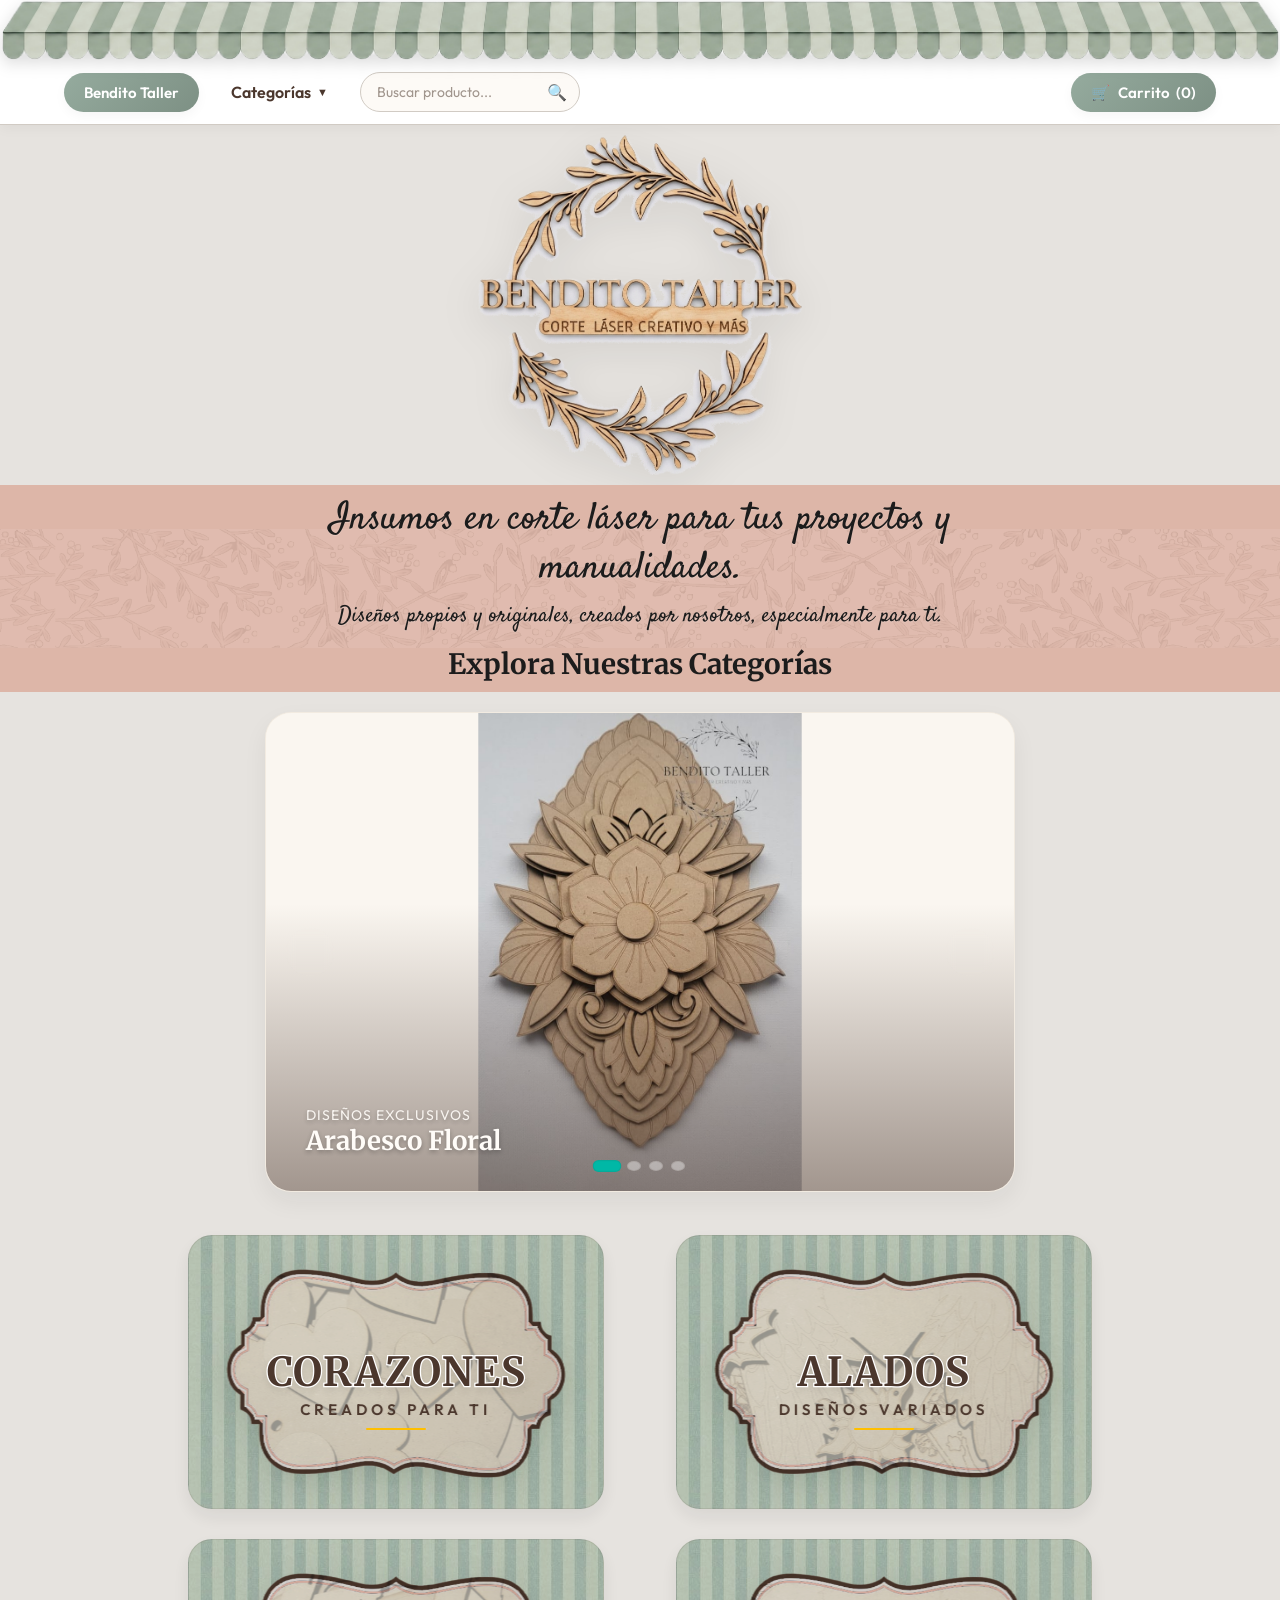
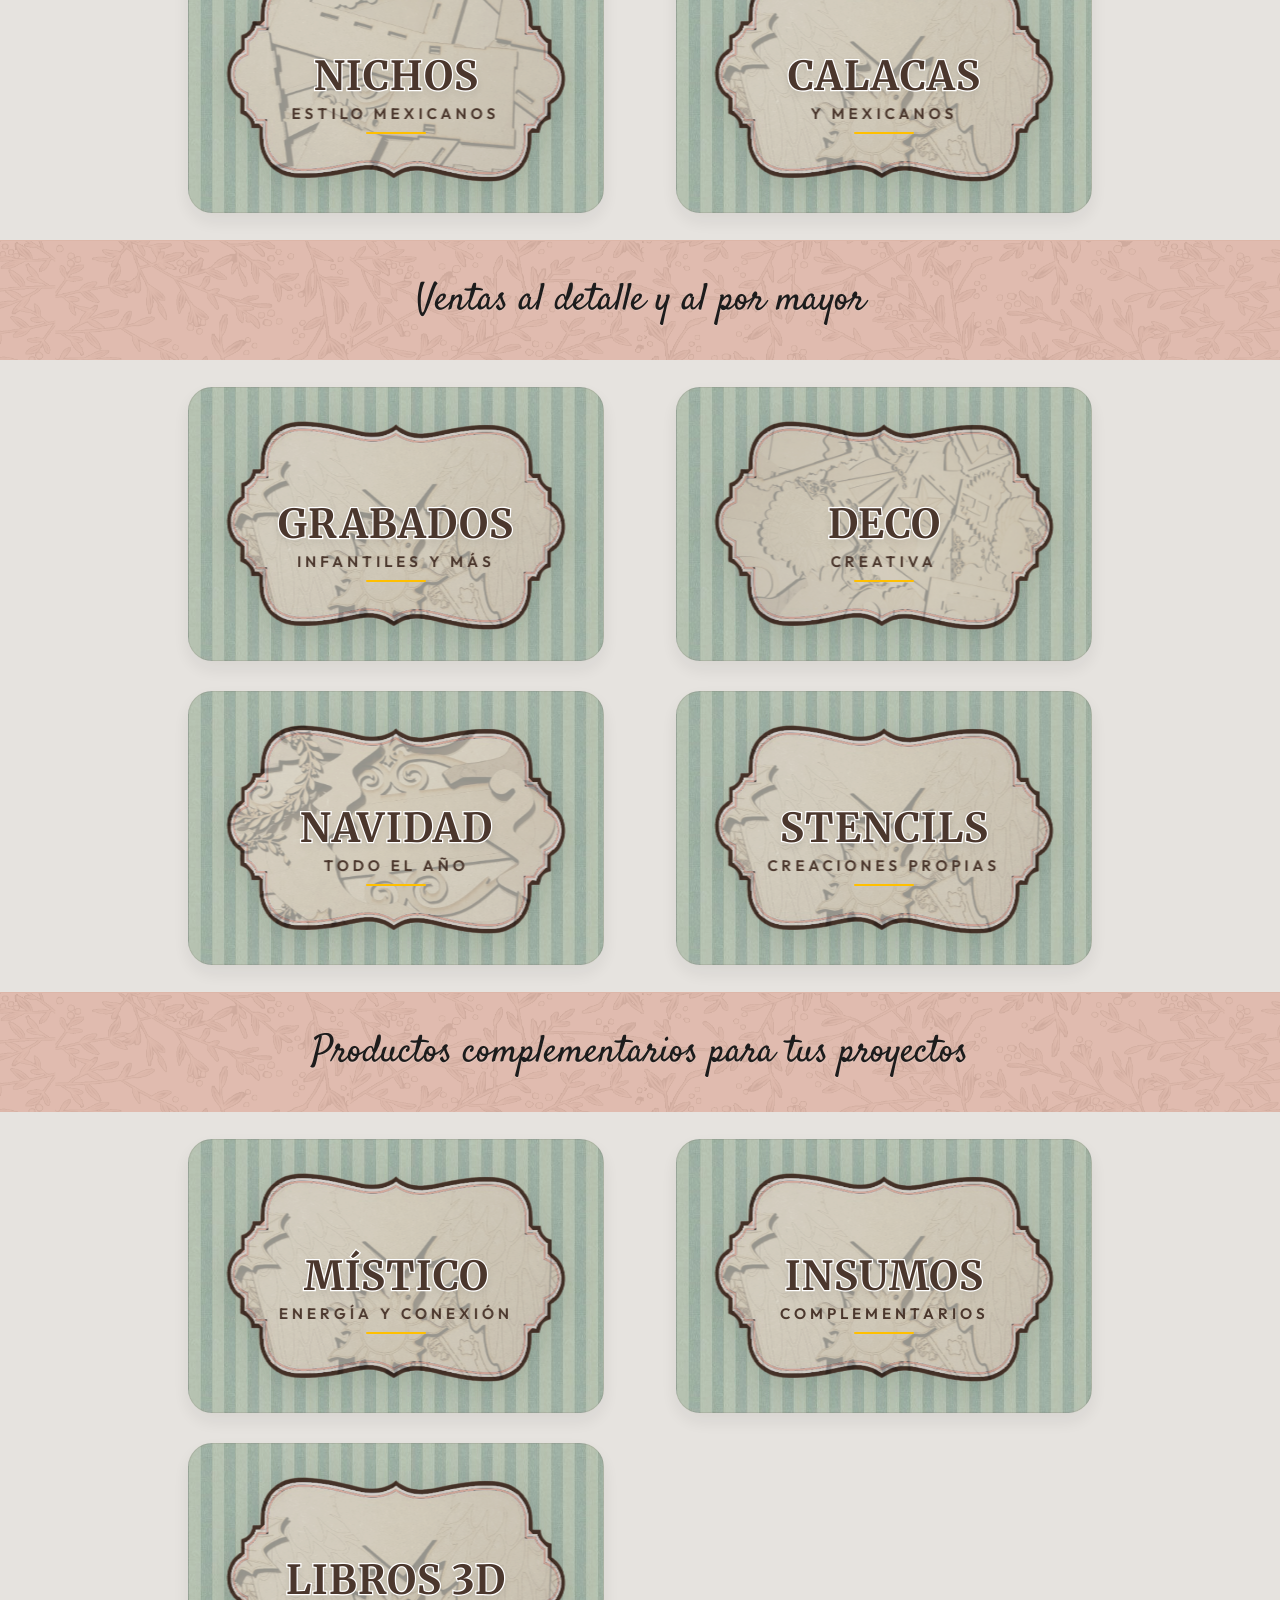
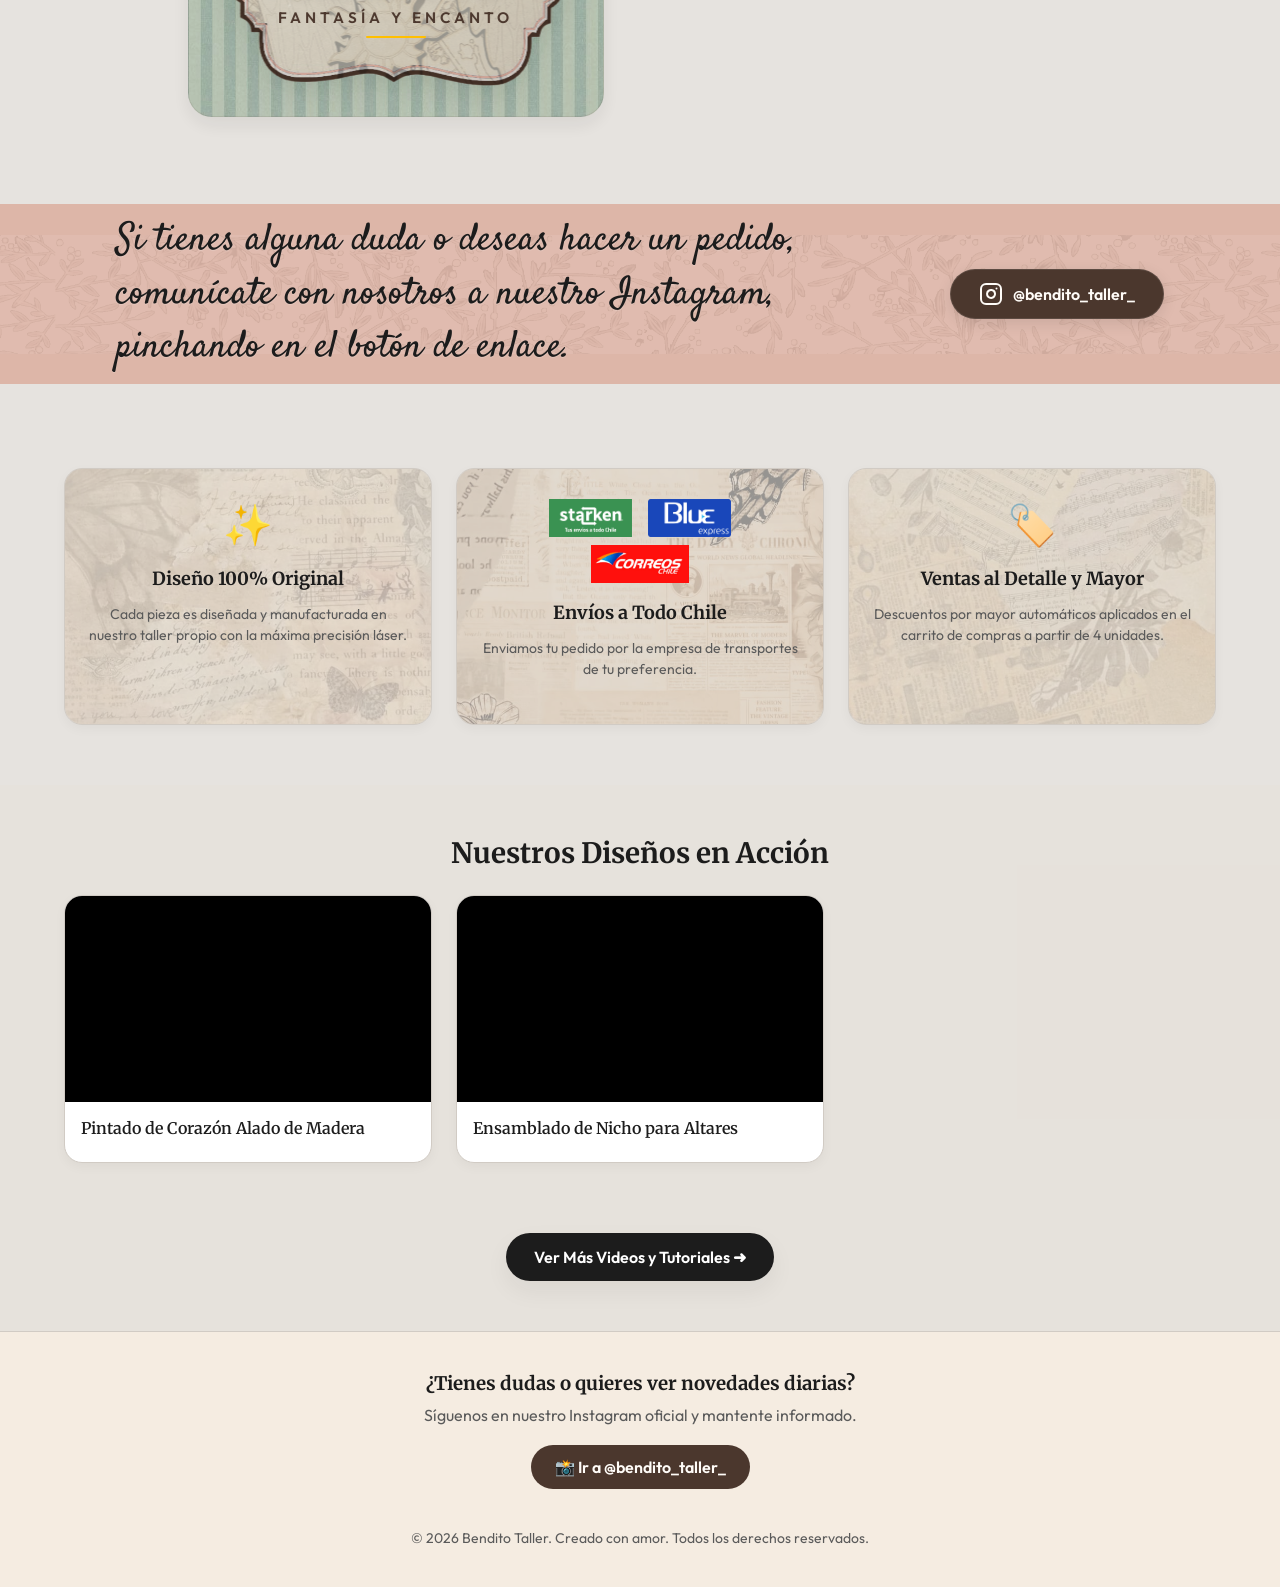
<file: index.html>
<!DOCTYPE html>
<html lang="es">
<head>
    <meta charset="UTF-8">
    <meta name="viewport" content="width=device-width, initial-scale=1.0">
    <title>Bendito Taller | Corte Láser Creativo y Más</title>
    
    <!-- Google Fonts Outfit -->
    <link rel="preconnect" href="https://fonts.googleapis.com">
    <link rel="preconnect" href="https://fonts.gstatic.com" crossorigin>
    <link href="https://fonts.googleapis.com/css2?family=Outfit:wght@300;400;600;800;900&family=Merriweather:wght@300;400;700;900&display=swap" rel="stylesheet">
    
    <link rel="stylesheet" href="styles.css">

</head>
<body>

    <!-- NAVBAR -->
    <nav class="main-navbar">
        <div class="nav-container">
            <div class="nav-left">
                <a href="index.html" class="nav-brand-btn">
                    Bendito Taller
                </a>
                
                <!-- Dropdown Categorías -->
                <div class="categories-dropdown">
                    <button class="dropdown-btn" onclick="toggleDropdown(event)">
                        Categorías <span class="arrow-down">▼</span>
                    </button>
                    <div class="dropdown-content" id="categoriesDropdownContent">
                        <!-- Categorías dinámicas cargadas por script.js -->
                    </div>
                </div>

                <!-- Lupa / Buscador -->
                <div class="search-bar-container">
                    <input 
                        type="text" 
                        id="searchInput" 
                        placeholder="Buscar producto..." 
                        oninput="handleNavbarSearch()"
                        onkeydown="if(event.key === 'Enter') triggerSearch()"
                    >
                    <button class="search-btn" onclick="toggleSearchInput(event)" title="Buscar producto">🔍</button>
                </div>
            </div>
            
            <div class="nav-right-group" style="display: flex; align-items: center; gap: 12px;">
                <button class="nav-cart-btn" onclick="toggleCart()" onmouseenter="showCart()" onmouseleave="hideCart()" style="pointer-events: auto;">
                    <span class="cart-btn-icon" style="pointer-events: none;">🛒</span>
                    <div class="cart-btn-label" style="pointer-events: none;">
                        <span>Carrito</span>
                        <span id="cartCount">(0)</span>
                    </div>
                </button>
            </div>
        </div>
    </nav>

    <!-- HERO BANNER -->
    <!--
    <header class="hero-section" style="position: relative; display: flex; align-items: center; justify-content: center; background: transparent; padding: 0; border: none; overflow: hidden;">
        <img src="img/logo_transparente.gif" alt="Bendito Taller" style="position: relative; z-index: 2; height: 1200px; max-height: 90vh; width: auto; max-width: 95%; mix-blend-mode: multiply; display: block; margin: -120px auto;">
    </header>
    -->
    <header class="hero-section" style="position: relative; display: flex; align-items: center; justify-content: center; background: transparent; padding: 10px 0; border: none; overflow: hidden;">
        <img src="img/logo_madera_sin_fondo.png" alt="Bendito Taller" style="position: relative; z-index: 2; height: 340px; max-height: 40vh; width: auto; max-width: 90%; display: block; margin: 0 auto; filter: drop-shadow(0 10px 20px rgba(0,0,0,0.08));">
    </header>


    <!-- BANNER DECORATIVO (ESTILO PREMIUM REFLEJADO) - HISTORIAL GUARDADO -->
    <!--
    <div class="decor-banner-container" style="margin-top: 0; max-width: 100%; padding: 0;">
        <div class="decor-banner-custom" style="border-radius: 0; border-left: none; border-right: none;">
            <div class="banner-branches left-branches">
                <img src="img/rama1.png" alt="Rama Izquierda 1" class="branch-img branch-single">
                <img src="img/rama31.png" alt="Rama Izquierda 2" class="branch-img branch-second">
            </div>

            <div class="decor-banner-content">
                <h3 class="decor-banner-title">Insumos en corte láser para tus proyectos y manualidades.</h3>
                <p class="decor-banner-text">Diseños propios y originales, creados por nosotros, especialmente para ti.</p>
            </div>

            <div class="banner-branches right-branches">
                <img src="img/rama1.png" alt="Rama Derecha 1" class="branch-img branch-single">
                <img src="img/rama31.png" alt="Rama Derecha 2" class="branch-img branch-second">
            </div>
        </div>
    </div>
    -->

    <!-- NUEVO BANNER DECORATIVO CON PUNTOS INTERACTIVOS -->
    <div class="decor-banner-container" style="margin-top: 0; max-width: 100%; padding: 0;">
        <div class="dots-banner-container">
            <div class="dots-banner-content">
                <h3 class="dots-banner-title">Insumos en corte láser para tus proyectos y manualidades.</h3>
                <p class="dots-banner-text">Diseños propios y originales, creados por nosotros, especialmente para ti.</p>
                <h2 class="section-title" style="margin-top: 16px; margin-bottom: 0;">Explora Nuestras Categorías</h2>
            </div>
        </div>
    </div>

    <!-- EXPLORA CATEGORIAS -->
    <section id="catalog-section" class="container" style="padding-bottom: 60px;">
        
        <!-- CARRUSEL DE PRODUCTOS DESTACADOS -->
        <div class="carousel-container" onmouseenter="detenerAutoSlide()" onmouseleave="iniciarAutoSlide()">
            <div class="carousel-track" id="carouselTrack">
                <!-- Poblado dinámicamente por script.js -->
            </div>
            
            <!-- Botones de navegación -->
            <button class="carousel-arrow prev" onclick="moveCarousel(-1)" title="Anterior">❮</button>
            <button class="carousel-arrow next" onclick="moveCarousel(1)" title="Siguiente">❯</button>
            
            <!-- Indicadores -->
            <div class="carousel-dots" id="carouselDots"></div>
        </div>

        <div class="categories-grid" style="padding-bottom: 0;">
                    <a href="catalogo.html?category=corazones" class="category-card card-corazones">
                        <div class="card-inner">
                            <div class="card-bg"></div>
                            <div class="card-overlay"></div>
                            <div class="card-content">
                                <h2 data-text="CORAZONES">CORAZONES</h2>
                                <span class="subtitle">Creados para ti</span>
                                <div class="divider"></div>
                                <span class="explore">Explorar colección <span class="arrow">→</span></span>
                            </div>
                        </div>
                    </a>
                    
                    <a href="catalogo.html?category=corazones-alados" class="category-card">
                        <div class="card-inner">
                            <div class="card-bg"></div>
                            <div class="card-overlay"></div>
                            <div class="card-content">
                                <h2 data-text="ALADOS">ALADOS</h2>
                                <span class="subtitle">diseños variados</span>
                                <div class="divider"></div>
                                <span class="explore">Explorar colección <span class="arrow">→</span></span>
                            </div>
                        </div>
                    </a>

                    <a href="catalogo.html?category=nichos-y-altares" class="category-card card-nichos">
                        <div class="card-inner">
                            <div class="card-bg"></div>
                            <div class="card-overlay"></div>
                            <div class="card-content">
                                <h2 data-text="NICHOS">NICHOS</h2>
                                <span class="subtitle">estilo mexicanos</span>
                                <div class="divider"></div>
                                <span class="explore">Explorar colección <span class="arrow">→</span></span>
                            </div>
                        </div>
                    </a>

                    <a href="catalogo.html?category=mexicanos-y-calacas" class="category-card">
                        <div class="card-inner">
                            <div class="card-bg"></div>
                            <div class="card-overlay"></div>
                            <div class="card-content">
                                <h2 data-text="CALACAS">CALACAS</h2>
                                <span class="subtitle">y mexicanos</span>
                                <div class="divider"></div>
                                <span class="explore">Explorar colección <span class="arrow">→</span></span>
                            </div>
                        </div>
                    </a>
                </div>

                <!-- PRIMER BANNER REPETIDO -->
                <div class="decor-banner-container" style="margin: 24px 0; max-width: 100%; padding: 0;">
                    <div class="dots-banner-container">
                        <div class="dots-banner-content">
                            <h3 class="dots-banner-title" style="margin: 0;">Ventas al detalle y al por mayor</h3>
                        </div>
                    </div>
                </div>

                <div class="categories-grid" style="padding-top: 0; padding-bottom: 0;">
                    <a href="catalogo.html?category=grabados" class="category-card">
                        <div class="card-inner">
                            <div class="card-bg"></div>
                            <div class="card-overlay"></div>
                            <div class="card-content">
                                <h2 data-text="GRABADOS">GRABADOS</h2>
                                <span class="subtitle">infantiles y más</span>
                                <div class="divider"></div>
                                <span class="explore">Explorar colección <span class="arrow">→</span></span>
                            </div>
                        </div>
                    </a>

                    <a href="catalogo.html?category=deco" class="category-card card-deco">
                        <div class="card-inner">
                            <div class="card-bg"></div>
                            <div class="card-overlay"></div>
                            <div class="card-content">
                                <h2 data-text="DECO">DECO</h2>
                                <span class="subtitle">creativa</span>
                                <div class="divider"></div>
                                <span class="explore">Explorar colección <span class="arrow">→</span></span>
                            </div>
                        </div>
                    </a>

                    <a href="catalogo.html?category=navidad" class="category-card card-navidad">
                        <div class="card-inner">
                            <div class="card-bg"></div>
                            <div class="card-overlay"></div>
                            <div class="card-content">
                                <h2 data-text="NAVIDAD">NAVIDAD</h2>
                                <span class="subtitle">todo el año</span>
                                <div class="divider"></div>
                                <span class="explore">Explorar colección <span class="arrow">→</span></span>
                            </div>
                        </div>
                    </a>

                    <a href="catalogo.html?category=stencil" class="category-card">
                        <div class="card-inner">
                            <div class="card-bg"></div>
                            <div class="card-overlay"></div>
                            <div class="card-content">
                                <h2 data-text="STENCILS">STENCILS</h2>
                                <span class="subtitle">creaciones propias</span>
                                <div class="divider"></div>
                                <span class="explore">Explorar colección <span class="arrow">→</span></span>
                            </div>
                        </div>
                    </a>
                </div>

                <!-- SEGUNDO BANNER REPETIDO -->
                <div class="decor-banner-container" style="margin: 24px 0; max-width: 100%; padding: 0;">
                    <div class="dots-banner-container">
                        <div class="dots-banner-content">
                            <h3 class="dots-banner-title" style="margin: 0;">Productos complementarios para tus proyectos</h3>
                        </div>
                    </div>
                </div>

                <div class="categories-grid" style="padding-top: 0;">
                    <a href="catalogo.html?category=mistico-y-mas" class="category-card card-mistico">
                        <div class="card-inner">
                            <div class="card-bg"></div>
                            <div class="card-overlay"></div>
                            <div class="card-content">
                                <h2 data-text="MÍSTICO">MÍSTICO</h2>
                                <span class="subtitle">energía y conexión</span>
                                <div class="divider"></div>
                                <span class="explore">Explorar colección <span class="arrow">→</span></span>
                            </div>
                        </div>
                    </a>

                    <a href="catalogo.html?category=otros-insumos" class="category-card">
                        <div class="card-inner">
                            <div class="card-bg"></div>
                            <div class="card-overlay"></div>
                            <div class="card-content">
                                <h2 data-text="INSUMOS">INSUMOS</h2>
                                <span class="subtitle">complementarios</span>
                                <div class="divider"></div>
                                <span class="explore">Explorar colección <span class="arrow">→</span></span>
                            </div>
                        </div>
                    </a>

                    <a href="catalogo.html?category=libros-3d" class="category-card">
                        <div class="card-inner">
                            <div class="card-bg"></div>
                            <div class="card-overlay"></div>
                            <div class="card-content">
                                <h2 data-text="LIBROS 3D">LIBROS 3D</h2>
                                <span class="subtitle">fantasía y encanto</span>
                                <div class="divider"></div>
                                <span class="explore">Explorar colección <span class="arrow">→</span></span>
                            </div>
                        </div>
                    </a>
                </div>

                <!-- TERCER BANNER REPETIDO (INSTAGRAM) -->
                <div class="decor-banner-container" style="margin: 24px 0; max-width: 100%; padding: 0;">
                    <div class="dots-banner-container">
                        <div class="dots-banner-content instagram-banner-content">
                            <h3 class="dots-banner-title" style="margin: 0; line-height: 1.4;">
                                Si tienes alguna duda o deseas hacer un pedido, comunícate con nosotros a nuestro Instagram, pinchando en el botón de enlace.
                            </h3>
                            <a href="https://www.instagram.com/bendito_taller_/" target="_blank" class="banner-insta-btn">
                                <svg width="24" height="24" viewBox="0 0 24 24" fill="none" stroke="currentColor" stroke-width="2" stroke-linecap="round" stroke-linejoin="round" style="display: block;">
                                    <rect x="2" y="2" width="20" height="20" rx="5" ry="5"></rect>
                                    <path d="M16 11.37A4 4 0 1 1 12.63 8 4 4 0 0 1 16 11.37z"></path>
                                    <line x1="17.5" y1="6.5" x2="17.51" y2="6.5"></line>
                                </svg>
                                <span>@bendito_taller_</span>
                            </a>
                        </div>
                    </div>
                </div>
    </section>



    <!-- CARACTERISTICAS CLAVE -->
    <section class="features-section">
        <div class="feature-card">
            <div class="feature-icon">✨</div>
            <h3 class="feature-title">Diseño 100% Original</h3>
            <p class="feature-desc">Cada pieza es diseñada y manufacturada en nuestro taller propio con la máxima precisión láser.</p>
        </div>
        <div class="feature-card">
            <div class="shipping-logos-container">
                <div class="shipping-logos-row">
                    <img src="img/logo_starken.png" alt="Starken" class="shipping-logo">
                    <img src="img/Logo-Blue.png" alt="Blue Express" class="shipping-logo">
                </div>
                <div class="shipping-logos-row">
                    <img src="img/correos-chile-logo1.jpg" alt="Correos de Chile" class="shipping-logo correos-logo">
                </div>
            </div>
            <h3 class="feature-title">Envíos a Todo Chile</h3>
            <p class="feature-desc">Enviamos tu pedido por la empresa de transportes de tu preferencia.</p>
        </div>
        <div class="feature-card">
            <div class="feature-icon">🏷️</div>
            <h3 class="feature-title">Ventas al Detalle y Mayor</h3>
            <p class="feature-desc">Descuentos por mayor automáticos aplicados en el carrito de compras a partir de 4 unidades.</p>
        </div>
    </section>

    <!-- FEATURED VIDEOS -->
    <section style="background: rgba(229, 218, 203, 0.2); padding: 50px 0;">
        <div class="container">
            <h2 class="section-title" style="margin-top: 0;">Nuestros Diseños en Acción</h2>
            <div class="videos-grid">
                <!-- Video 1 -->
                <div class="video-card">
                    <div class="video-container">
                        <iframe src="https://www.youtube.com/embed/8gl6JiQ3Dws" frameborder="0" allow="accelerometer; autoplay; clipboard-write; encrypted-media; gyroscope; picture-in-picture" allowfullscreen></iframe>
                    </div>
                    <div class="video-info">
                        <h4 class="video-title">Pintado de Corazón Alado de Madera</h4>
                    </div>
                </div>
                <!-- Video 2 -->
                <div class="video-card">
                    <div class="video-container">
                        <iframe src="https://www.youtube.com/embed/f9b9mxGQV_4" frameborder="0" allow="accelerometer; autoplay; clipboard-write; encrypted-media; gyroscope; picture-in-picture" allowfullscreen></iframe>
                    </div>
                    <div class="video-info">
                        <h4 class="video-title">Ensamblado de Nicho para Altares</h4>
                    </div>
                </div>
            </div>
            <div style="text-align: center; margin-top: 10px;">
                <a href="videos.html" class="hero-btn" style="background: var(--text-main);">Ver Más Videos y Tutoriales ➜</a>
            </div>
        </div>
    </section>

    <!-- INSTAGRAM FOOTER -->
    <footer class="insta-footer">
        <h3 style="margin: 0 0 10px 0;">¿Tienes dudas o quieres ver novedades diarias?</h3>
        <p style="color: var(--text-muted); margin: 0 0 20px 0;">Síguenos en nuestro Instagram oficial y mantente informado.</p>
        <a href="https://www.instagram.com/bendito_taller_/" target="_blank" class="insta-btn">
            📸 Ir a @bendito_taller_
        </a>
        <div style="margin-top: 40px; font-size: 14px; color: var(--text-muted);">
            © 2026 Bendito Taller. Creado con amor. Todos los derechos reservados.
        </div>
    </footer>

    <!-- PANEL CARRITO DRAWER (Lado derecho inferior) -->
    <div id="cartPanel" onmouseenter="showCart()" onmouseleave="hideCart()" style="display: none;">
        <div style="display: flex; justify-content: space-between; align-items: center; border-bottom: 2px solid var(--border-color); padding-bottom: 12px; margin-bottom: 12px;">
            <h2 style="margin: 0; font-size: 20px; font-weight: 700; font-family: var(--font-serif);">Tu Pedido</h2>
            <button onclick="toggleCart()" style="border: none; background: rgba(75, 55, 45, 0.05); font-size: 16px; cursor: pointer; width: 32px; height: 32px; border-radius: 50%; display: flex; align-items: center; justify-content: center; color: var(--text-main);">✕</button>
        </div>

        <div class="cart-items-list" id="cartItems">
            <!-- Items del carrito -->
        </div>

        <div id="cartTotal">
            <span>Total:</span>
            <span>$0</span>
        </div>

        <button class="modal-btn-primary" onclick="location.href='carrito.html'" style="margin-top: 16px;">
            📋 Revisar Pedido y Enviar Cotización
        </button>

        <button class="modal-btn-secondary" onclick="vaciarCarrito()" style="margin-top: 10px; background: var(--danger-gradient); color: white;">
            🗑 Vaciar Carrito
        </button>
    </div>

    <!-- TOAST AVISO -->
    <div id="toast">
        ✔ Agregado al pedido
    </div>

    <!-- SCRIPTS -->
    <script src="productos.js"></script>
    <script src="cart-shared.js"></script>
    <script src="script.js"></script>
    <script>
        // Intersection Observer para efecto hover automático al escrolear en celulares
        function initMobileObserver() {
            if (window.innerWidth <= 768) {
                const cards = document.querySelectorAll(".category-card");
                
                const observerOptions = {
                    root: null,
                    rootMargin: "-35% 0px -35% 0px",
                    threshold: 0.2
                };
                
                const observer = new IntersectionObserver((entries) => {
                    entries.forEach(entry => {
                        if (entry.isIntersecting) {
                            entry.target.classList.add("active");
                        } else {
                            entry.target.classList.remove("active");
                        }
                    });
                }, observerOptions);
                
                cards.forEach(card => observer.observe(card));
            }
        }

        if (document.readyState === "loading") {
            document.addEventListener("DOMContentLoaded", initMobileObserver);
        } else {
            initMobileObserver();
        }
    </script>
</body>
</html>
</file>
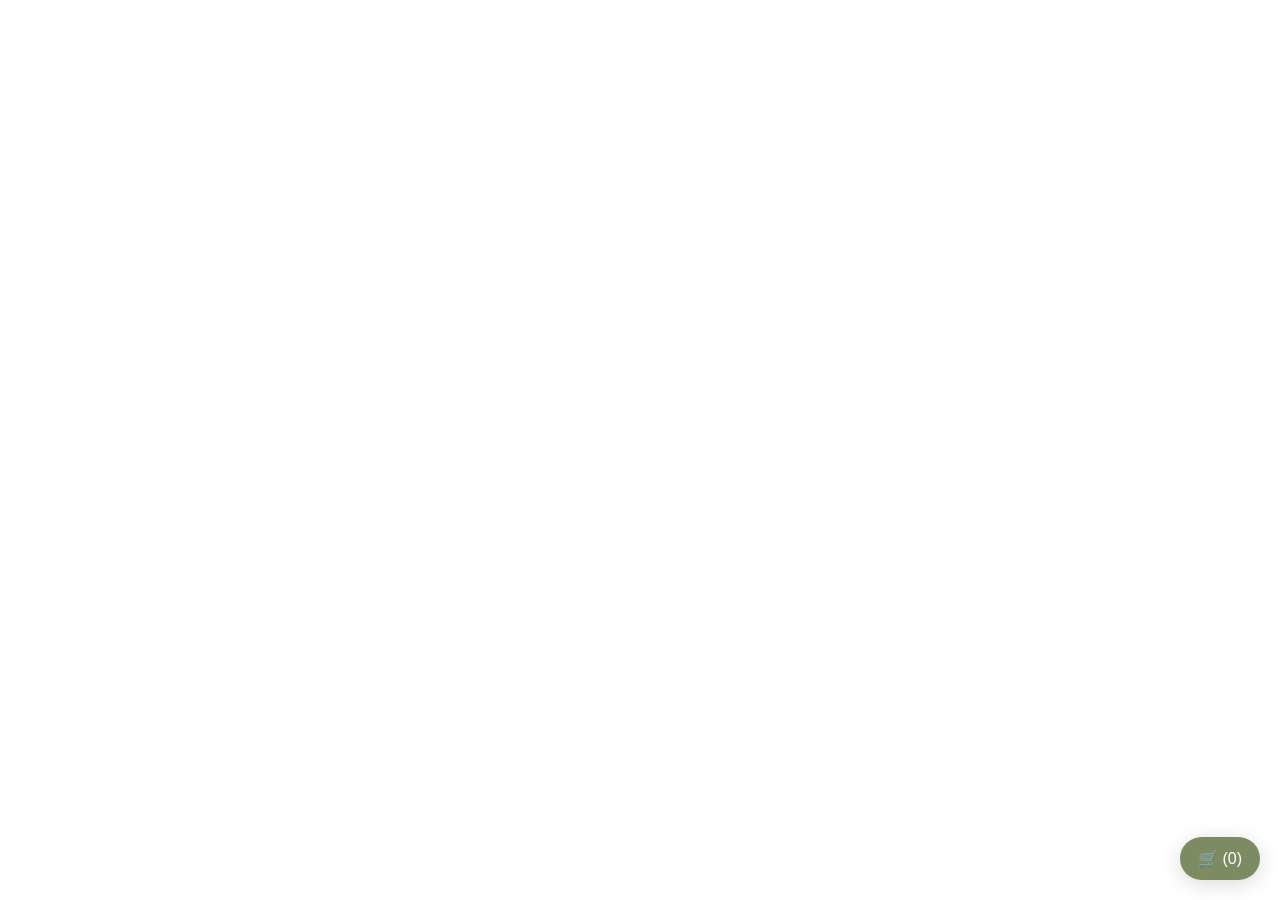
<file: img/index.html>
<!DOCTYPE html>
<html lang="es">
<head>
  <meta charset="UTF-8">
  <meta name="viewport" content="width=device-width, initial-scale=1.0">
  <title>Bendito Taller - Pedido</title>

  <link rel="stylesheet" href="styles.css">
</head>
<body>

  <!-- AVISO -->
  <div id="toast">
    ✔ Agregado al pedido
  </div>

  <!-- BOTÓN CARRITO -->
  <button id="cartButton" onclick="toggleCart()">
    🛒 (0)
  </button>

  <!-- PANEL CARRITO -->
  <div id="cartPanel">

    <div class="cart-header">
      <h2>Tu Pedido</h2>
      <button class="close-btn" onclick="toggleCart()">✕</button>
    </div>

    <div id="cartItems"></div>

    <div id="cartTotal">
      Total: $0
    </div>

    <h3>Observaciones generales</h3>

    <textarea
      id="obsGeneral"
      placeholder="Ej: retiro viernes o necesito urgente">
    </textarea>

    <button class="btn-main" onclick="copiarPedido()">
      Enviar pedido Instagram
    </button>

    <button class="btn-danger" onclick="vaciarCarrito()">
      Vaciar carrito
    </button>

  </div>

  <script src="productos.js"></script>
  <script src="script.js"></script>

</body>
</html>
</file>
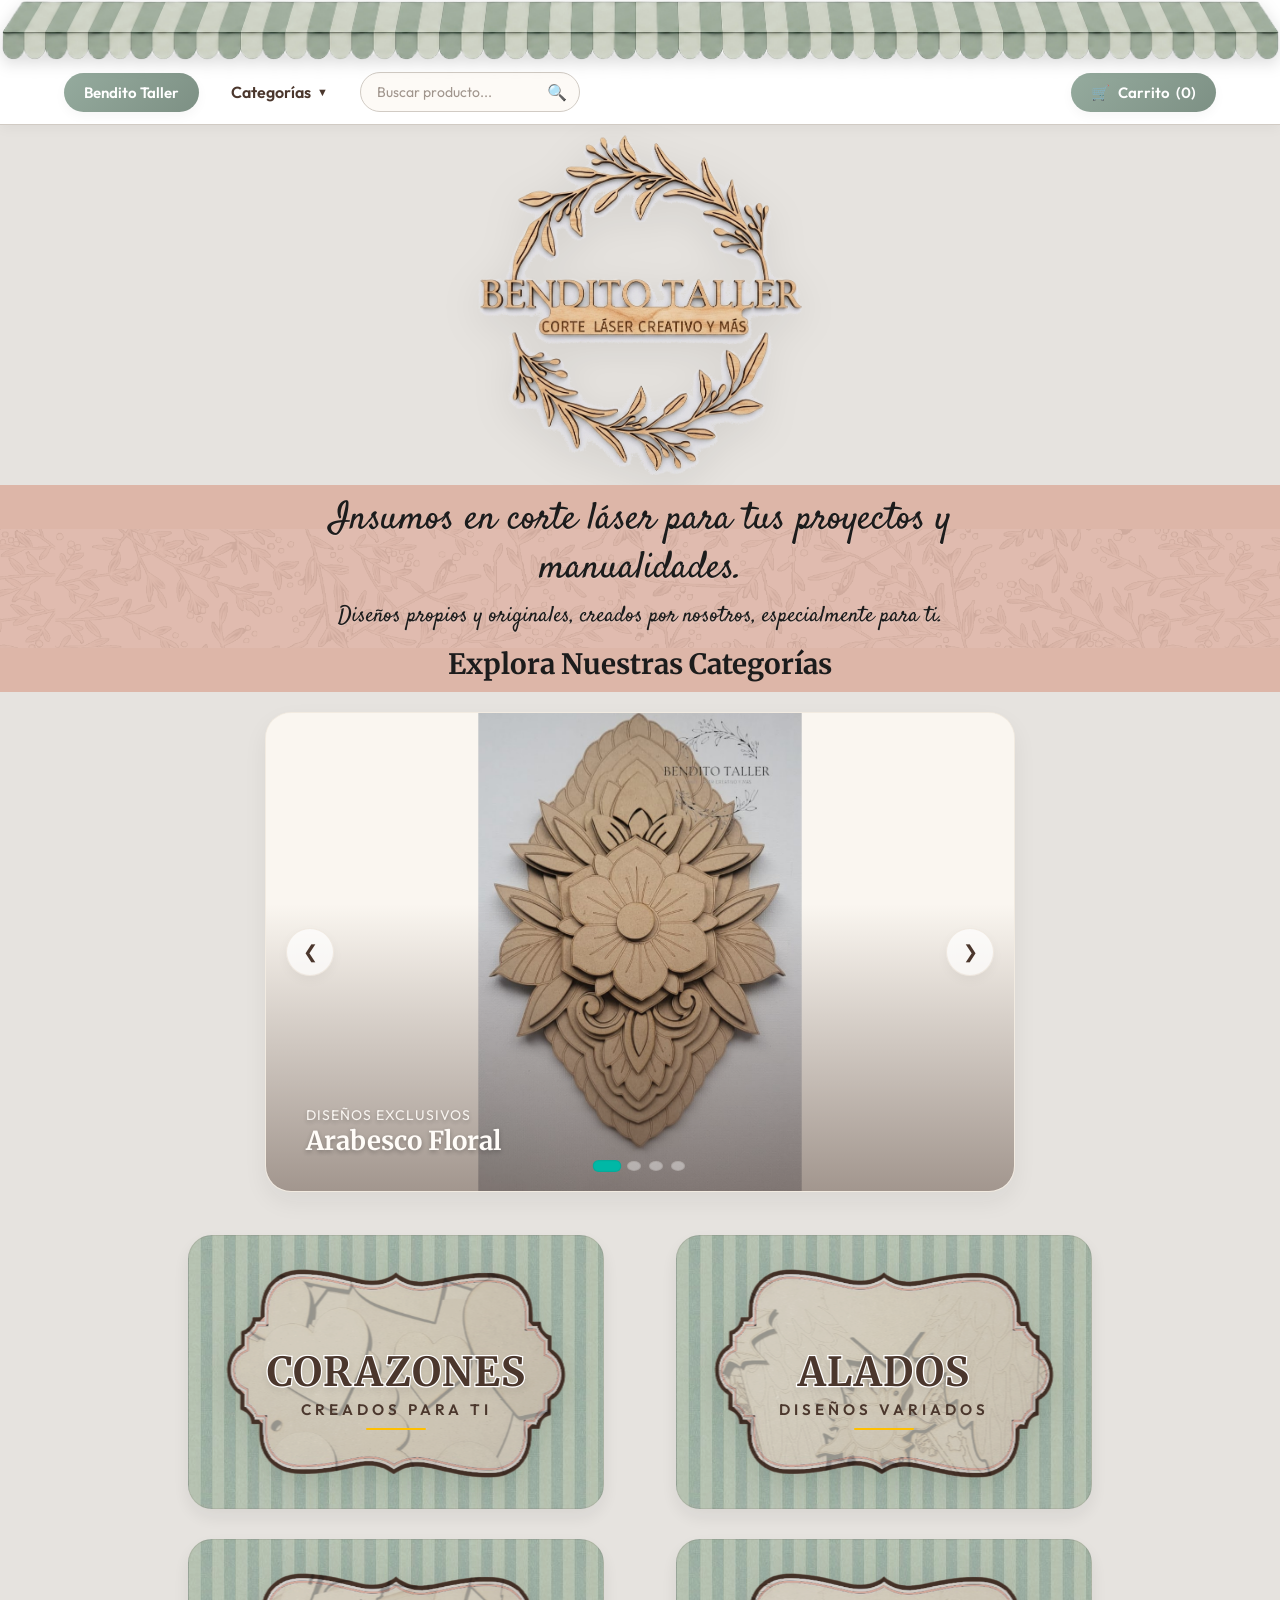
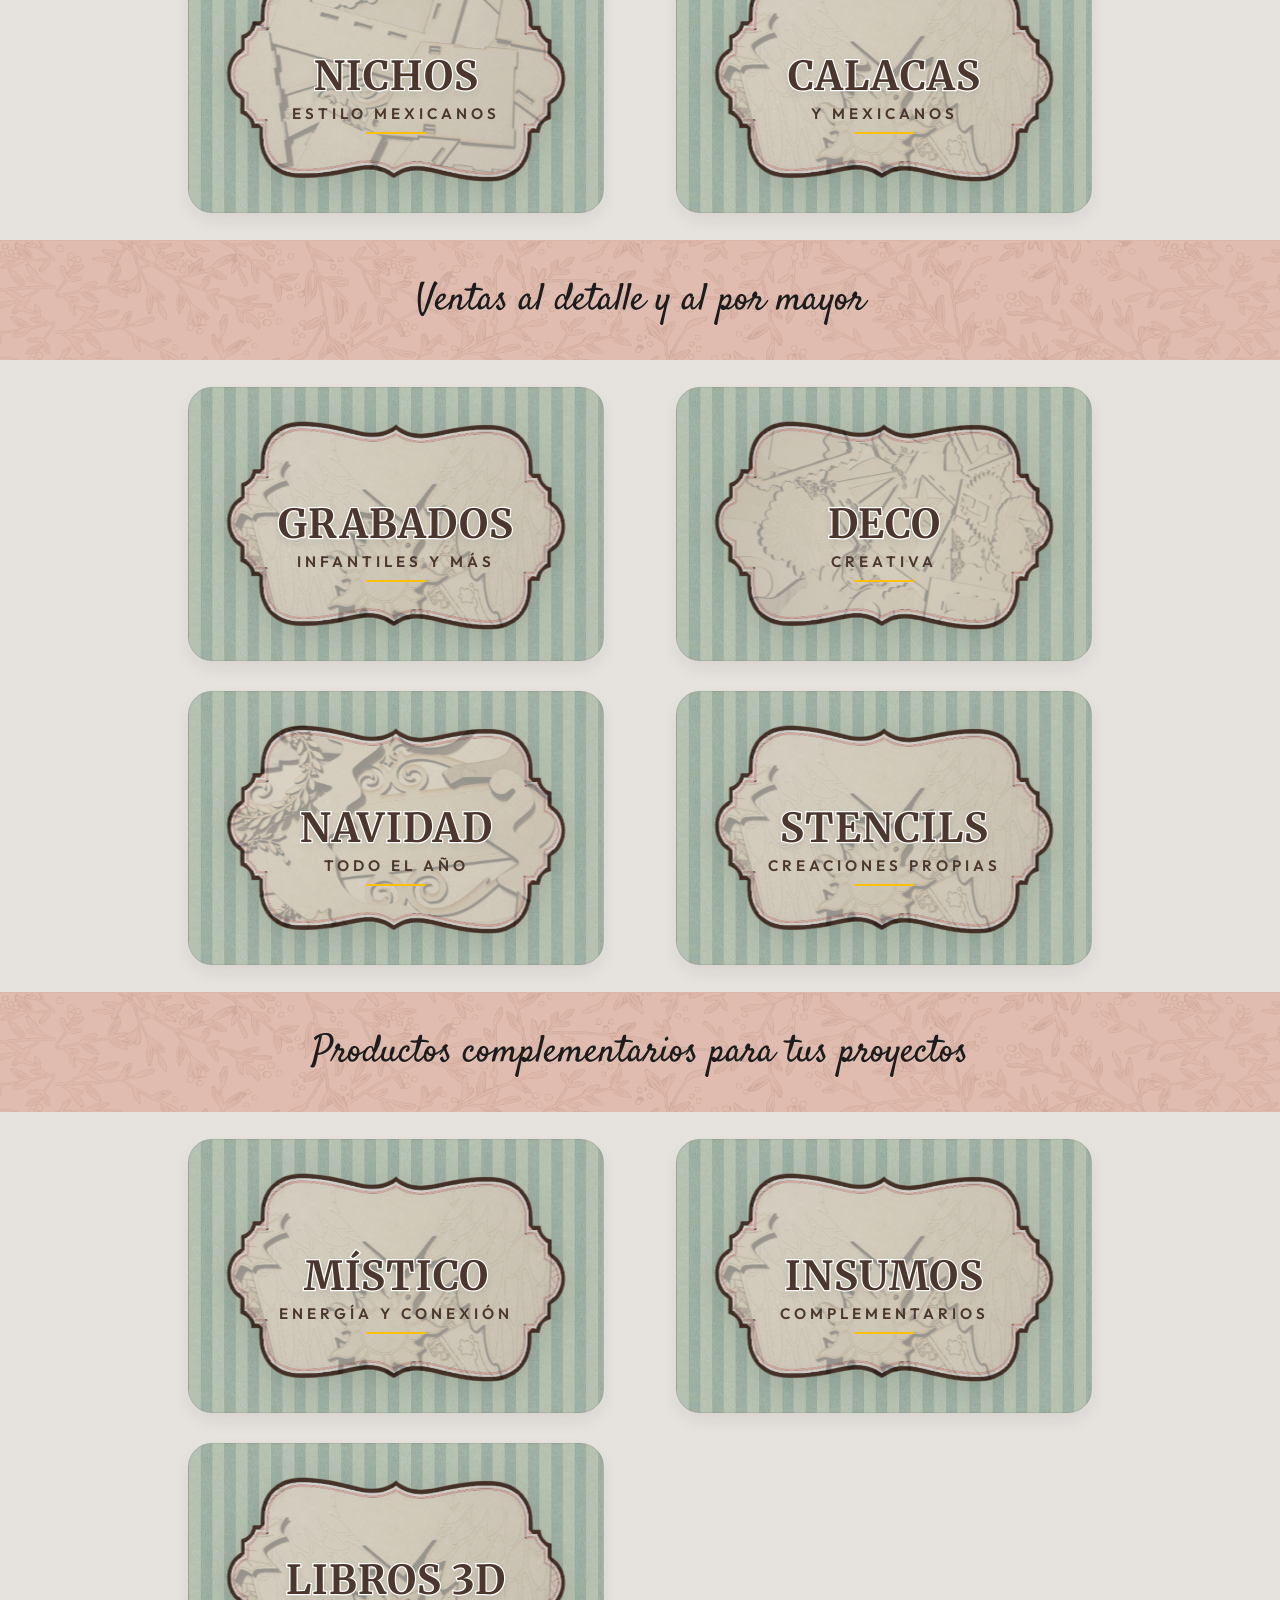
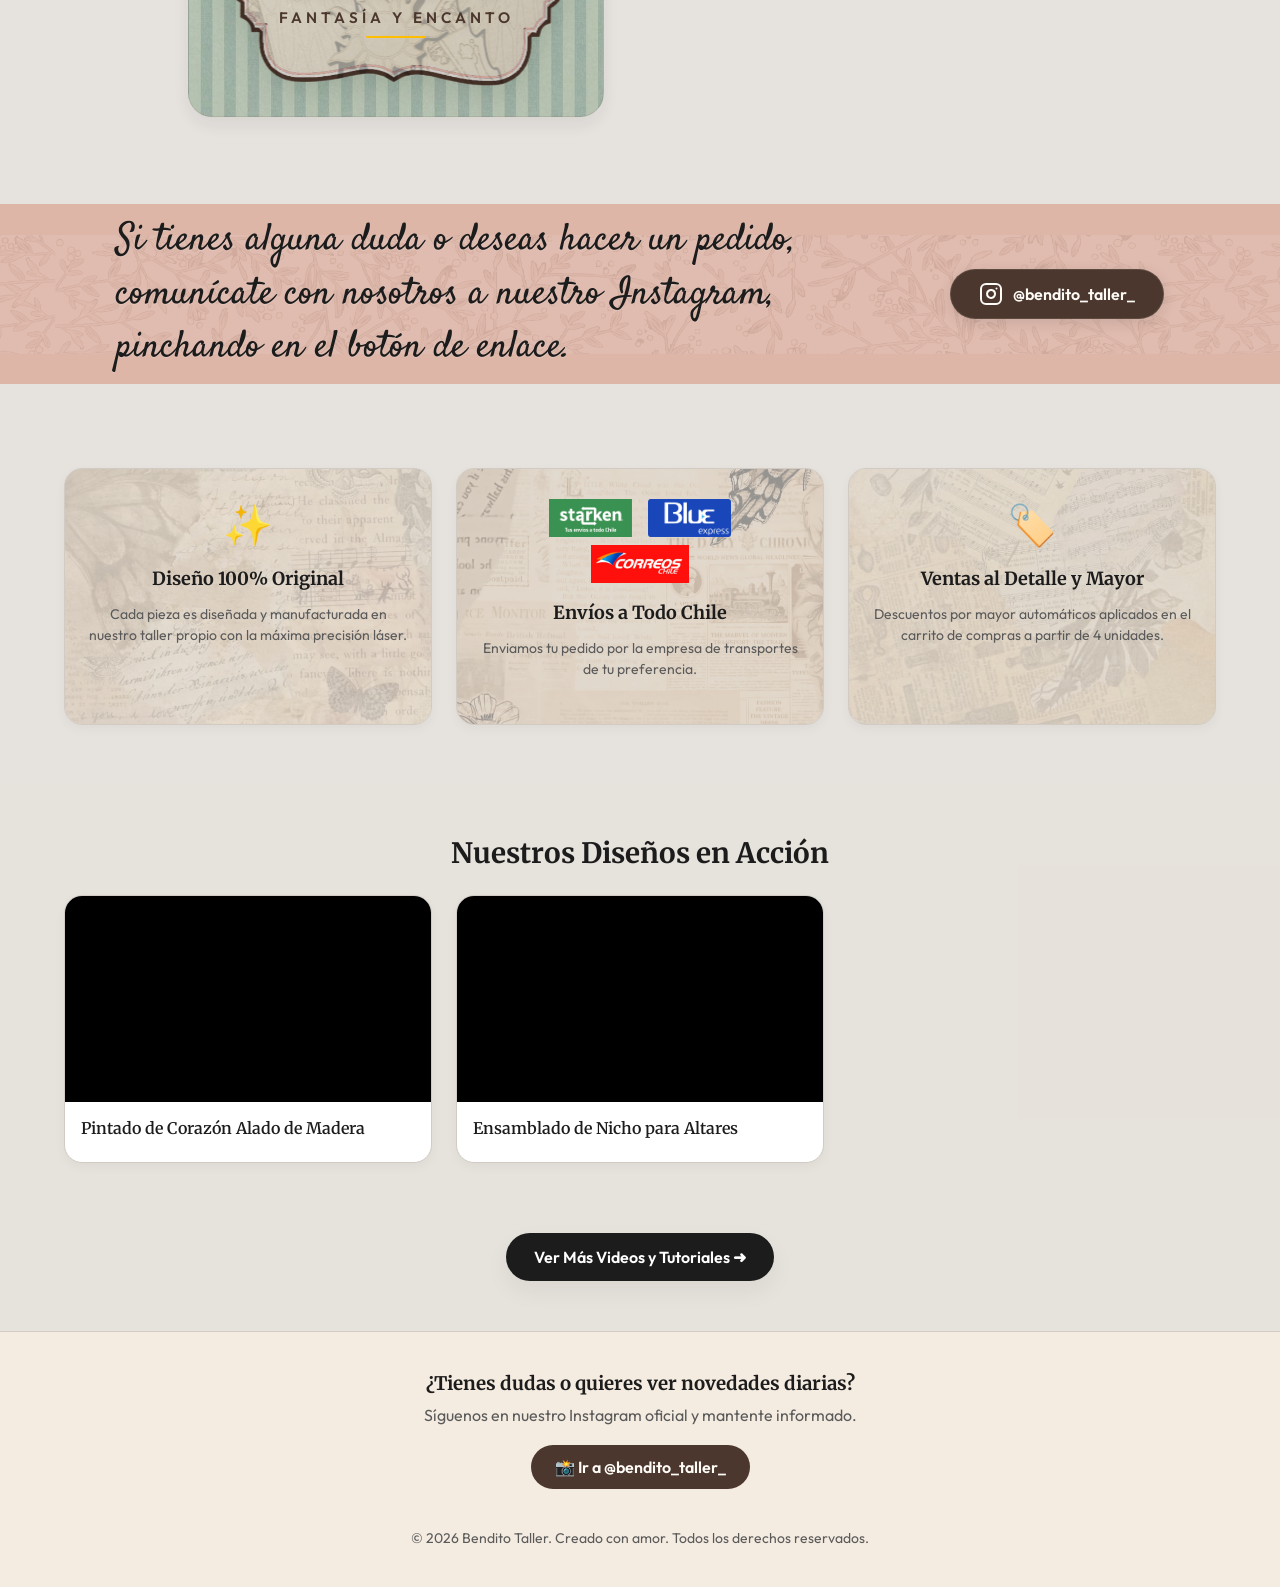
<file: add.html>
<!DOCTYPE html>
<html lang="es">
<head>
    <meta charset="UTF-8">
    <meta name="viewport" content="width=device-width, initial-scale=1.0">
    <title>Redireccionando... | Bendito Taller</title>
</head>
<body style="font-family: Arial, sans-serif; text-align: center; padding: 50px; background-color: #fffcf8; color: #4b372d;">
    
    <div style="font-size: 40px; margin-bottom: 20px;">🛍️</div>
    <h2>Cargando selector de producto...</h2>
    <p>Por favor espera un momento.</p>

    <!-- Cargar base de datos para validar IDs antes de redirigir -->
    <script src="productos.js"></script>
    <script>
        const params = new URLSearchParams(window.location.search);
        
        // Soporta tanto ?id=CA10 como ?producto=CA10 de enlaces antiguos y nuevos
        const originalId = params.get("id") || params.get("producto") || "";
        
        // Normalizar ID antiguo a minúsculas y sin caracteres especiales (ej: reno-base -> renobase)
        let cleanId = originalId.toLowerCase().replace(/[^a-z0-9]/g, "");

        // Guardar el referrer original de Google Sites (si existe) para saber a qué subpágina específica volver
        if (document.referrer && (document.referrer.includes("bendito-taller") || document.referrer.includes("benditotaller") || document.referrer.includes("google.com"))) {
            sessionStorage.setItem("referrerSites", document.referrer);
        } else {
            sessionStorage.setItem("referrerSites", "https://sites.google.com/view/bendito-taller/p%C3%A1gina-principal");
        }
        sessionStorage.setItem("fromSites", "true");

        // Validar si existe en la base de datos de productos.js
        if (cleanId && productos[cleanId]) {
            window.location.href = `index.html?producto=${cleanId}`;
        } else {
            let encontrado = false;
            
            // Solo buscar coincidencia parcial si cleanId no está vacío
            if (cleanId) {
                for (let key in productos) {
                    if (key.includes(cleanId) || cleanId.includes(key)) {
                        window.location.href = `index.html?producto=${key}`;
                        encontrado = true;
                        break;
                    }
                }
            }
            
            // Fallback: Redirigir a la raíz si no hay coincidencia
            if (!encontrado) {
                window.location.href = "index.html";
            }
        }
    </script>
</body>
</html>
</file>
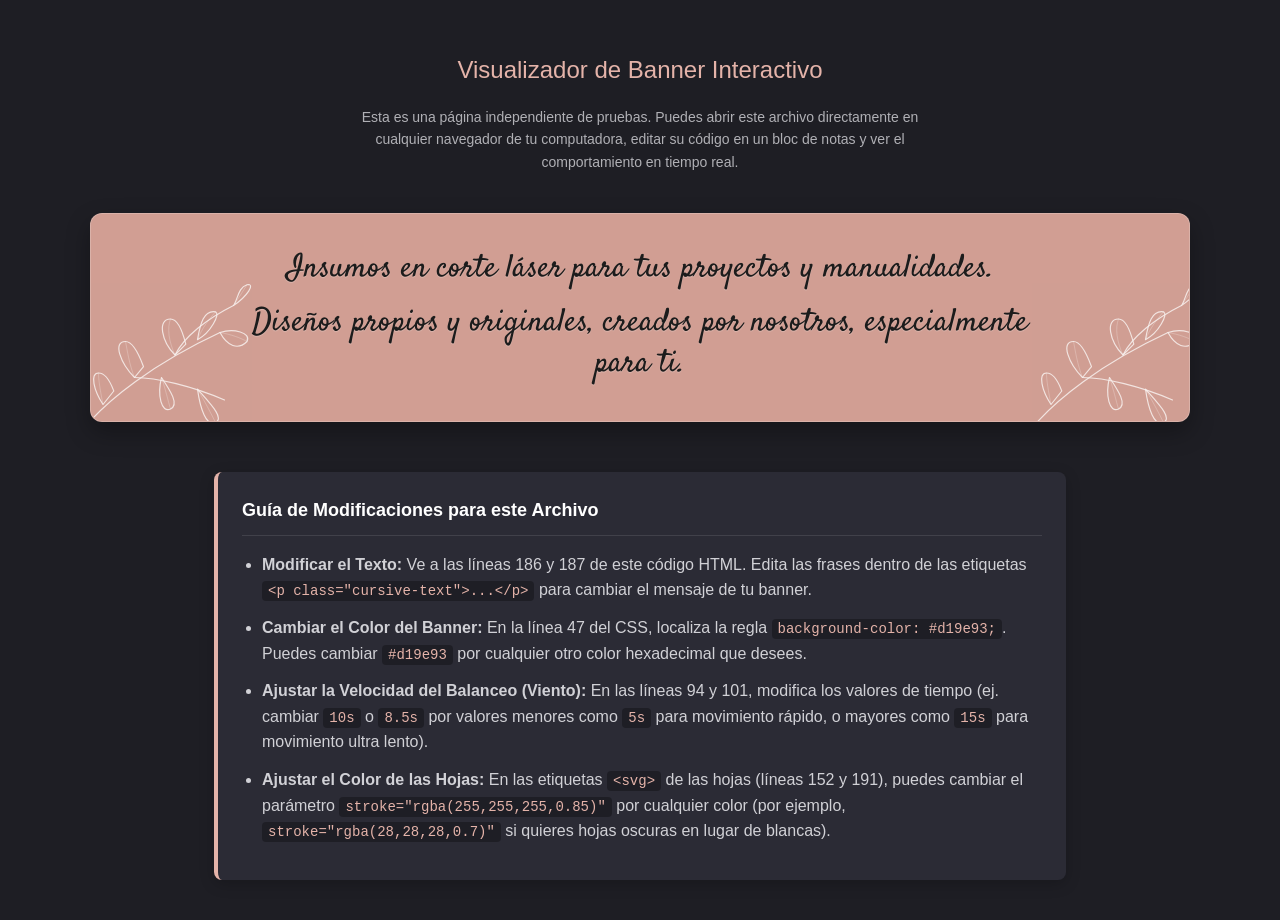
<file: banner_demo.html>
<!DOCTYPE html>
<html lang="es">
<head>
    <meta charset="UTF-8">
    <meta name="viewport" content="width=device-width, initial-scale=1.0">
    <title>Demo e Instrucciones: Banner Personalizable con Hojas Animadas</title>
    <!-- Importamos la tipografía cursiva "Satisfy" desde Google Fonts -->
    <link href="https://fonts.googleapis.com/css2?family=Satisfy&display=swap" rel="stylesheet">
    
    <style>
        /* ==========================================
           ESTILOS GENERALES DE LA PÁGINA DE PREVIO
           ========================================== */
        body {
            background-color: #1e1e24; /* Fondo oscuro para resaltar el banner beige/rosado */
            color: #ffffff;
            font-family: 'Segoe UI', Tahoma, Geneva, Verdana, sans-serif;
            margin: 0;
            padding: 40px 20px;
            display: flex;
            flex-direction: column;
            align-items: center;
            justify-content: center;
            min-height: 90vh;
        }

        h1 {
            font-weight: 400;
            font-size: 24px;
            margin-bottom: 8px;
            color: #e4b3a9;
        }

        p.instructions-tag {
            color: #b0b0b5;
            font-size: 14px;
            margin-bottom: 40px;
            text-align: center;
            max-width: 600px;
            line-height: 1.6;
        }

        /* ==========================================
           1. CONTENEDOR DEL BANNER (PERSONALIZABLE)
           ========================================== */
        .decor-banner {
            /* Puedes cambiar el color de fondo aquí (color rosado viejo) */
            background-color: #d19e93; 
            
            position: relative;
            width: 100%;
            max-width: 1100px;
            min-height: 140px;
            border-radius: 12px;
            display: flex;
            justify-content: center;
            align-items: center;
            overflow: hidden;
            box-shadow: 0 10px 25px rgba(0,0,0,0.3);
            border: 1px solid rgba(255, 255, 255, 0.2);
            padding: 35px 24px;
            box-sizing: border-box;
            transition: transform 0.3s ease, box-shadow 0.3s ease;
        }

        /* Efecto al pasar el cursor sobre el banner entero */
        .decor-banner:hover {
            transform: translateY(-2px);
            box-shadow: 0 14px 35px rgba(0,0,0,0.4);
        }

        /* ==========================================
           2. CAPA DE TEXTO (EDITABLE)
           ========================================== */
        .decor-banner-content {
            text-align: center;
            z-index: 2; /* Garantiza que el texto quede por encima de los tallos de las hojas */
            max-width: 75%; /* Evita que el texto choque con las hojas de los costados */
            pointer-events: none; /* Permite clicks a través del texto */
        }

        .cursive-text {
            font-family: 'Satisfy', cursive;
            color: #1c1c1c; /* Letra carbón oscura del Google Sites original */
            font-size: 32px;
            margin: 0 0 12px 0;
            line-height: 1.3;
            text-shadow: 0 1px 1px rgba(255, 255, 255, 0.25);
        }

        .cursive-text:last-child {
            margin-bottom: 0;
        }

        /* ==========================================
           3. HOJAS DECORATIVAS (VECTORES SVG)
           ========================================== */
        .decor-leaf {
            position: absolute;
            bottom: -15px;
            width: 180px;
            height: 180px;
            pointer-events: none; /* No interfieren con el puntero */
            z-index: 1;
            opacity: 0.85;
            transition: opacity 0.4s ease, filter 0.4s ease;
        }

        /* Resplandor interactivo de las hojas al pasar el mouse por el banner */
        .decor-banner:hover .decor-leaf {
            opacity: 1;
            filter: drop-shadow(0 0 6px rgba(255, 255, 255, 0.5));
        }

        /* Configuración específica de la rama izquierda */
        .decor-leaf-left {
            left: -15px;
            transform-origin: 5% 95%; /* Pivote exacto en la base de la rama (eje de rotación) */
            animation: sway-left 10s ease-in-out infinite;
        }

        /* Configuración específica de la rama derecha */
        .decor-leaf-right {
            right: -15px;
            transform-origin: 5% 95%; /* Mismo pivote local. CSS scaleX se encarga del espejo */
            animation: sway-right 8.5s ease-in-out infinite;
            animation-delay: -2.3s; /* Desfase inicial para romper la simetría robótica */
        }

        /* ==========================================
           4. ANIMACIONES CSS (@KEYFRAMES)
           ========================================== */
        /* Animación Rama Izquierda: Imita ráfagas y balanceo suave */
        @keyframes sway-left {
            0%, 100% {
                transform: rotate(0deg) scale(1) translateY(0);
            }
            30% {
                transform: rotate(3.5deg) scale(1.01) translateY(-2px) translateX(0.5px);
            }
            65% {
                transform: rotate(0.8deg) scale(0.99) translateY(0.5px);
            }
            82% {
                transform: rotate(4.2deg) scale(1.015) translateY(-2.5px) translateX(1px);
            }
        }

        /* Animación Rama Derecha: Reflejada e independiente */
        @keyframes sway-right {
            0%, 100% {
                transform: scaleX(-1) rotate(10deg) scale(1) translateY(0);
            }
            35% {
                transform: scaleX(-1) rotate(13.5deg) scale(1.015) translateY(-2.5px) translateX(-0.5px);
            }
            60% {
                transform: scaleX(-1) rotate(9.2deg) scale(0.99) translateY(0.5px);
            }
            84% {
                transform: scaleX(-1) rotate(14.5deg) scale(1.01) translateY(-1.8px) translateX(-1px);
            }
        }

        /* ==========================================
           5. ADAPTABILIDAD EN MÓVILES (RESPONSIVE)
           ========================================== */
        @media (max-width: 768px) {
            .decor-banner {
                padding: 40px 16px;
            }
            .cursive-text {
                font-size: 21px; /* Letra más chica para evitar que se desborde */
            }
            .decor-leaf {
                width: 120px; /* Hojas más pequeñas en celulares */
                height: 120px;
                opacity: 0.5; /* Más tenues para no tapar el texto estrecho */
            }
        }

        /* ==========================================
           GUÍA DE MODIFICACIONES (PANEL DE AYUDA)
           ========================================== */
        .help-panel {
            background-color: #2b2b35;
            border-left: 4px solid #e4b3a9;
            padding: 24px;
            border-radius: 8px;
            max-width: 800px;
            margin-top: 50px;
            box-shadow: 0 4px 15px rgba(0,0,0,0.2);
            line-height: 1.6;
        }

        .help-panel h2 {
            font-size: 18px;
            margin-top: 0;
            color: #ffffff;
            border-bottom: 1px solid rgba(255,255,255,0.1);
            padding-bottom: 10px;
        }

        .help-panel ul {
            padding-left: 20px;
            margin-bottom: 0;
        }

        .help-panel li {
            margin-bottom: 12px;
            color: #d1d1d6;
        }

        .help-panel code {
            background-color: rgba(0,0,0,0.3);
            color: #e4b3a9;
            padding: 2px 6px;
            border-radius: 4px;
            font-family: 'Courier New', Courier, monospace;
            font-size: 14px;
        }
    </style>
</head>
<body>

    <h1>Visualizador de Banner Interactivo</h1>
    <p class="instructions-tag">
        Esta es una página independiente de pruebas. Puedes abrir este archivo directamente en cualquier navegador de tu computadora, editar su código en un bloc de notas y ver el comportamiento en tiempo real.
    </p>

    <!-- BANNER CONTENEDOR -->
    <div class="decor-banner">
        
        <!-- HOJA IZQUIERDA (SVG VECTORIAL) -->
        <svg class="decor-leaf decor-leaf-left" viewBox="0 0 200 200" fill="none" stroke="rgba(255,255,255,0.85)" stroke-width="1.3" stroke-linecap="round" stroke-linejoin="round">
            <!-- Tallo principal -->
            <path d="M 10,190 C 35,160 85,120 160,85" />
            <!-- Hojas con sus nervaduras interiores finas -->
            <path d="M 30,165 C 20,150 15,130 25,130 C 35,130 40,145 42,150 Z" />
            <path d="M 30,165 C 27,150 25,138 25,130" stroke-width="0.6" opacity="0.6" />
            
            <path d="M 65,135 C 50,120 40,95 55,95 C 65,95 72,115 75,123 Z" />
            <path d="M 65,135 C 59,120 57,105 55,95" stroke-width="0.6" opacity="0.6" />
            
            <path d="M 110,110 C 95,95 90,70 105,70 C 115,70 120,90 122,98 Z" />
            <path d="M 110,110 C 103,95 101,80 105,70" stroke-width="0.6" opacity="0.6" />
            
            <path d="M 160,85 C 175,80 195,85 190,95 C 180,105 168,100 160,85 Z" />
            <path d="M 160,85 C 172,87 183,91 190,95" stroke-width="0.6" opacity="0.6" />
            
            <!-- Ramificación inferior y hojas -->
            <path d="M 65,135 C 90,135 130,145 165,160" />
            <path d="M 95,135 C 105,150 115,165 105,170 C 95,175 90,155 95,135 Z" />
            <path d="M 95,135 C 100,150 102,160 105,170" stroke-width="0.6" opacity="0.6" />
            
            <path d="M 135,148 C 150,165 165,180 155,185 C 145,190 138,170 135,148 Z" />
            <path d="M 135,148 C 145,165 150,175 155,185" stroke-width="0.6" opacity="0.6" />
            
            <!-- Ramificación superior y hojas -->
            <path d="M 110,110 C 120,90 145,70 175,55" />
            <path d="M 135,93 C 138,75 142,60 155,62 C 160,65 150,85 135,93 Z" />
            <path d="M 135,93 C 140,80 148,70 155,62" stroke-width="0.6" opacity="0.6" />
            
            <path d="M 175,55 C 190,45 200,30 190,32 C 180,35 180,48 175,55 Z" />
            <path d="M 175,55 C 182,45 186,38 190,32" stroke-width="0.6" opacity="0.6" />
        </svg>

        <!-- CONTENIDO DEL TEXTO (EDITABLE) -->
        <div class="decor-banner-content">
            <p class="cursive-text">Insumos en corte láser para tus proyectos y manualidades.</p>
            <p class="cursive-text">Diseños propios y originales, creados por nosotros, especialmente para ti.</p>
        </div>

        <!-- HOJA DERECHA (SVG VECTORIAL) -->
        <svg class="decor-leaf decor-leaf-right" viewBox="0 0 200 200" fill="none" stroke="rgba(255,255,255,0.85)" stroke-width="1.3" stroke-linecap="round" stroke-linejoin="round">
            <!-- Reutiliza el mismo trazado; CSS se encarga del espejado perfecto con scaleX(-1) -->
            <path d="M 10,190 C 35,160 85,120 160,85" />
            <path d="M 30,165 C 20,150 15,130 25,130 C 35,130 40,145 42,150 Z" />
            <path d="M 30,165 C 27,150 25,138 25,130" stroke-width="0.6" opacity="0.6" />
            
            <path d="M 65,135 C 50,120 40,95 55,95 C 65,95 72,115 75,123 Z" />
            <path d="M 65,135 C 59,120 57,105 55,95" stroke-width="0.6" opacity="0.6" />
            
            <path d="M 110,110 C 95,95 90,70 105,70 C 115,70 120,90 122,98 Z" />
            <path d="M 110,110 C 103,95 101,80 105,70" stroke-width="0.6" opacity="0.6" />
            
            <path d="M 160,85 C 175,80 195,85 190,95 C 180,105 168,100 160,85 Z" />
            <path d="M 160,85 C 172,87 183,91 190,95" stroke-width="0.6" opacity="0.6" />
            
            <path d="M 65,135 C 90,135 130,145 165,160" />
            <path d="M 95,135 C 105,150 115,165 105,170 C 95,175 90,155 95,135 Z" />
            <path d="M 95,135 C 100,150 102,160 105,170" stroke-width="0.6" opacity="0.6" />
            
            <path d="M 135,148 C 150,165 165,180 155,185 C 145,190 138,170 135,148 Z" />
            <path d="M 135,148 C 145,165 150,175 155,185" stroke-width="0.6" opacity="0.6" />
            
            <path d="M 110,110 C 120,90 145,70 175,55" />
            <path d="M 135,93 C 138,75 142,60 155,62 C 160,65 150,85 135,93 Z" />
            <path d="M 135,93 C 140,80 148,70 155,62" stroke-width="0.6" opacity="0.6" />
            
            <path d="M 175,55 C 190,45 200,30 190,32 C 180,35 180,48 175,55 Z" />
            <path d="M 175,55 C 182,45 186,38 190,32" stroke-width="0.6" opacity="0.6" />
        </svg>

    </div>

    <!-- PANEL DE INSTRUCCIONES -->
    <div class="help-panel">
        <h2>Guía de Modificaciones para este Archivo</h2>
        <ul>
            <li>
                <strong>Modificar el Texto:</strong> Ve a las líneas 186 y 187 de este código HTML. Edita las frases dentro de las etiquetas <code>&lt;p class="cursive-text"&gt;...&lt;/p&gt;</code> para cambiar el mensaje de tu banner.
            </li>
            <li>
                <strong>Cambiar el Color del Banner:</strong> En la línea 47 del CSS, localiza la regla <code>background-color: #d19e93;</code>. Puedes cambiar <code>#d19e93</code> por cualquier otro color hexadecimal que desees.
            </li>
            <li>
                <strong>Ajustar la Velocidad del Balanceo (Viento):</strong> En las líneas 94 y 101, modifica los valores de tiempo (ej. cambiar <code>10s</code> o <code>8.5s</code> por valores menores como <code>5s</code> para movimiento rápido, o mayores como <code>15s</code> para movimiento ultra lento).
            </li>
            <li>
                <strong>Ajustar el Color de las Hojas:</strong> En las etiquetas <code>&lt;svg&gt;</code> de las hojas (líneas 152 y 191), puedes cambiar el parámetro <code>stroke="rgba(255,255,255,0.85)"</code> por cualquier color (por ejemplo, <code>stroke="rgba(28,28,28,0.7)"</code> si quieres hojas oscuras en lugar de blancas).
            </li>
        </ul>
    </div>

</body>
</html>
</file>
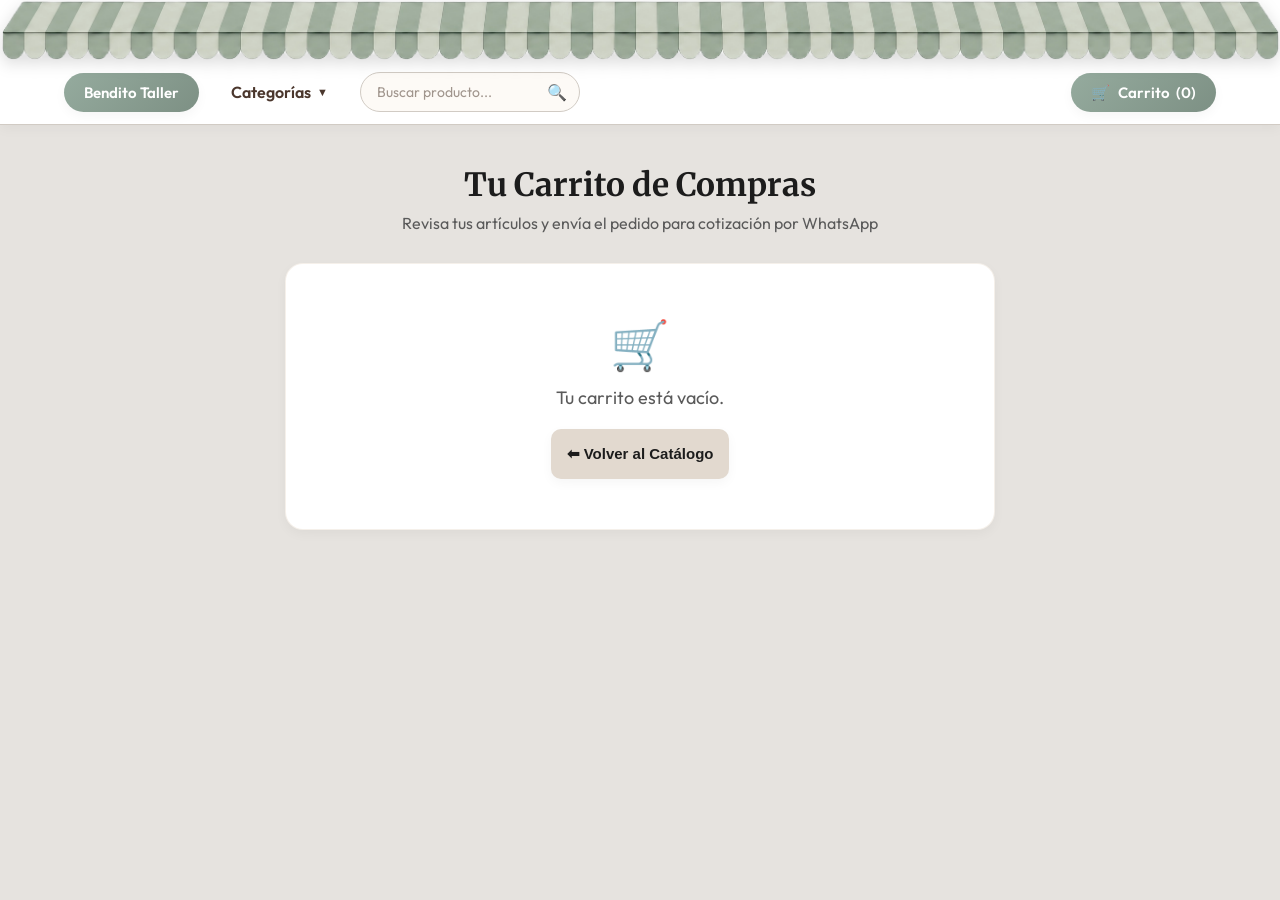
<file: carrito.html>
<!DOCTYPE html>
<html lang="es">
<head>
    <meta charset="UTF-8">
    <meta name="viewport" content="width=device-width, initial-scale=1.0">
    <title>Tu Pedido | Bendito Taller</title>
    
    <!-- Google Fonts Outfit -->
    <link rel="preconnect" href="https://fonts.googleapis.com">
    <link rel="preconnect" href="https://fonts.gstatic.com" crossorigin>
    <link href="https://fonts.googleapis.com/css2?family=Outfit:wght@300;400;500;600;700&display=swap" rel="stylesheet">

    <link rel="stylesheet" href="styles.css">
    <style>
        body {
            background-color: var(--bg-light);
        }
        .cart-list {
            margin-bottom: 25px;
        }
        .cart-item-card {
            display: flex;
            gap: 20px;
            background-color: var(--bg-card);
            border-radius: var(--radius-md);
            padding: 20px;
            margin-bottom: 16px;
            box-shadow: var(--shadow-sm);
            border: 1px solid rgba(229, 218, 203, 0.4);
            align-items: center;
            transition: transform 0.2s, box-shadow 0.2s;
        }
        .cart-item-card:hover {
            transform: translateY(-2px);
            box-shadow: var(--shadow-md);
        }
        .cart-item-card img {
            width: 100px;
            height: 100px;
            object-fit: cover;
            border-radius: var(--radius-sm);
            border: 1px solid rgba(229, 218, 203, 0.3);
        }
        .item-details {
            flex: 1;
        }
        .item-name {
            font-size: 18px;
            font-weight: 700;
            color: var(--text-main);
            margin-bottom: 4px;
        }
        .item-meta {
            font-size: 14px;
            color: var(--text-muted);
            margin-bottom: 8px;
        }
        .item-obs {
            font-size: 13px;
            font-style: italic;
            color: #8e8076;
            margin-top: 4px;
            background: #fffcf8;
            padding: 6px 10px;
            border-radius: var(--radius-sm);
            border-left: 2px solid var(--primary-color);
            display: inline-block;
        }
        .item-controls-price {
            display: flex;
            justify-content: space-between;
            align-items: center;
            margin-top: 12px;
            flex-wrap: wrap;
            gap: 10px;
        }
        .qty-controls {
            display: flex;
            align-items: center;
            gap: 10px;
        }
        .qty-btn {
            border: none;
            background-color: #f0e6da;
            width: 28px;
            height: 28px;
            border-radius: 50%;
            cursor: pointer;
            font-size: 16px;
            font-weight: 700;
            color: var(--text-main);
            display: flex;
            align-items: center;
            justify-content: center;
            transition: background-color 0.2s, transform 0.1s;
        }
        .qty-btn:hover {
            background-color: var(--border-color);
            transform: scale(1.05);
        }
        .qty-btn:active {
            transform: scale(0.95);
        }
        .qty-number {
            font-size: 15px;
            font-weight: 700;
            min-width: 20px;
            text-align: center;
        }
        .item-subtotal {
            font-size: 16px;
            font-weight: 700;
            color: var(--primary-color);
        }
        .summary-card {
            background-color: var(--bg-card);
            border-radius: var(--radius-lg);
            padding: 30px;
            box-shadow: var(--shadow-md);
            border: 1px solid rgba(229, 218, 203, 0.4);
        }
        .summary-card h2 {
            margin: 0 0 15px 0;
            font-size: 20px;
            font-weight: 700;
            text-align: center;
        }
        .total-display {
            font-size: 28px;
            font-weight: 700;
            text-align: center;
            margin-bottom: 20px;
            color: var(--text-main);
            border-bottom: 2px solid var(--border-color);
            padding-bottom: 15px;
        }
        .obs-label {
            display: block;
            font-weight: 600;
            font-size: 14px;
            color: var(--text-muted);
            margin-bottom: 8px;
        }
        textarea.general-obs {
            width: 100%;
            height: 55px;
            border-radius: 18px;
            border: 1.5px solid var(--border-color);
            padding: 10px 14px;
            font-size: 14px;
            font-family: inherit;
            color: var(--text-main);
            resize: none;
            outline: none;
            background: rgba(255, 255, 255, 0.6);
            transition: all 0.2s;
        }
        textarea.general-obs:focus {
            border-color: var(--primary-color);
            background: #fff;
            box-shadow: 0 0 0 3px rgba(125, 139, 99, 0.15);
        }
        .actions-grid {
            display: grid;
            grid-template-columns: 1fr 1fr;
            gap: 12px;
            margin-top: 20px;
        }
        .btn-action {
            border: none;
            padding: 16px;
            border-radius: var(--radius-sm);
            font-size: 15px;
            font-weight: 600;
            cursor: pointer;
            display: flex;
            align-items: center;
            justify-content: center;
            gap: 8px;
            transition: all 0.3s ease;
            box-shadow: var(--shadow-sm);
        }
        .btn-action:hover {
            transform: translateY(-2px);
            box-shadow: var(--shadow-md);
        }
        .btn-primary {
            background: var(--primary-gradient);
            color: white;
            grid-column: span 2;
            font-size: 16px;
            padding: 18px;
        }
        .btn-secondary {
            background: #e2d9cf;
            color: var(--text-main);
        }
        .btn-secondary:hover {
            background: var(--border-color);
        }
        .btn-danger {
            background: var(--danger-gradient);
            color: white;
        }
        .delete-btn {
            border: none;
            background: transparent;
            cursor: pointer;
            font-size: 18px;
            margin-left: 10px;
            padding: 4px;
            display: inline-flex;
            align-items: center;
            justify-content: center;
            border-radius: var(--radius-sm);
            transition: background-color 0.2s, transform 0.1s;
        }
        .delete-btn:hover {
            background-color: rgba(220, 53, 69, 0.1);
            transform: scale(1.1);
        }
        .empty-state {
            text-align: center;
            padding: 50px 20px;
            background-color: var(--bg-card);
            border-radius: var(--radius-md);
            box-shadow: var(--shadow-sm);
            border: 1px solid rgba(229, 218, 203, 0.4);
            font-size: 18px;
            color: var(--text-muted);
        }
        .empty-state-icon {
            font-size: 48px;
            margin-bottom: 12px;
        }
        @media (max-width: 600px) {
            .actions-grid {
                grid-template-columns: 1fr;
            }
            .btn-primary {
                grid-column: span 1;
            }
        }
    </style>
</head>
<body>

    <!-- NAVBAR -->
    <nav class="main-navbar">
        <div class="nav-container">
            <div class="nav-left">
                <a href="index.html" class="nav-brand-btn">
                    Bendito Taller
                </a>
                
                <!-- Dropdown Categorías -->
                <div class="categories-dropdown">
                    <button class="dropdown-btn" onclick="toggleDropdown(event)">
                        Categorías <span class="arrow-down">▼</span>
                    </button>
                    <div class="dropdown-content" id="categoriesDropdownContent">
                        <!-- Categorías dinámicas cargadas por script.js -->
                    </div>
                </div>

                <!-- Lupa / Buscador -->
                <div class="search-bar-container">
                    <input 
                        type="text" 
                        id="searchInput" 
                        placeholder="Buscar producto..." 
                        oninput="handleNavbarSearch()"
                        onkeydown="if(event.key === 'Enter') triggerSearch()"
                    >
                    <button class="search-btn" onclick="toggleSearchInput(event)" title="Buscar producto">🔍</button>
                </div>
            </div>
            
            <div class="nav-right-group" style="display: flex; align-items: center; gap: 12px;">
                <button class="nav-cart-btn" onclick="location.reload()" style="pointer-events: auto;">
                    <span class="cart-btn-icon" style="pointer-events: none;">🛒</span>
                    <div class="cart-btn-label" style="pointer-events: none;">
                        <span>Carrito</span>
                        <span id="cartCount">(0)</span>
                    </div>
                </button>
            </div>
        </div>
    </nav>

    <!-- MAIN BODY -->
    <main class="cart-page-wrapper">
        <div class="cart-header">
            <h1>Tu Carrito de Compras</h1>
            <p>Revisa tus artículos y envía el pedido para cotización por WhatsApp</p>
        </div>

        <!-- LISTA DE PRODUCTOS -->
        <div id="cartContainer"></div>
    </main>

    <script src="cart-shared.js"></script>
    <script>
        function triggerSearch() {
            const searchInput = document.getElementById("searchInput");
            if (!searchInput) return;
            const query = searchInput.value.trim();
            window.location.href = `catalogo.html?search=${encodeURIComponent(query)}`;
        }

        function handleNavbarSearch() {}

        function toggleSearchInput(event) {
            event.stopPropagation();
            const container = document.querySelector(".search-bar-container");
            if (!container) return;
            const input = container.querySelector("input");
            if (!input) return;
            
            if (window.innerWidth <= 768) {
                if (!container.classList.contains("active")) {
                    container.classList.add("active");
                    input.focus();
                } else {
                    if (input.value.trim() !== "") {
                        triggerSearch();
                    } else {
                        container.classList.remove("active");
                    }
                }
            } else {
                triggerSearch();
            }
        }

        window.addEventListener("click", (e) => {
            const container = document.querySelector(".search-bar-container");
            if (container && !e.target.closest(".search-bar-container")) {
                const input = container.querySelector("input");
                if (input && input.value.trim() === "") {
                    container.classList.remove("active");
                }
            }
        });

        // Leer del LocalStorage
        let carrito = JSON.parse(localStorage.getItem("carrito")) || [];

        function updateCartBadge() {
            const totalItems = carrito.reduce((acc, item) => acc + item.cantidad, 0);
            document.getElementById("cartCount").textContent = `(${totalItems})`;
        }

        function render() {
            const container = document.getElementById("cartContainer");
            updateCartBadge();
            
            if (carrito.length === 0) {
                container.innerHTML = `
                    <div class="empty-state">
                        <div class="empty-state-icon">🛒</div>
                        <div>Tu carrito está vacío.</div>
                        <button class="btn-action btn-secondary" onclick="volverCatalogo()" style="margin: 20px auto 0 auto;">
                            ⬅ Volver al Catálogo
                        </button>
                    </div>
                `;
                return;
            }

            // Recalcular precios antes de renderizar
            recalcularPreciosCarrito(carrito);

            let itemsHtml = "";
            let total = 0;

            carrito.forEach((item, index) => {
                let subtotal = item.precio * item.cantidad;
                total += subtotal;

                let detalles = [];
                if (item.medida) detalles.push(`Medida: ${item.medida}`);
                if (item.variante) detalles.push(`Opción: ${item.variante}`);
                
                let ahorroStr = "";
                if (item.precio < item.unitario) {
                    detalles.push(`<span style="color: var(--primary-color); font-weight: 600;">Por Mayor</span>`);
                    let ahorro = (item.unitario - item.precio) * item.cantidad;
                    ahorroStr = `<div style="font-size: 13px; color: #2e7d32; font-weight: 500; margin-top: 4px;">💰 Ahorras $${ahorro.toLocaleString("es-CL")} (Precio mayorista aplicado)</div>`;
                }

                let detallesStr = detalles.join(" | ");

                itemsHtml += `
                    <div class="cart-item-card">
                        <img src="${item.imagen}" alt="${item.nombre}" onerror="this.src='https://via.placeholder.com/100?text=Sin+Foto'">
                        
                        <div class="item-details">
                            <div class="item-name">${item.nombre}</div>
                            <div class="item-meta">${detallesStr}</div>
                            ${item.observacion ? `<div class="item-obs">Nota: "${item.observacion}"</div>` : ""}
                            ${ahorroStr}
                            
                            <div class="item-controls-price">
                                <div class="qty-controls">
                                    <button class="qty-btn" onclick="restar(${index})">−</button>
                                    <span class="qty-number">${item.cantidad}</span>
                                    <button class="qty-btn" onclick="sumar(${index})">+</button>
                                    <button class="delete-btn" onclick="eliminar(${index})" title="Eliminar producto">🗑️</button>
                                </div>
                                <div class="item-subtotal">$${subtotal.toLocaleString("es-CL")}</div>
                            </div>
                        </div>
                    </div>
                `;
            });

            container.innerHTML = `
                <div class="cart-list">
                    ${itemsHtml}
                </div>

                <div class="summary-card">
                    <h2>Resumen del Pedido</h2>
                    <div class="total-display">
                        Total: $<span>${total.toLocaleString("es-CL")}</span>
                    </div>

                    <label for="obsGeneral" class="obs-label">Observaciones Generales</label>
                    <textarea id="obsGeneral" class="general-obs" placeholder="con factura / solo boleta"></textarea>

                    <div class="actions-grid">
                        <button class="btn-action btn-primary" onclick="copiar()">
                            Envíame tu pedido por WhatsApp pinchando aquí... ❤️
                        </button>
                        <button class="btn-action btn-secondary" onclick="volverCatalogo()">
                            ⬅ Volver al Catálogo
                        </button>
                        <button class="btn-action btn-danger" onclick="vaciar()">
                            🗑 Vaciar Carrito
                        </button>
                    </div>
                </div>
            `;
        }

        function guardar() {
            localStorage.setItem("carrito", JSON.stringify(carrito));
        }

        function sumar(index) {
            carrito[index].cantidad++;
            guardar();
            render();
        }

        function restar(index) {
            if (carrito[index].cantidad > 1) {
                carrito[index].cantidad--;
                guardar();
                render();
            }
        }

        function eliminar(index) {
            if (confirm("¿Deseas eliminar este producto de tu pedido?")) {
                carrito.splice(index, 1);
                guardar();
                render();
            }
        }

        function vaciar() {
            if (confirm("¿Seguro que deseas vaciar tu carrito?")) {
                carrito = [];
                guardar();
                render();
            }
        }

        function volverCatalogo() {
            // Siempre volver al catálogo de Google Sites en producción por ahora
            const targetUrl = sessionStorage.getItem("referrerSites") || "https://sites.google.com/view/bendito-taller/p%C3%A1gina-principal";
            window.location.href = targetUrl;
        }

        function copiar() {
            if (carrito.length === 0) return;

            let mensaje = `Hola 😊 quiero cotizar estos productos de Bendito Taller:\n\n`;

            carrito.forEach(item => {
                let det = [];
                if (item.medida) det.push(`Medida: ${item.medida}`);
                if (item.variante) det.push(`Opción: ${item.variante}`);
                if (item.precio < item.unitario) det.push(`Precio Mayorista aplicado`);
                let detStr = det.length > 0 ? ` (${det.join(" | ")})` : "";

                mensaje += `• ${item.nombre}${detStr}\n`;
                mensaje += `  Cantidad: ${item.cantidad}\n`;
                if (item.observacion) mensaje += `  Nota: "${item.observacion}"\n`;
                mensaje += `\n`;
            });

            const total = carrito.reduce((acc, item) => acc + (item.precio * item.cantidad), 0);
            mensaje += `💰 Total estimado: $${total.toLocaleString("es-CL")}\n`;

            const obsGeneralVal = document.getElementById("obsGeneral").value.trim();
            if (obsGeneralVal) {
                mensaje += `\nObservaciones generales:\n"${obsGeneralVal}"`;
            }

            navigator.clipboard.writeText(mensaje)
                .then(() => {
                    alert("¡Redirigiendo a WhatsApp para enviar tu pedido! (El texto del pedido también ha sido copiado al portapapeles)");
                    window.open(`https://wa.me/${numeroWhatsapp}?text=${encodeURIComponent(mensaje)}`, "_blank");
                })
                .catch(err => {
                    console.error("Error al copiar: ", err);
                    const t = document.createElement("textarea");
                    t.value = mensaje;
                    document.body.appendChild(t);
                    t.select();
                    document.execCommand("copy");
                    document.body.removeChild(t);
                    alert("¡Redirigiendo a WhatsApp para enviar tu pedido!");
                    window.open(`https://wa.me/${numeroWhatsapp}?text=${encodeURIComponent(mensaje)}`, "_blank");
                });
        }

        // Inicializar
        render();
    </script>
</body>
</html>
</file>
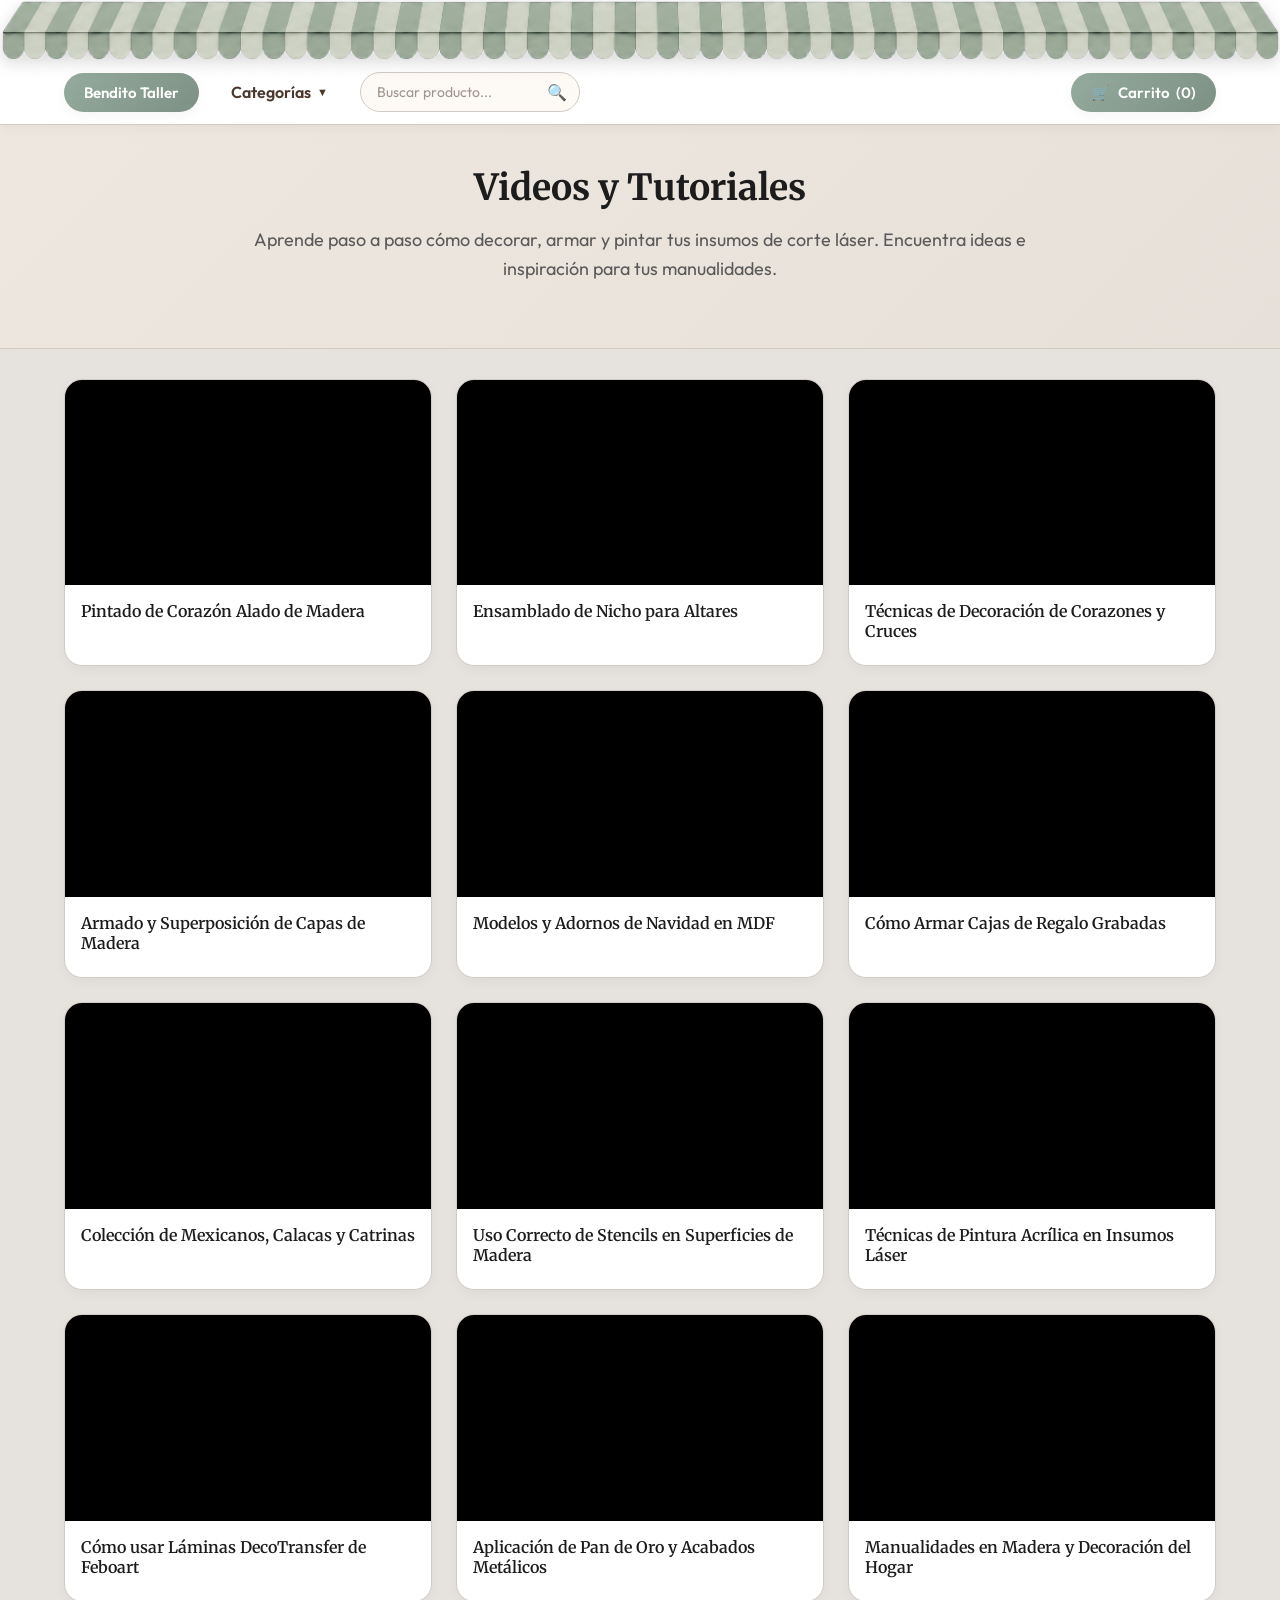
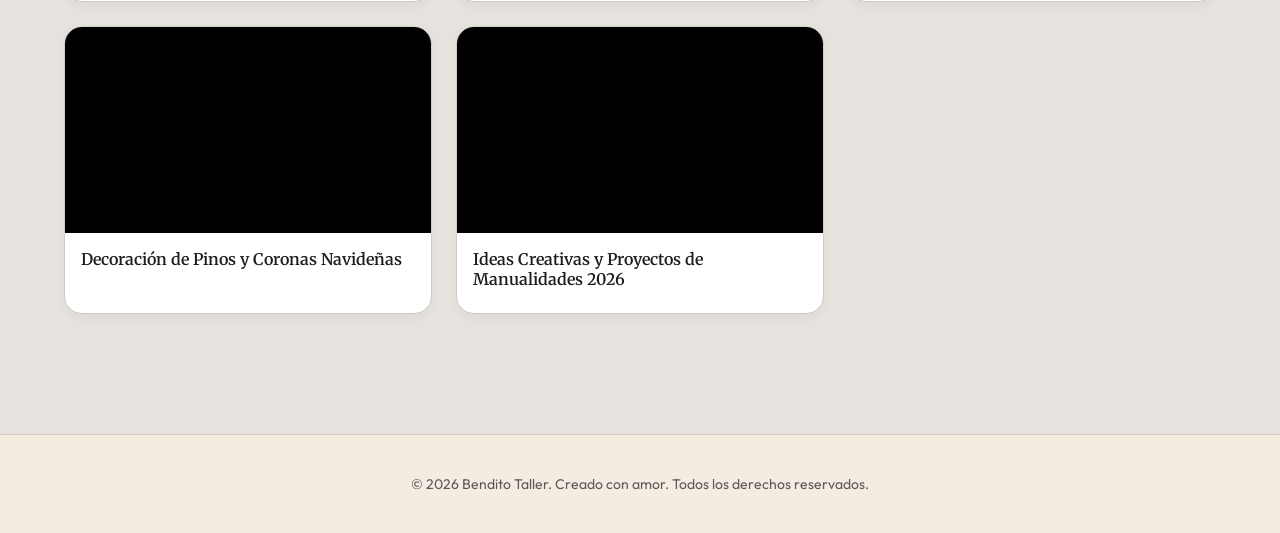
<file: videos.html>
<!DOCTYPE html>
<html lang="es">
<head>
    <meta charset="UTF-8">
    <meta name="viewport" content="width=device-width, initial-scale=1.0">
    <title>Videos y Tutoriales | Bendito Taller</title>
    
    <!-- Google Fonts Outfit -->
    <link rel="preconnect" href="https://fonts.googleapis.com">
    <link rel="preconnect" href="https://fonts.gstatic.com" crossorigin>
    <link href="https://fonts.googleapis.com/css2?family=Outfit:wght@300;400;500;600;700&display=swap" rel="stylesheet">
    
    <link rel="stylesheet" href="styles.css">
    <style>
        .intro-text {
            text-align: center;
            max-width: 600px;
            margin: 30px auto 40px auto;
            color: var(--text-muted);
            line-height: 1.6;
        }
    </style>
</head>
<body>

    <!-- NAVBAR -->
    <nav class="main-navbar">
        <div class="nav-container">
            <div class="nav-left">
                <a href="index.html" class="nav-brand-btn">
                    Bendito Taller
                </a>
                
                <!-- Dropdown Categorías -->
                <div class="categories-dropdown">
                    <button class="dropdown-btn" onclick="toggleDropdown(event)">
                        Categorías <span class="arrow-down">▼</span>
                    </button>
                    <div class="dropdown-content" id="categoriesDropdownContent">
                        <!-- Categorías dinámicas cargadas por script.js -->
                    </div>
                </div>

                <!-- Lupa / Buscador -->
                <div class="search-bar-container">
                    <input 
                        type="text" 
                        id="searchInput" 
                        placeholder="Buscar producto..." 
                        oninput="handleNavbarSearch()"
                        onkeydown="if(event.key === 'Enter') triggerSearch()"
                    >
                    <button class="search-btn" onclick="toggleSearchInput(event)" title="Buscar producto">🔍</button>
                </div>
            </div>
            
            <div class="nav-right-group" style="display: flex; align-items: center; gap: 12px;">
                <button class="nav-cart-btn" onclick="location.href='carrito.html'" style="pointer-events: auto;">
                    <span class="cart-btn-icon" style="pointer-events: none;">🛒</span>
                    <div class="cart-btn-label" style="pointer-events: none;">
                        <span>Carrito</span>
                        <span id="cartCount">(0)</span>
                    </div>
                </button>
            </div>
        </div>
    </nav>

    <!-- HEADER -->
    <div class="hero-section" style="padding: 40px 24px;">
        <div class="hero-content">
            <h1 class="hero-title" style="font-size: 36px;">Videos y Tutoriales</h1>
            <p class="hero-subtitle">
                Aprende paso a paso cómo decorar, armar y pintar tus insumos de corte láser. Encuentra ideas e inspiración para tus manualidades.
            </p>
        </div>
    </div>

    <!-- GALLERY -->
    <main class="container">
        <div class="videos-grid" style="margin-top: 30px;">
            <!-- Video 1 -->
            <div class="video-card">
                <div class="video-container">
                    <iframe src="https://www.youtube.com/embed/8gl6JiQ3Dws" frameborder="0" allowfullscreen></iframe>
                </div>
                <div class="video-info">
                    <h4 class="video-title">Pintado de Corazón Alado de Madera</h4>
                </div>
            </div>
            <!-- Video 2 -->
            <div class="video-card">
                <div class="video-container">
                    <iframe src="https://www.youtube.com/embed/f9b9mxGQV_4" frameborder="0" allowfullscreen></iframe>
                </div>
                <div class="video-info">
                    <h4 class="video-title">Ensamblado de Nicho para Altares</h4>
                </div>
            </div>
            <!-- Video 3 -->
            <div class="video-card">
                <div class="video-container">
                    <iframe src="https://www.youtube.com/embed/fy5qasKberY" frameborder="0" allowfullscreen></iframe>
                </div>
                <div class="video-info">
                    <h4 class="video-title">Técnicas de Decoración de Corazones y Cruces</h4>
                </div>
            </div>
            <!-- Video 4 -->
            <div class="video-card">
                <div class="video-container">
                    <iframe src="https://www.youtube.com/embed/Gux8Nbe-LOA" frameborder="0" allowfullscreen></iframe>
                </div>
                <div class="video-info">
                    <h4 class="video-title">Armado y Superposición de Capas de Madera</h4>
                </div>
            </div>
            <!-- Video 5 -->
            <div class="video-card">
                <div class="video-container">
                    <iframe src="https://www.youtube.com/embed/gZE_akzsLIU" frameborder="0" allowfullscreen></iframe>
                </div>
                <div class="video-info">
                    <h4 class="video-title">Modelos y Adornos de Navidad en MDF</h4>
                </div>
            </div>
            <!-- Video 6 -->
            <div class="video-card">
                <div class="video-container">
                    <iframe src="https://www.youtube.com/embed/NvQPCMOQSu8" frameborder="0" allowfullscreen></iframe>
                </div>
                <div class="video-info">
                    <h4 class="video-title">Cómo Armar Cajas de Regalo Grabadas</h4>
                </div>
            </div>
            <!-- Video 7 -->
            <div class="video-card">
                <div class="video-container">
                    <iframe src="https://www.youtube.com/embed/spt81xQUpKQ" frameborder="0" allowfullscreen></iframe>
                </div>
                <div class="video-info">
                    <h4 class="video-title">Colección de Mexicanos, Calacas y Catrinas</h4>
                </div>
            </div>
            <!-- Video 8 -->
            <div class="video-card">
                <div class="video-container">
                    <iframe src="https://www.youtube.com/embed/ZfTIZvzji-U" frameborder="0" allowfullscreen></iframe>
                </div>
                <div class="video-info">
                    <h4 class="video-title">Uso Correcto de Stencils en Superficies de Madera</h4>
                </div>
            </div>
            <!-- Video 9 -->
            <div class="video-card">
                <div class="video-container">
                    <iframe src="https://www.youtube.com/embed/9VdzuGCAREM" frameborder="0" allowfullscreen></iframe>
                </div>
                <div class="video-info">
                    <h4 class="video-title">Técnicas de Pintura Acrílica en Insumos Láser</h4>
                </div>
            </div>
            <!-- Video 10 -->
            <div class="video-card">
                <div class="video-container">
                    <iframe src="https://www.youtube.com/embed/qCZyZp6JtUM" frameborder="0" allowfullscreen></iframe>
                </div>
                <div class="video-info">
                    <h4 class="video-title">Cómo usar Láminas DecoTransfer de Feboart</h4>
                </div>
            </div>
            <!-- Video 11 -->
            <div class="video-card">
                <div class="video-container">
                    <iframe src="https://www.youtube.com/embed/gQXCSlaVyLk" frameborder="0" allowfullscreen></iframe>
                </div>
                <div class="video-info">
                    <h4 class="video-title">Aplicación de Pan de Oro y Acabados Metálicos</h4>
                </div>
            </div>
            <!-- Video 12 -->
            <div class="video-card">
                <div class="video-container">
                    <iframe src="https://www.youtube.com/embed/igFkrjIRhiY" frameborder="0" allowfullscreen></iframe>
                </div>
                <div class="video-info">
                    <h4 class="video-title">Manualidades en Madera y Decoración del Hogar</h4>
                </div>
            </div>
            <!-- Video 13 -->
            <div class="video-card">
                <div class="video-container">
                    <iframe src="https://www.youtube.com/embed/1o_gqnMkGwc" frameborder="0" allowfullscreen></iframe>
                </div>
                <div class="video-info">
                    <h4 class="video-title">Decoración de Pinos y Coronas Navideñas</h4>
                </div>
            </div>
            <!-- Video 14 -->
            <div class="video-card">
                <div class="video-container">
                    <iframe src="https://www.youtube.com/embed/ucpPPezeRY4" frameborder="0" allowfullscreen></iframe>
                </div>
                <div class="video-info">
                    <h4 class="video-title">Ideas Creativas y Proyectos de Manualidades 2026</h4>
                </div>
            </div>
        </div>
    </main>

    <!-- FOOTER -->
    <footer class="insta-footer" style="margin-top: 60px;">
        <div style="font-size: 14px; color: var(--text-muted);">
            © 2026 Bendito Taller. Creado con amor. Todos los derechos reservados.
        </div>
    </footer>

    <script>
        function triggerSearch() {
            const searchInput = document.getElementById("searchInput");
            if (!searchInput) return;
            const query = searchInput.value.trim();
            window.location.href = `catalogo.html?search=${encodeURIComponent(query)}`;
        }

        function handleNavbarSearch() {}

        function toggleSearchInput(event) {
            event.stopPropagation();
            const container = document.querySelector(".search-bar-container");
            if (!container) return;
            const input = container.querySelector("input");
            if (!input) return;
            
            if (window.innerWidth <= 768) {
                if (!container.classList.contains("active")) {
                    container.classList.add("active");
                    input.focus();
                } else {
                    if (input.value.trim() !== "") {
                        triggerSearch();
                    } else {
                        container.classList.remove("active");
                    }
                }
            } else {
                triggerSearch();
            }
        }

        window.addEventListener("click", (e) => {
            const container = document.querySelector(".search-bar-container");
            if (container && !e.target.closest(".search-bar-container")) {
                const input = container.querySelector("input");
                if (input && input.value.trim() === "") {
                    container.classList.remove("active");
                }
            }
        });

        function updateCartBadge() {
            const carrito = JSON.parse(localStorage.getItem("carrito")) || [];
            const totalItems = carrito.reduce((acc, item) => acc + item.cantidad, 0);
            document.getElementById("cartCount").textContent = `(${totalItems})`;
        }

        window.onload = updateCartBadge;
    </script>
</body>
</html>
</file>
<file: styles.css>
@import url('https://fonts.googleapis.com/css2?family=Merriweather:ital,wght@0,300;0,400;0,700;0,900;1,400&family=Satisfy&display=swap');

/* ==========================
   DESIGN SYSTEM - BENDITO TALLER (GOOGLE SITES DESIGN)
========================== */
:root {
    --primary-color: #00B8A6; /* Teal verde brillante */
    --primary-gradient: linear-gradient(135deg, #00B8A6 0%, #009182 100%);
    --accent-color: #e4b3a9; /* Coral/Rosado suave de Google Sites */
    --danger-gradient: linear-gradient(135deg, #e4b3a9 0%, #cf9c92 100%);
    --bg-light: #e6e3df; /* Beige / Gris cálido de Google Sites */
    --bg-card: #ffffff;
    --bg-panel: linear-gradient(135deg, #ffffff 0%, #f4f1ed 100%);
    --text-main: #1c1c1c; /* Carbón / Casi negro */
    --text-muted: #5a5a5a;
    --border-color: #d1cbc4;
    --shadow-sm: 0 4px 12px rgba(28, 28, 28, 0.04);
    --shadow-md: 0 10px 25px rgba(28, 28, 28, 0.06);
    --shadow-lg: 0 20px 40px rgba(28, 28, 28, 0.1);
    --radius-sm: 10px;
    --radius-md: 18px;
    --radius-lg: 26px;
    --font-serif: 'Merriweather', Georgia, serif;
    --font-sans: 'Outfit', -apple-system, BlinkMacSystemFont, "Segoe UI", Roboto, sans-serif;
}

html {
    scroll-behavior: smooth;
}

* {
    box-sizing: border-box;
}

body {
    margin: 0;
    padding: 0;
    font-family: var(--font-sans);
    background-color: var(--bg-light);
    color: var(--text-main);
    -webkit-font-smoothing: antialiased;
}

h1, h2, h3, h4, h5, h6 {
    font-family: var(--font-serif);
}

/* ===== GENERAL HEADER / NAV ===== */
.main-navbar {
    background: var(--bg-card);
    border-bottom: 1px solid var(--border-color);
    position: sticky;
    top: 0;
    z-index: 1000;
    box-shadow: var(--shadow-sm);
}

.main-navbar::before {
    content: '';
    display: block;
    width: 100%;
    height: 60px; /* Achicado verticalmente en escritorio */
    background-image: url('img/toldo_vintage6_cropped.png');
    background-size: 100% 100%; /* Estirado del largo de la barra */
    background-position: center;
    background-repeat: no-repeat;
    filter: drop-shadow(0 5px 8px rgba(0, 0, 0, 0.15));
    border-bottom: none;
}

#catalog-section {
    scroll-margin-top: 135px;
}

@media (max-width: 1200px) {
    .main-navbar::before {
        height: 45px; /* Achicado en tablets */
    }
    #catalog-section {
        scroll-margin-top: 125px;
    }
}

@media (max-width: 768px) {
    .main-navbar::before {
        height: 30px; /* Achicado en móviles */
        background-size: 300% 100%; /* Estirar las líneas horizontalmente para que se vean más anchas */
    }
    #catalog-section {
        scroll-margin-top: 140px;
    }
}

.nav-container {
    max-width: 1200px;
    margin: 0 auto;
    display: flex;
    justify-content: space-between;
    align-items: center;
    padding: 12px 24px;
}

.logo-link {
    display: flex;
    align-items: center;
    text-decoration: none;
}

.logo-img {
    height: 48px;
    width: auto;
    filter: drop-shadow(0 2px 4px rgba(75, 55, 45, 0.08));
}

.nav-brand-btn {
    user-select: none;
    text-decoration: none;
    background: linear-gradient(135deg, #95AB9E 0%, #7d9084 100%);
    color: white !important;
    font-family: inherit;
    font-size: 15px;
    font-weight: 600;
    padding: 10px 20px;
    border-radius: 30px;
    box-shadow: var(--shadow-sm);
    transition: all 0.3s;
    display: inline-flex;
    align-items: center;
    justify-content: center;
}

.nav-brand-btn:hover {
    transform: translateY(-2px);
    box-shadow: var(--shadow-md);
    filter: brightness(1.05);
}

.nav-left {
    display: flex;
    align-items: center;
    gap: 16px;
}

/* Categorías Dropdown */
.categories-dropdown {
    position: relative;
    display: inline-block;
}

.dropdown-btn {
    background: none;
    border: none;
    color: #4b372d; /* Café oscuro */
    font-family: var(--font-sans);
    font-size: 16px;
    font-weight: 600;
    padding: 8px 16px;
    cursor: pointer;
    display: flex;
    align-items: center;
    gap: 6px;
    border-radius: var(--radius-sm);
    transition: all 0.2s;
}

.dropdown-btn:hover {
    background: rgba(75, 55, 45, 0.05);
    color: var(--primary-color);
}

.dropdown-btn .arrow-down {
    font-size: 11px;
    transition: transform 0.2s;
}

.dropdown-content {
    display: none;
    position: absolute;
    top: 100%;
    left: 0;
    background-color: #ffffff;
    min-width: 220px;
    box-shadow: var(--shadow-md);
    border: 1px solid var(--border-color);
    border-radius: var(--radius-sm);
    z-index: 1100;
    margin-top: 8px;
    overflow: hidden;
    animation: fadeInDropdown 0.2s ease-out;
}

@keyframes fadeInDropdown {
    from {
        opacity: 0;
        transform: translateY(-10px);
    }
    to {
        opacity: 1;
        transform: translateY(0);
    }
}

.dropdown-content.show {
    display: block;
}

.dropdown-item {
    color: var(--text-main);
    padding: 12px 16px;
    text-decoration: none;
    display: flex;
    align-items: center;
    gap: 10px;
    font-size: 14px;
    font-weight: 500;
    transition: background-color 0.2s, color 0.2s;
    cursor: pointer;
    border-bottom: 1px solid rgba(0, 0, 0, 0.05);
}

.dropdown-item:last-child {
    border-bottom: none;
}

.dropdown-item:hover {
    background-color: #fcf9f5;
    color: var(--primary-color);
}

/* Buscador en la Barra Superior */
.search-bar-container {
    display: flex;
    align-items: center;
    background: #fdfaf6;
    border: 1px solid var(--border-color);
    border-radius: 30px;
    padding: 2px 6px 2px 16px;
    height: 40px;
    max-width: 220px;
    transition: all 0.3s ease;
}

.search-bar-container:focus-within {
    border-color: var(--primary-color);
    box-shadow: 0 0 0 3px rgba(0, 184, 166, 0.15);
    background: #ffffff;
}

.search-bar-container input {
    border: none;
    background: none;
    outline: none;
    font-family: var(--font-sans);
    font-size: 14px;
    color: var(--text-main);
    width: 100%;
    padding: 0;
}

.search-bar-container input::placeholder {
    color: #a0958d;
}

.search-btn {
    border: none;
    background: none;
    cursor: pointer;
    font-size: 16px;
    padding: 6px;
    display: flex;
    align-items: center;
    justify-content: center;
    border-radius: 50%;
    color: #4b372d;
    transition: background-color 0.2s, transform 0.2s;
}

.search-btn:hover {
    background-color: rgba(75, 55, 45, 0.05);
    transform: scale(1.1);
}

.nav-menu {
    display: flex;
    gap: 24px;
    list-style: none;
    margin: 0;
    padding: 0;
}

.nav-item a {
    text-decoration: none;
    color: var(--text-main);
    font-weight: 500;
    font-size: 16px;
    transition: color 0.2s;
    padding: 8px 12px;
    border-radius: var(--radius-sm);
}

.nav-item a:hover,
.nav-item.active a {
    color: var(--primary-color);
    background: rgba(0, 184, 166, 0.08);
}

.nav-cart-btn { user-select: none;
    border: none;
    background: linear-gradient(135deg, #95AB9E 0%, #7d9084 100%);
    color: white;
    font-family: inherit;
    font-size: 15px;
    font-weight: 600;
    padding: 10px 20px;
    border-radius: 30px;
    cursor: pointer;
    box-shadow: var(--shadow-sm);
    transition: all 0.3s;
    display: flex;
    align-items: center;
    gap: 8px;
}

.cart-btn-label {
    display: inline-flex;
    align-items: center;
    gap: 6px;
}

.nav-cart-btn * { pointer-events: none; } .nav-cart-btn:hover {
    transform: translateY(-2px);
    box-shadow: var(--shadow-md);
    filter: brightness(1.05);
}

.hamburger {
    display: none;
    flex-direction: column;
    gap: 5px;
    border: none;
    background: transparent;
    cursor: pointer;
    padding: 4px;
}

.hamburger span {
    display: block;
    width: 24px;
    height: 3px;
    background-color: var(--text-main);
    border-radius: 3px;
    transition: all 0.3s;
}

/* ===== HERO BANNER ===== */
.hero-section {
    background: linear-gradient(135deg, rgba(245, 236, 225, 0.5) 0%, rgba(229, 218, 203, 0.3) 100%);
    padding: 60px 24px;
    text-align: center;
    border-bottom: 1px solid var(--border-color);
}

.hero-content {
    max-width: 800px;
    margin: 0 auto;
}

.hero-title {
    font-family: var(--font-serif);
    font-size: 42px;
    font-weight: 700;
    margin: 0 0 16px 0;
    color: var(--text-main);
}

.hero-subtitle {
    font-size: 18px;
    color: var(--text-muted);
    margin: 0 0 24px 0;
    line-height: 1.6;
}

.hero-btn {
    display: inline-block;
    background: var(--primary-gradient);
    color: white;
    text-decoration: none;
    font-weight: 600;
    padding: 14px 28px;
    border-radius: 30px;
    box-shadow: var(--shadow-md);
    transition: all 0.3s;
}

.hero-btn:hover {
    transform: translateY(-2px);
    box-shadow: var(--shadow-lg);
    filter: brightness(1.03);
}

/* ===== HOME CATEGORIES ===== */
.section-title {
    font-family: var(--font-serif);
    font-size: 28px;
    font-weight: 700;
    text-align: center;
    margin: 40px 0 24px 0;
    color: var(--text-main);
}

/* Carrusel Premium */
.carousel-container {
    max-width: 750px;
    height: 480px; /* Más delgado y más alto */
    margin: 0 auto 40px auto;
    position: relative;
    border-radius: var(--radius-lg);
    overflow: hidden;
    box-shadow: var(--shadow-md);
    border: 1px solid rgba(229, 218, 203, 0.4);
    background-color: #faf6f0; /* Color de fondo cálido para rellenar */
}

.carousel-track {
    display: flex;
    height: 100%;
    width: 100%;
    transition: transform 0.6s cubic-bezier(0.25, 1, 0.5, 1);
    will-change: transform;
}

.carousel-slide {
    min-width: 100%;
    height: 100%;
    position: relative;
}

.carousel-slide img {
    width: 100%;
    height: 100%;
    object-fit: contain; /* Las imágenes se ajustan completamente al contenedor */
    background-color: #faf6f0;
    display: block;
    transition: transform 6s linear;
}

/* Efecto Ken Burns muy suave para dar vida al carrusel */
.carousel-slide.active img {
    transform: scale(1.05);
}

.carousel-overlay {
    position: absolute;
    inset: 0;
    background: linear-gradient(to top, rgba(75, 55, 45, 0.5) 0%, rgba(75, 55, 45, 0) 60%);
    display: flex;
    align-items: flex-end;
    padding: 30px 40px;
    z-index: 2;
}

.carousel-caption {
    color: #fffcf8;
    text-shadow: 0 2px 4px rgba(28, 28, 28, 0.3);
}

.carousel-caption h3 {
    font-family: var(--font-serif);
    font-size: 26px;
    margin: 0 0 4px 0;
    font-weight: 700;
}

.carousel-caption p {
    font-family: var(--font-sans);
    font-size: 14px;
    margin: 0;
    opacity: 0.9;
    letter-spacing: 1px;
    text-transform: uppercase;
}

/* Flechas de navegación */
.carousel-arrow {
    position: absolute;
    top: 50%;
    transform: translateY(-50%);
    background: rgba(255, 255, 255, 0.7);
    backdrop-filter: blur(4px);
    -webkit-backdrop-filter: blur(4px);
    border: 1px solid rgba(229, 218, 203, 0.5);
    color: #4b372d;
    font-size: 18px;
    width: 48px;
    height: 48px;
    border-radius: 50%;
    cursor: pointer;
    display: flex;
    align-items: center;
    justify-content: center;
    z-index: 10;
    transition: all 0.3s ease;
    box-shadow: var(--shadow-sm);
}

.carousel-arrow:hover {
    background: var(--primary-color);
    color: white;
    border-color: var(--primary-color);
    transform: translateY(-50%) scale(1.08);
    box-shadow: var(--shadow-md);
}

.carousel-arrow.prev {
    left: 20px;
}

.carousel-arrow.next {
    right: 20px;
}

/* Indicadores de puntos */
.carousel-dots {
    position: absolute;
    bottom: 20px;
    left: 50%;
    transform: translateX(-50%);
    display: flex;
    gap: 8px;
    z-index: 10;
}

.carousel-dot {
    width: 10px;
    height: 10px;
    border-radius: 50%;
    background: rgba(255, 255, 255, 0.4);
    border: 1px solid rgba(75, 55, 45, 0.1);
    cursor: pointer;
    transition: all 0.3s ease;
}

.carousel-dot.active {
    background: var(--primary-color);
    transform: scale(1.2);
    width: 24px; /* Punto alargado para indicar activo de forma premium */
    border-radius: 5px;
}

@media (max-width: 768px) {
    .carousel-container {
        height: 280px; /* un poco más bajo en móvil */
        margin-bottom: 30px;
    }
    .carousel-caption h3 {
        font-size: 20px;
    }
    .carousel-arrow {
        width: 38px;
        height: 38px;
        font-size: 14px;
    }
    .carousel-arrow.prev {
        left: 10px;
    }
    .carousel-arrow.next {
        right: 10px;
    }
}

.categories-grid {
    max-width: 1000px;
    margin: 0 auto;
    display: grid;
    grid-template-columns: repeat(2, 1fr);
    gap: 24px;
    padding: 0 24px 60px 24px;
}

/* 1. CONTENEDOR PRINCIPAL Y BORDE */
.category-card {
    position: relative;
    width: 100%;
    min-height: 280px;
    border-radius: 20px;
    overflow: visible;
    padding: 3px;
    box-sizing: border-box;
    text-decoration: none;
    display: flex;
    box-shadow: none;
    cursor: pointer;
    transition: transform 0.5s cubic-bezier(0.25, 1, 0.5, 1);
    background-color: transparent;
    will-change: transform;
    transform: translate3d(0, 0, 0);
    backface-visibility: hidden;
    -webkit-backface-visibility: hidden;
}

/* 2. EL RAYO DE LUZ GIRATORIO */
.category-card::before {
    display: none;
}

/* En hover o active, se activa la animación y aumenta la opacidad */
/*
.category-card:hover::before,
.category-card.active::before {
    opacity: 1;
    animation: rotateBorder 3s linear infinite;
}
*/


@keyframes rotateBorder {
    0% { transform: translate(-50%, -50%) rotate(0deg); }
    100% { transform: translate(-50%, -50%) rotate(360deg); }
}

/* 3. CONTENEDOR INTERNO (La tarjeta real) */
.card-inner {
    position: relative;
    width: 100%;
    height: 100%;
    border-radius: 17px;
    overflow: visible;
    display: flex;
    flex-direction: column;
    align-items: center;
    justify-content: center;
    z-index: 1;
    background-color: transparent;
    transform: translate3d(0, 0, 0);
    backface-visibility: hidden;
    -webkit-backface-visibility: hidden;
}

/* Marco interno decorativo y corazones saliendo de las líneas al pasar el mouse */
.card-inner::before {
    content: '';
    position: absolute;
    top: 12px;
    left: 12px;
    right: 12px;
    bottom: 12px;
    z-index: 3;
    pointer-events: none;
    opacity: 0;
    
    background-image: 
        /* Top border (5 hearts) */
        url("data:image/svg+xml;utf8,<svg xmlns='http://www.w3.org/2000/svg' viewBox='0 0 24 24'><path d='M12 21.35l-1.45-1.32C5.4 15.36 2 12.28 2 8.5 2 5.42 4.42 3 7.5 3c1.74 0 3.41.81 4.5 2.09C13.09 3.81 14.76 3 16.5 3 19.58 3 22 5.42 22 8.5c0 3.78-3.4 6.86-8.55 11.54L12 21.35z' fill='%23e4b3a9'/></svg>"),
        url("data:image/svg+xml;utf8,<svg xmlns='http://www.w3.org/2000/svg' viewBox='0 0 24 24'><path d='M12 21.35l-1.45-1.32C5.4 15.36 2 12.28 2 8.5 2 5.42 4.42 3 7.5 3c1.74 0 3.41.81 4.5 2.09C13.09 3.81 14.76 3 16.5 3 19.58 3 22 5.42 22 8.5c0 3.78-3.4 6.86-8.55 11.54L12 21.35z' fill='%23e4b3a9'/></svg>"),
        url("data:image/svg+xml;utf8,<svg xmlns='http://www.w3.org/2000/svg' viewBox='0 0 24 24'><path d='M12 21.35l-1.45-1.32C5.4 15.36 2 12.28 2 8.5 2 5.42 4.42 3 7.5 3c1.74 0 3.41.81 4.5 2.09C13.09 3.81 14.76 3 16.5 3 19.58 3 22 5.42 22 8.5c0 3.78-3.4 6.86-8.55 11.54L12 21.35z' fill='%23e4b3a9'/></svg>"),
        url("data:image/svg+xml;utf8,<svg xmlns='http://www.w3.org/2000/svg' viewBox='0 0 24 24'><path d='M12 21.35l-1.45-1.32C5.4 15.36 2 12.28 2 8.5 2 5.42 4.42 3 7.5 3c1.74 0 3.41.81 4.5 2.09C13.09 3.81 14.76 3 16.5 3 19.58 3 22 5.42 22 8.5c0 3.78-3.4 6.86-8.55 11.54L12 21.35z' fill='%23e4b3a9'/></svg>"),
        url("data:image/svg+xml;utf8,<svg xmlns='http://www.w3.org/2000/svg' viewBox='0 0 24 24'><path d='M12 21.35l-1.45-1.32C5.4 15.36 2 12.28 2 8.5 2 5.42 4.42 3 7.5 3c1.74 0 3.41.81 4.5 2.09C13.09 3.81 14.76 3 16.5 3 19.58 3 22 5.42 22 8.5c0 3.78-3.4 6.86-8.55 11.54L12 21.35z' fill='%23e4b3a9'/></svg>"),
        /* Bottom border (5 hearts) */
        url("data:image/svg+xml;utf8,<svg xmlns='http://www.w3.org/2000/svg' viewBox='0 0 24 24'><path d='M12 21.35l-1.45-1.32C5.4 15.36 2 12.28 2 8.5 2 5.42 4.42 3 7.5 3c1.74 0 3.41.81 4.5 2.09C13.09 3.81 14.76 3 16.5 3 19.58 3 22 5.42 22 8.5c0 3.78-3.4 6.86-8.55 11.54L12 21.35z' fill='%23e4b3a9'/></svg>"),
        url("data:image/svg+xml;utf8,<svg xmlns='http://www.w3.org/2000/svg' viewBox='0 0 24 24'><path d='M12 21.35l-1.45-1.32C5.4 15.36 2 12.28 2 8.5 2 5.42 4.42 3 7.5 3c1.74 0 3.41.81 4.5 2.09C13.09 3.81 14.76 3 16.5 3 19.58 3 22 5.42 22 8.5c0 3.78-3.4 6.86-8.55 11.54L12 21.35z' fill='%23e4b3a9'/></svg>"),
        url("data:image/svg+xml;utf8,<svg xmlns='http://www.w3.org/2000/svg' viewBox='0 0 24 24'><path d='M12 21.35l-1.45-1.32C5.4 15.36 2 12.28 2 8.5 2 5.42 4.42 3 7.5 3c1.74 0 3.41.81 4.5 2.09C13.09 3.81 14.76 3 16.5 3 19.58 3 22 5.42 22 8.5c0 3.78-3.4 6.86-8.55 11.54L12 21.35z' fill='%23e4b3a9'/></svg>"),
        url("data:image/svg+xml;utf8,<svg xmlns='http://www.w3.org/2000/svg' viewBox='0 0 24 24'><path d='M12 21.35l-1.45-1.32C5.4 15.36 2 12.28 2 8.5 2 5.42 4.42 3 7.5 3c1.74 0 3.41.81 4.5 2.09C13.09 3.81 14.76 3 16.5 3 19.58 3 22 5.42 22 8.5c0 3.78-3.4 6.86-8.55 11.54L12 21.35z' fill='%23e4b3a9'/></svg>"),
        url("data:image/svg+xml;utf8,<svg xmlns='http://www.w3.org/2000/svg' viewBox='0 0 24 24'><path d='M12 21.35l-1.45-1.32C5.4 15.36 2 12.28 2 8.5 2 5.42 4.42 3 7.5 3c1.74 0 3.41.81 4.5 2.09C13.09 3.81 14.76 3 16.5 3 19.58 3 22 5.42 22 8.5c0 3.78-3.4 6.86-8.55 11.54L12 21.35z' fill='%23e4b3a9'/></svg>"),
        /* Left border (5 hearts) */
        url("data:image/svg+xml;utf8,<svg xmlns='http://www.w3.org/2000/svg' viewBox='0 0 24 24'><path d='M12 21.35l-1.45-1.32C5.4 15.36 2 12.28 2 8.5 2 5.42 4.42 3 7.5 3c1.74 0 3.41.81 4.5 2.09C13.09 3.81 14.76 3 16.5 3 19.58 3 22 5.42 22 8.5c0 3.78-3.4 6.86-8.55 11.54L12 21.35z' fill='%23e4b3a9'/></svg>"),
        url("data:image/svg+xml;utf8,<svg xmlns='http://www.w3.org/2000/svg' viewBox='0 0 24 24'><path d='M12 21.35l-1.45-1.32C5.4 15.36 2 12.28 2 8.5 2 5.42 4.42 3 7.5 3c1.74 0 3.41.81 4.5 2.09C13.09 3.81 14.76 3 16.5 3 19.58 3 22 5.42 22 8.5c0 3.78-3.4 6.86-8.55 11.54L12 21.35z' fill='%23e4b3a9'/></svg>"),
        url("data:image/svg+xml;utf8,<svg xmlns='http://www.w3.org/2000/svg' viewBox='0 0 24 24'><path d='M12 21.35l-1.45-1.32C5.4 15.36 2 12.28 2 8.5 2 5.42 4.42 3 7.5 3c1.74 0 3.41.81 4.5 2.09C13.09 3.81 14.76 3 16.5 3 19.58 3 22 5.42 22 8.5c0 3.78-3.4 6.86-8.55 11.54L12 21.35z' fill='%23e4b3a9'/></svg>"),
        url("data:image/svg+xml;utf8,<svg xmlns='http://www.w3.org/2000/svg' viewBox='0 0 24 24'><path d='M12 21.35l-1.45-1.32C5.4 15.36 2 12.28 2 8.5 2 5.42 4.42 3 7.5 3c1.74 0 3.41.81 4.5 2.09C13.09 3.81 14.76 3 16.5 3 19.58 3 22 5.42 22 8.5c0 3.78-3.4 6.86-8.55 11.54L12 21.35z' fill='%23e4b3a9'/></svg>"),
        url("data:image/svg+xml;utf8,<svg xmlns='http://www.w3.org/2000/svg' viewBox='0 0 24 24'><path d='M12 21.35l-1.45-1.32C5.4 15.36 2 12.28 2 8.5 2 5.42 4.42 3 7.5 3c1.74 0 3.41.81 4.5 2.09C13.09 3.81 14.76 3 16.5 3 19.58 3 22 5.42 22 8.5c0 3.78-3.4 6.86-8.55 11.54L12 21.35z' fill='%23e4b3a9'/></svg>"),
        /* Right border (5 hearts) */
        url("data:image/svg+xml;utf8,<svg xmlns='http://www.w3.org/2000/svg' viewBox='0 0 24 24'><path d='M12 21.35l-1.45-1.32C5.4 15.36 2 12.28 2 8.5 2 5.42 4.42 3 7.5 3c1.74 0 3.41.81 4.5 2.09C13.09 3.81 14.76 3 16.5 3 19.58 3 22 5.42 22 8.5c0 3.78-3.4 6.86-8.55 11.54L12 21.35z' fill='%23e4b3a9'/></svg>"),
        url("data:image/svg+xml;utf8,<svg xmlns='http://www.w3.org/2000/svg' viewBox='0 0 24 24'><path d='M12 21.35l-1.45-1.32C5.4 15.36 2 12.28 2 8.5 2 5.42 4.42 3 7.5 3c1.74 0 3.41.81 4.5 2.09C13.09 3.81 14.76 3 16.5 3 19.58 3 22 5.42 22 8.5c0 3.78-3.4 6.86-8.55 11.54L12 21.35z' fill='%23e4b3a9'/></svg>"),
        url("data:image/svg+xml;utf8,<svg xmlns='http://www.w3.org/2000/svg' viewBox='0 0 24 24'><path d='M12 21.35l-1.45-1.32C5.4 15.36 2 12.28 2 8.5 2 5.42 4.42 3 7.5 3c1.74 0 3.41.81 4.5 2.09C13.09 3.81 14.76 3 16.5 3 19.58 3 22 5.42 22 8.5c0 3.78-3.4 6.86-8.55 11.54L12 21.35z' fill='%23e4b3a9'/></svg>"),
        url("data:image/svg+xml;utf8,<svg xmlns='http://www.w3.org/2000/svg' viewBox='0 0 24 24'><path d='M12 21.35l-1.45-1.32C5.4 15.36 2 12.28 2 8.5 2 5.42 4.42 3 7.5 3c1.74 0 3.41.81 4.5 2.09C13.09 3.81 14.76 3 16.5 3 19.58 3 22 5.42 22 8.5c0 3.78-3.4 6.86-8.55 11.54L12 21.35z' fill='%23e4b3a9'/></svg>"),
        url("data:image/svg+xml;utf8,<svg xmlns='http://www.w3.org/2000/svg' viewBox='0 0 24 24'><path d='M12 21.35l-1.45-1.32C5.4 15.36 2 12.28 2 8.5 2 5.42 4.42 3 7.5 3c1.74 0 3.41.81 4.5 2.09C13.09 3.81 14.76 3 16.5 3 19.58 3 22 5.42 22 8.5c0 3.78-3.4 6.86-8.55 11.54L12 21.35z' fill='%23e4b3a9'/></svg>");
        
    background-repeat: no-repeat;
    background-size: 14px 14px; /* Aumentado un 40% (de 10px a 14px) */
    will-change: opacity, background-position;
}

/* Copos de nieve para la tarjeta de Navidad */
.card-navidad .card-inner::before {
    background-image: 
        url("data:image/svg+xml;utf8,<svg xmlns='http://www.w3.org/2000/svg' viewBox='0 0 24 24' fill='none' stroke='%23ffffff' stroke-width='2' stroke-linecap='round' stroke-linejoin='round'><line x1='12' y1='2' x2='12' y2='22'/><line x1='2' y1='12' x2='22' y2='12'/><line x1='4.93' y1='4.93' x2='19.07' y2='19.07'/><line x1='4.93' y1='19.07' x2='19.07' y2='4.93'/><polyline points='10 5 12 3 14 5'/><polyline points='10 19 12 21 14 19'/><polyline points='5 10 3 12 5 14'/><polyline points='19 10 21 12 19 14'/></svg>"),
        url("data:image/svg+xml;utf8,<svg xmlns='http://www.w3.org/2000/svg' viewBox='0 0 24 24' fill='none' stroke='%23ffffff' stroke-width='2' stroke-linecap='round' stroke-linejoin='round'><line x1='12' y1='2' x2='12' y2='22'/><line x1='2' y1='12' x2='22' y2='12'/><line x1='4.93' y1='4.93' x2='19.07' y2='19.07'/><line x1='4.93' y1='19.07' x2='19.07' y2='4.93'/><polyline points='10 5 12 3 14 5'/><polyline points='10 19 12 21 14 19'/><polyline points='5 10 3 12 5 14'/><polyline points='19 10 21 12 19 14'/></svg>"),
        url("data:image/svg+xml;utf8,<svg xmlns='http://www.w3.org/2000/svg' viewBox='0 0 24 24' fill='none' stroke='%23ffffff' stroke-width='2' stroke-linecap='round' stroke-linejoin='round'><line x1='12' y1='2' x2='12' y2='22'/><line x1='2' y1='12' x2='22' y2='12'/><line x1='4.93' y1='4.93' x2='19.07' y2='19.07'/><line x1='4.93' y1='19.07' x2='19.07' y2='4.93'/><polyline points='10 5 12 3 14 5'/><polyline points='10 19 12 21 14 19'/><polyline points='5 10 3 12 5 14'/><polyline points='19 10 21 12 19 14'/></svg>"),
        url("data:image/svg+xml;utf8,<svg xmlns='http://www.w3.org/2000/svg' viewBox='0 0 24 24' fill='none' stroke='%23ffffff' stroke-width='2' stroke-linecap='round' stroke-linejoin='round'><line x1='12' y1='2' x2='12' y2='22'/><line x1='2' y1='12' x2='22' y2='12'/><line x1='4.93' y1='4.93' x2='19.07' y2='19.07'/><line x1='4.93' y1='19.07' x2='19.07' y2='4.93'/><polyline points='10 5 12 3 14 5'/><polyline points='10 19 12 21 14 19'/><polyline points='5 10 3 12 5 14'/><polyline points='19 10 21 12 19 14'/></svg>"),
        url("data:image/svg+xml;utf8,<svg xmlns='http://www.w3.org/2000/svg' viewBox='0 0 24 24' fill='none' stroke='%23ffffff' stroke-width='2' stroke-linecap='round' stroke-linejoin='round'><line x1='12' y1='2' x2='12' y2='22'/><line x1='2' y1='12' x2='22' y2='12'/><line x1='4.93' y1='4.93' x2='19.07' y2='19.07'/><line x1='4.93' y1='19.07' x2='19.07' y2='4.93'/><polyline points='10 5 12 3 14 5'/><polyline points='10 19 12 21 14 19'/><polyline points='5 10 3 12 5 14'/><polyline points='19 10 21 12 19 14'/></svg>"),
        url("data:image/svg+xml;utf8,<svg xmlns='http://www.w3.org/2000/svg' viewBox='0 0 24 24' fill='none' stroke='%23ffffff' stroke-width='2' stroke-linecap='round' stroke-linejoin='round'><line x1='12' y1='2' x2='12' y2='22'/><line x1='2' y1='12' x2='22' y2='12'/><line x1='4.93' y1='4.93' x2='19.07' y2='19.07'/><line x1='4.93' y1='19.07' x2='19.07' y2='4.93'/><polyline points='10 5 12 3 14 5'/><polyline points='10 19 12 21 14 19'/><polyline points='5 10 3 12 5 14'/><polyline points='19 10 21 12 19 14'/></svg>"),
        url("data:image/svg+xml;utf8,<svg xmlns='http://www.w3.org/2000/svg' viewBox='0 0 24 24' fill='none' stroke='%23ffffff' stroke-width='2' stroke-linecap='round' stroke-linejoin='round'><line x1='12' y1='2' x2='12' y2='22'/><line x1='2' y1='12' x2='22' y2='12'/><line x1='4.93' y1='4.93' x2='19.07' y2='19.07'/><line x1='4.93' y1='19.07' x2='19.07' y2='4.93'/><polyline points='10 5 12 3 14 5'/><polyline points='10 19 12 21 14 19'/><polyline points='5 10 3 12 5 14'/><polyline points='19 10 21 12 19 14'/></svg>"),
        url("data:image/svg+xml;utf8,<svg xmlns='http://www.w3.org/2000/svg' viewBox='0 0 24 24' fill='none' stroke='%23ffffff' stroke-width='2' stroke-linecap='round' stroke-linejoin='round'><line x1='12' y1='2' x2='12' y2='22'/><line x1='2' y1='12' x2='22' y2='12'/><line x1='4.93' y1='4.93' x2='19.07' y2='19.07'/><line x1='4.93' y1='19.07' x2='19.07' y2='4.93'/><polyline points='10 5 12 3 14 5'/><polyline points='10 19 12 21 14 19'/><polyline points='5 10 3 12 5 14'/><polyline points='19 10 21 12 19 14'/></svg>"),
        url("data:image/svg+xml;utf8,<svg xmlns='http://www.w3.org/2000/svg' viewBox='0 0 24 24' fill='none' stroke='%23ffffff' stroke-width='2' stroke-linecap='round' stroke-linejoin='round'><line x1='12' y1='2' x2='12' y2='22'/><line x1='2' y1='12' x2='22' y2='12'/><line x1='4.93' y1='4.93' x2='19.07' y2='19.07'/><line x1='4.93' y1='19.07' x2='19.07' y2='4.93'/><polyline points='10 5 12 3 14 5'/><polyline points='10 19 12 21 14 19'/><polyline points='5 10 3 12 5 14'/><polyline points='19 10 21 12 19 14'/></svg>"),
        url("data:image/svg+xml;utf8,<svg xmlns='http://www.w3.org/2000/svg' viewBox='0 0 24 24' fill='none' stroke='%23ffffff' stroke-width='2' stroke-linecap='round' stroke-linejoin='round'><line x1='12' y1='2' x2='12' y2='22'/><line x1='2' y1='12' x2='22' y2='12'/><line x1='4.93' y1='4.93' x2='19.07' y2='19.07'/><line x1='4.93' y1='19.07' x2='19.07' y2='4.93'/><polyline points='10 5 12 3 14 5'/><polyline points='10 19 12 21 14 19'/><polyline points='5 10 3 12 5 14'/><polyline points='19 10 21 12 19 14'/></svg>"),
        url("data:image/svg+xml;utf8,<svg xmlns='http://www.w3.org/2000/svg' viewBox='0 0 24 24' fill='none' stroke='%23ffffff' stroke-width='2' stroke-linecap='round' stroke-linejoin='round'><line x1='12' y1='2' x2='12' y2='22'/><line x1='2' y1='12' x2='22' y2='12'/><line x1='4.93' y1='4.93' x2='19.07' y2='19.07'/><line x1='4.93' y1='19.07' x2='19.07' y2='4.93'/><polyline points='10 5 12 3 14 5'/><polyline points='10 19 12 21 14 19'/><polyline points='5 10 3 12 5 14'/><polyline points='19 10 21 12 19 14'/></svg>"),
        url("data:image/svg+xml;utf8,<svg xmlns='http://www.w3.org/2000/svg' viewBox='0 0 24 24' fill='none' stroke='%23ffffff' stroke-width='2' stroke-linecap='round' stroke-linejoin='round'><line x1='12' y1='2' x2='12' y2='22'/><line x1='2' y1='12' x2='22' y2='12'/><line x1='4.93' y1='4.93' x2='19.07' y2='19.07'/><line x1='4.93' y1='19.07' x2='19.07' y2='4.93'/><polyline points='10 5 12 3 14 5'/><polyline points='10 19 12 21 14 19'/><polyline points='5 10 3 12 5 14'/><polyline points='19 10 21 12 19 14'/></svg>"),
        url("data:image/svg+xml;utf8,<svg xmlns='http://www.w3.org/2000/svg' viewBox='0 0 24 24' fill='none' stroke='%23ffffff' stroke-width='2' stroke-linecap='round' stroke-linejoin='round'><line x1='12' y1='2' x2='12' y2='22'/><line x1='2' y1='12' x2='22' y2='12'/><line x1='4.93' y1='4.93' x2='19.07' y2='19.07'/><line x1='4.93' y1='19.07' x2='19.07' y2='4.93'/><polyline points='10 5 12 3 14 5'/><polyline points='10 19 12 21 14 19'/><polyline points='5 10 3 12 5 14'/><polyline points='19 10 21 12 19 14'/></svg>"),
        url("data:image/svg+xml;utf8,<svg xmlns='http://www.w3.org/2000/svg' viewBox='0 0 24 24' fill='none' stroke='%23ffffff' stroke-width='2' stroke-linecap='round' stroke-linejoin='round'><line x1='12' y1='2' x2='12' y2='22'/><line x1='2' y1='12' x2='22' y2='12'/><line x1='4.93' y1='4.93' x2='19.07' y2='19.07'/><line x1='4.93' y1='19.07' x2='19.07' y2='4.93'/><polyline points='10 5 12 3 14 5'/><polyline points='10 19 12 21 14 19'/><polyline points='5 10 3 12 5 14'/><polyline points='19 10 21 12 19 14'/></svg>"),
        url("data:image/svg+xml;utf8,<svg xmlns='http://www.w3.org/2000/svg' viewBox='0 0 24 24' fill='none' stroke='%23ffffff' stroke-width='2' stroke-linecap='round' stroke-linejoin='round'><line x1='12' y1='2' x2='12' y2='22'/><line x1='2' y1='12' x2='22' y2='12'/><line x1='4.93' y1='4.93' x2='19.07' y2='19.07'/><line x1='4.93' y1='19.07' x2='19.07' y2='4.93'/><polyline points='10 5 12 3 14 5'/><polyline points='10 19 12 21 14 19'/><polyline points='5 10 3 12 5 14'/><polyline points='19 10 21 12 19 14'/></svg>"),
        url("data:image/svg+xml;utf8,<svg xmlns='http://www.w3.org/2000/svg' viewBox='0 0 24 24' fill='none' stroke='%23ffffff' stroke-width='2' stroke-linecap='round' stroke-linejoin='round'><line x1='12' y1='2' x2='12' y2='22'/><line x1='2' y1='12' x2='22' y2='12'/><line x1='4.93' y1='4.93' x2='19.07' y2='19.07'/><line x1='4.93' y1='19.07' x2='19.07' y2='4.93'/><polyline points='10 5 12 3 14 5'/><polyline points='10 19 12 21 14 19'/><polyline points='5 10 3 12 5 14'/><polyline points='19 10 21 12 19 14'/></svg>"),
        url("data:image/svg+xml;utf8,<svg xmlns='http://www.w3.org/2000/svg' viewBox='0 0 24 24' fill='none' stroke='%23ffffff' stroke-width='2' stroke-linecap='round' stroke-linejoin='round'><line x1='12' y1='2' x2='12' y2='22'/><line x1='2' y1='12' x2='22' y2='12'/><line x1='4.93' y1='4.93' x2='19.07' y2='19.07'/><line x1='4.93' y1='19.07' x2='19.07' y2='4.93'/><polyline points='10 5 12 3 14 5'/><polyline points='10 19 12 21 14 19'/><polyline points='5 10 3 12 5 14'/><polyline points='19 10 21 12 19 14'/></svg>"),
        url("data:image/svg+xml;utf8,<svg xmlns='http://www.w3.org/2000/svg' viewBox='0 0 24 24' fill='none' stroke='%23ffffff' stroke-width='2' stroke-linecap='round' stroke-linejoin='round'><line x1='12' y1='2' x2='12' y2='22'/><line x1='2' y1='12' x2='22' y2='12'/><line x1='4.93' y1='4.93' x2='19.07' y2='19.07'/><line x1='4.93' y1='19.07' x2='19.07' y2='4.93'/><polyline points='10 5 12 3 14 5'/><polyline points='10 19 12 21 14 19'/><polyline points='5 10 3 12 5 14'/><polyline points='19 10 21 12 19 14'/></svg>"),
        url("data:image/svg+xml;utf8,<svg xmlns='http://www.w3.org/2000/svg' viewBox='0 0 24 24' fill='none' stroke='%23ffffff' stroke-width='2' stroke-linecap='round' stroke-linejoin='round'><line x1='12' y1='2' x2='12' y2='22'/><line x1='2' y1='12' x2='22' y2='12'/><line x1='4.93' y1='4.93' x2='19.07' y2='19.07'/><line x1='4.93' y1='19.07' x2='19.07' y2='4.93'/><polyline points='10 5 12 3 14 5'/><polyline points='10 19 12 21 14 19'/><polyline points='5 10 3 12 5 14'/><polyline points='19 10 21 12 19 14'/></svg>"),
        url("data:image/svg+xml;utf8,<svg xmlns='http://www.w3.org/2000/svg' viewBox='0 0 24 24' fill='none' stroke='%23ffffff' stroke-width='2' stroke-linecap='round' stroke-linejoin='round'><line x1='12' y1='2' x2='12' y2='22'/><line x1='2' y1='12' x2='22' y2='12'/><line x1='4.93' y1='4.93' x2='19.07' y2='19.07'/><line x1='4.93' y1='19.07' x2='19.07' y2='4.93'/><polyline points='10 5 12 3 14 5'/><polyline points='10 19 12 21 14 19'/><polyline points='5 10 3 12 5 14'/><polyline points='19 10 21 12 19 14'/></svg>");
}

/* Lunas y soles giratorios para la tarjeta Mística */
.card-mistico .card-inner::before {
    background-image: 
        url("data:image/svg+xml;utf8,<svg xmlns='http://www.w3.org/2000/svg' viewBox='0 0 24 24' fill='none' stroke='%23ffe2b3' stroke-width='2' stroke-linecap='round' stroke-linejoin='round'><g><circle cx='12' cy='12' r='4'/><path d='M12 2v2M12 20v2M4.93 4.93l1.41 1.41M17.66 17.66l1.41 1.41M2 12h2M20 12h2M6.34 17.66l-1.41 1.41M19.07 4.93l-1.41 1.41'/><animateTransform attributeName='transform' type='rotate' from='0 12 12' to='360 12 12' dur='6s' repeatCount='indefinite'/></g></svg>"),
        url("data:image/svg+xml;utf8,<svg xmlns='http://www.w3.org/2000/svg' viewBox='0 0 24 24' fill='none' stroke='%23ffe2b3' stroke-width='2' stroke-linecap='round' stroke-linejoin='round'><g><path d='M12 3a6 6 0 0 0 9 9 9 9 0 1 1-9-9Z'/><animateTransform attributeName='transform' type='rotate' from='0 12 12' to='-360 12 12' dur='8s' repeatCount='indefinite'/></g></svg>"),
        url("data:image/svg+xml;utf8,<svg xmlns='http://www.w3.org/2000/svg' viewBox='0 0 24 24' fill='none' stroke='%23ffe2b3' stroke-width='2' stroke-linecap='round' stroke-linejoin='round'><g><circle cx='12' cy='12' r='4'/><path d='M12 2v2M12 20v2M4.93 4.93l1.41 1.41M17.66 17.66l1.41 1.41M2 12h2M20 12h2M6.34 17.66l-1.41 1.41M19.07 4.93l-1.41 1.41'/><animateTransform attributeName='transform' type='rotate' from='0 12 12' to='360 12 12' dur='6s' repeatCount='indefinite'/></g></svg>"),
        url("data:image/svg+xml;utf8,<svg xmlns='http://www.w3.org/2000/svg' viewBox='0 0 24 24' fill='none' stroke='%23ffe2b3' stroke-width='2' stroke-linecap='round' stroke-linejoin='round'><g><path d='M12 3a6 6 0 0 0 9 9 9 9 0 1 1-9-9Z'/><animateTransform attributeName='transform' type='rotate' from='0 12 12' to='-360 12 12' dur='8s' repeatCount='indefinite'/></g></svg>"),
        url("data:image/svg+xml;utf8,<svg xmlns='http://www.w3.org/2000/svg' viewBox='0 0 24 24' fill='none' stroke='%23ffe2b3' stroke-width='2' stroke-linecap='round' stroke-linejoin='round'><g><circle cx='12' cy='12' r='4'/><path d='M12 2v2M12 20v2M4.93 4.93l1.41 1.41M17.66 17.66l1.41 1.41M2 12h2M20 12h2M6.34 17.66l-1.41 1.41M19.07 4.93l-1.41 1.41'/><animateTransform attributeName='transform' type='rotate' from='0 12 12' to='360 12 12' dur='6s' repeatCount='indefinite'/></g></svg>"),
        url("data:image/svg+xml;utf8,<svg xmlns='http://www.w3.org/2000/svg' viewBox='0 0 24 24' fill='none' stroke='%23ffe2b3' stroke-width='2' stroke-linecap='round' stroke-linejoin='round'><g><path d='M12 3a6 6 0 0 0 9 9 9 9 0 1 1-9-9Z'/><animateTransform attributeName='transform' type='rotate' from='0 12 12' to='-360 12 12' dur='8s' repeatCount='indefinite'/></g></svg>"),
        url("data:image/svg+xml;utf8,<svg xmlns='http://www.w3.org/2000/svg' viewBox='0 0 24 24' fill='none' stroke='%23ffe2b3' stroke-width='2' stroke-linecap='round' stroke-linejoin='round'><g><circle cx='12' cy='12' r='4'/><path d='M12 2v2M12 20v2M4.93 4.93l1.41 1.41M17.66 17.66l1.41 1.41M2 12h2M20 12h2M6.34 17.66l-1.41 1.41M19.07 4.93l-1.41 1.41'/><animateTransform attributeName='transform' type='rotate' from='0 12 12' to='360 12 12' dur='6s' repeatCount='indefinite'/></g></svg>"),
        url("data:image/svg+xml;utf8,<svg xmlns='http://www.w3.org/2000/svg' viewBox='0 0 24 24' fill='none' stroke='%23ffe2b3' stroke-width='2' stroke-linecap='round' stroke-linejoin='round'><g><path d='M12 3a6 6 0 0 0 9 9 9 9 0 1 1-9-9Z'/><animateTransform attributeName='transform' type='rotate' from='0 12 12' to='-360 12 12' dur='8s' repeatCount='indefinite'/></g></svg>"),
        url("data:image/svg+xml;utf8,<svg xmlns='http://www.w3.org/2000/svg' viewBox='0 0 24 24' fill='none' stroke='%23ffe2b3' stroke-width='2' stroke-linecap='round' stroke-linejoin='round'><g><circle cx='12' cy='12' r='4'/><path d='M12 2v2M12 20v2M4.93 4.93l1.41 1.41M17.66 17.66l1.41 1.41M2 12h2M20 12h2M6.34 17.66l-1.41 1.41M19.07 4.93l-1.41 1.41'/><animateTransform attributeName='transform' type='rotate' from='0 12 12' to='360 12 12' dur='6s' repeatCount='indefinite'/></g></svg>"),
        url("data:image/svg+xml;utf8,<svg xmlns='http://www.w3.org/2000/svg' viewBox='0 0 24 24' fill='none' stroke='%23ffe2b3' stroke-width='2' stroke-linecap='round' stroke-linejoin='round'><g><path d='M12 3a6 6 0 0 0 9 9 9 9 0 1 1-9-9Z'/><animateTransform attributeName='transform' type='rotate' from='0 12 12' to='-360 12 12' dur='8s' repeatCount='indefinite'/></g></svg>"),
        url("data:image/svg+xml;utf8,<svg xmlns='http://www.w3.org/2000/svg' viewBox='0 0 24 24' fill='none' stroke='%23ffe2b3' stroke-width='2' stroke-linecap='round' stroke-linejoin='round'><g><circle cx='12' cy='12' r='4'/><path d='M12 2v2M12 20v2M4.93 4.93l1.41 1.41M17.66 17.66l1.41 1.41M2 12h2M20 12h2M6.34 17.66l-1.41 1.41M19.07 4.93l-1.41 1.41'/><animateTransform attributeName='transform' type='rotate' from='0 12 12' to='360 12 12' dur='6s' repeatCount='indefinite'/></g></svg>"),
        url("data:image/svg+xml;utf8,<svg xmlns='http://www.w3.org/2000/svg' viewBox='0 0 24 24' fill='none' stroke='%23ffe2b3' stroke-width='2' stroke-linecap='round' stroke-linejoin='round'><g><path d='M12 3a6 6 0 0 0 9 9 9 9 0 1 1-9-9Z'/><animateTransform attributeName='transform' type='rotate' from='0 12 12' to='-360 12 12' dur='8s' repeatCount='indefinite'/></g></svg>"),
        url("data:image/svg+xml;utf8,<svg xmlns='http://www.w3.org/2000/svg' viewBox='0 0 24 24' fill='none' stroke='%23ffe2b3' stroke-width='2' stroke-linecap='round' stroke-linejoin='round'><g><circle cx='12' cy='12' r='4'/><path d='M12 2v2M12 20v2M4.93 4.93l1.41 1.41M17.66 17.66l1.41 1.41M2 12h2M20 12h2M6.34 17.66l-1.41 1.41M19.07 4.93l-1.41 1.41'/><animateTransform attributeName='transform' type='rotate' from='0 12 12' to='360 12 12' dur='6s' repeatCount='indefinite'/></g></svg>"),
        url("data:image/svg+xml;utf8,<svg xmlns='http://www.w3.org/2000/svg' viewBox='0 0 24 24' fill='none' stroke='%23ffe2b3' stroke-width='2' stroke-linecap='round' stroke-linejoin='round'><g><path d='M12 3a6 6 0 0 0 9 9 9 9 0 1 1-9-9Z'/><animateTransform attributeName='transform' type='rotate' from='0 12 12' to='-360 12 12' dur='8s' repeatCount='indefinite'/></g></svg>"),
        url("data:image/svg+xml;utf8,<svg xmlns='http://www.w3.org/2000/svg' viewBox='0 0 24 24' fill='none' stroke='%23ffe2b3' stroke-width='2' stroke-linecap='round' stroke-linejoin='round'><g><circle cx='12' cy='12' r='4'/><path d='M12 2v2M12 20v2M4.93 4.93l1.41 1.41M17.66 17.66l1.41 1.41M2 12h2M20 12h2M6.34 17.66l-1.41 1.41M19.07 4.93l-1.41 1.41'/><animateTransform attributeName='transform' type='rotate' from='0 12 12' to='360 12 12' dur='6s' repeatCount='indefinite'/></g></svg>"),
        url("data:image/svg+xml;utf8,<svg xmlns='http://www.w3.org/2000/svg' viewBox='0 0 24 24' fill='none' stroke='%23ffe2b3' stroke-width='2' stroke-linecap='round' stroke-linejoin='round'><g><path d='M12 3a6 6 0 0 0 9 9 9 9 0 1 1-9-9Z'/><animateTransform attributeName='transform' type='rotate' from='0 12 12' to='-360 12 12' dur='8s' repeatCount='indefinite'/></g></svg>"),
        url("data:image/svg+xml;utf8,<svg xmlns='http://www.w3.org/2000/svg' viewBox='0 0 24 24' fill='none' stroke='%23ffe2b3' stroke-width='2' stroke-linecap='round' stroke-linejoin='round'><g><circle cx='12' cy='12' r='4'/><path d='M12 2v2M12 20v2M4.93 4.93l1.41 1.41M17.66 17.66l1.41 1.41M2 12h2M20 12h2M6.34 17.66l-1.41 1.41M19.07 4.93l-1.41 1.41'/><animateTransform attributeName='transform' type='rotate' from='0 12 12' to='360 12 12' dur='6s' repeatCount='indefinite'/></g></svg>"),
        url("data:image/svg+xml;utf8,<svg xmlns='http://www.w3.org/2000/svg' viewBox='0 0 24 24' fill='none' stroke='%23ffe2b3' stroke-width='2' stroke-linecap='round' stroke-linejoin='round'><g><path d='M12 3a6 6 0 0 0 9 9 9 9 0 1 1-9-9Z'/><animateTransform attributeName='transform' type='rotate' from='0 12 12' to='-360 12 12' dur='8s' repeatCount='indefinite'/></g></svg>"),
        url("data:image/svg+xml;utf8,<svg xmlns='http://www.w3.org/2000/svg' viewBox='0 0 24 24' fill='none' stroke='%23ffe2b3' stroke-width='2' stroke-linecap='round' stroke-linejoin='round'><g><circle cx='12' cy='12' r='4'/><path d='M12 2v2M12 20v2M4.93 4.93l1.41 1.41M17.66 17.66l1.41 1.41M2 12h2M20 12h2M6.34 17.66l-1.41 1.41M19.07 4.93l-1.41 1.41'/><animateTransform attributeName='transform' type='rotate' from='0 12 12' to='360 12 12' dur='6s' repeatCount='indefinite'/></g></svg>"),
        url("data:image/svg+xml;utf8,<svg xmlns='http://www.w3.org/2000/svg' viewBox='0 0 24 24' fill='none' stroke='%23ffe2b3' stroke-width='2' stroke-linecap='round' stroke-linejoin='round'><g><path d='M12 3a6 6 0 0 0 9 9 9 9 0 1 1-9-9Z'/><animateTransform attributeName='transform' type='rotate' from='0 12 12' to='-360 12 12' dur='8s' repeatCount='indefinite'/></g></svg>");
}

/* Velas y cruces para la tarjeta de Nichos */
.card-nichos .card-inner::before {
    background-image: 
        url("data:image/svg+xml;utf8,<svg xmlns='http://www.w3.org/2000/svg' viewBox='0 0 24 24' fill='none' stroke='%23ffe2b3' stroke-width='2' stroke-linecap='round' stroke-linejoin='round'><rect x='9' y='11' width='6' height='11' rx='1'/><path d='M12 8v3'/><path d='M12 2c-.8 1.5-2 3.2-2 4.8a2 2 0 0 0 4 0c0-1.6-1.2-3.3-2-4.8z' fill='%23ffe2b3'/></svg>"),
        url("data:image/svg+xml;utf8,<svg xmlns='http://www.w3.org/2000/svg' viewBox='0 0 24 24' fill='none' stroke='%23ffe2b3' stroke-width='2' stroke-linecap='round' stroke-linejoin='round'><line x1='12' y1='3' x2='12' y2='21'/><line x1='6' y1='9' x2='18' y2='9'/></svg>"),
        url("data:image/svg+xml;utf8,<svg xmlns='http://www.w3.org/2000/svg' viewBox='0 0 24 24' fill='none' stroke='%23ffe2b3' stroke-width='2' stroke-linecap='round' stroke-linejoin='round'><rect x='9' y='11' width='6' height='11' rx='1'/><path d='M12 8v3'/><path d='M12 2c-.8 1.5-2 3.2-2 4.8a2 2 0 0 0 4 0c0-1.6-1.2-3.3-2-4.8z' fill='%23ffe2b3'/></svg>"),
        url("data:image/svg+xml;utf8,<svg xmlns='http://www.w3.org/2000/svg' viewBox='0 0 24 24' fill='none' stroke='%23ffe2b3' stroke-width='2' stroke-linecap='round' stroke-linejoin='round'><line x1='12' y1='3' x2='12' y2='21'/><line x1='6' y1='9' x2='18' y2='9'/></svg>"),
        url("data:image/svg+xml;utf8,<svg xmlns='http://www.w3.org/2000/svg' viewBox='0 0 24 24' fill='none' stroke='%23ffe2b3' stroke-width='2' stroke-linecap='round' stroke-linejoin='round'><rect x='9' y='11' width='6' height='11' rx='1'/><path d='M12 8v3'/><path d='M12 2c-.8 1.5-2 3.2-2 4.8a2 2 0 0 0 4 0c0-1.6-1.2-3.3-2-4.8z' fill='%23ffe2b3'/></svg>"),
        url("data:image/svg+xml;utf8,<svg xmlns='http://www.w3.org/2000/svg' viewBox='0 0 24 24' fill='none' stroke='%23ffe2b3' stroke-width='2' stroke-linecap='round' stroke-linejoin='round'><line x1='12' y1='3' x2='12' y2='21'/><line x1='6' y1='9' x2='18' y2='9'/></svg>"),
        url("data:image/svg+xml;utf8,<svg xmlns='http://www.w3.org/2000/svg' viewBox='0 0 24 24' fill='none' stroke='%23ffe2b3' stroke-width='2' stroke-linecap='round' stroke-linejoin='round'><rect x='9' y='11' width='6' height='11' rx='1'/><path d='M12 8v3'/><path d='M12 2c-.8 1.5-2 3.2-2 4.8a2 2 0 0 0 4 0c0-1.6-1.2-3.3-2-4.8z' fill='%23ffe2b3'/></svg>"),
        url("data:image/svg+xml;utf8,<svg xmlns='http://www.w3.org/2000/svg' viewBox='0 0 24 24' fill='none' stroke='%23ffe2b3' stroke-width='2' stroke-linecap='round' stroke-linejoin='round'><line x1='12' y1='3' x2='12' y2='21'/><line x1='6' y1='9' x2='18' y2='9'/></svg>"),
        url("data:image/svg+xml;utf8,<svg xmlns='http://www.w3.org/2000/svg' viewBox='0 0 24 24' fill='none' stroke='%23ffe2b3' stroke-width='2' stroke-linecap='round' stroke-linejoin='round'><rect x='9' y='11' width='6' height='11' rx='1'/><path d='M12 8v3'/><path d='M12 2c-.8 1.5-2 3.2-2 4.8a2 2 0 0 0 4 0c0-1.6-1.2-3.3-2-4.8z' fill='%23ffe2b3'/></svg>"),
        url("data:image/svg+xml;utf8,<svg xmlns='http://www.w3.org/2000/svg' viewBox='0 0 24 24' fill='none' stroke='%23ffe2b3' stroke-width='2' stroke-linecap='round' stroke-linejoin='round'><line x1='12' y1='3' x2='12' y2='21'/><line x1='6' y1='9' x2='18' y2='9'/></svg>"),
        url("data:image/svg+xml;utf8,<svg xmlns='http://www.w3.org/2000/svg' viewBox='0 0 24 24' fill='none' stroke='%23ffe2b3' stroke-width='2' stroke-linecap='round' stroke-linejoin='round'><rect x='9' y='11' width='6' height='11' rx='1'/><path d='M12 8v3'/><path d='M12 2c-.8 1.5-2 3.2-2 4.8a2 2 0 0 0 4 0c0-1.6-1.2-3.3-2-4.8z' fill='%23ffe2b3'/></svg>"),
        url("data:image/svg+xml;utf8,<svg xmlns='http://www.w3.org/2000/svg' viewBox='0 0 24 24' fill='none' stroke='%23ffe2b3' stroke-width='2' stroke-linecap='round' stroke-linejoin='round'><line x1='12' y1='3' x2='12' y2='21'/><line x1='6' y1='9' x2='18' y2='9'/></svg>"),
        url("data:image/svg+xml;utf8,<svg xmlns='http://www.w3.org/2000/svg' viewBox='0 0 24 24' fill='none' stroke='%23ffe2b3' stroke-width='2' stroke-linecap='round' stroke-linejoin='round'><rect x='9' y='11' width='6' height='11' rx='1'/><path d='M12 8v3'/><path d='M12 2c-.8 1.5-2 3.2-2 4.8a2 2 0 0 0 4 0c0-1.6-1.2-3.3-2-4.8z' fill='%23ffe2b3'/></svg>"),
        url("data:image/svg+xml;utf8,<svg xmlns='http://www.w3.org/2000/svg' viewBox='0 0 24 24' fill='none' stroke='%23ffe2b3' stroke-width='2' stroke-linecap='round' stroke-linejoin='round'><line x1='12' y1='3' x2='12' y2='21'/><line x1='6' y1='9' x2='18' y2='9'/></svg>"),
        url("data:image/svg+xml;utf8,<svg xmlns='http://www.w3.org/2000/svg' viewBox='0 0 24 24' fill='none' stroke='%23ffe2b3' stroke-width='2' stroke-linecap='round' stroke-linejoin='round'><rect x='9' y='11' width='6' height='11' rx='1'/><path d='M12 8v3'/><path d='M12 2c-.8 1.5-2 3.2-2 4.8a2 2 0 0 0 4 0c0-1.6-1.2-3.3-2-4.8z' fill='%23ffe2b3'/></svg>"),
        url("data:image/svg+xml;utf8,<svg xmlns='http://www.w3.org/2000/svg' viewBox='0 0 24 24' fill='none' stroke='%23ffe2b3' stroke-width='2' stroke-linecap='round' stroke-linejoin='round'><line x1='12' y1='3' x2='12' y2='21'/><line x1='6' y1='9' x2='18' y2='9'/></svg>"),
        url("data:image/svg+xml;utf8,<svg xmlns='http://www.w3.org/2000/svg' viewBox='0 0 24 24' fill='none' stroke='%23ffe2b3' stroke-width='2' stroke-linecap='round' stroke-linejoin='round'><rect x='9' y='11' width='6' height='11' rx='1'/><path d='M12 8v3'/><path d='M12 2c-.8 1.5-2 3.2-2 4.8a2 2 0 0 0 4 0c0-1.6-1.2-3.3-2-4.8z' fill='%23ffe2b3'/></svg>"),
        url("data:image/svg+xml;utf8,<svg xmlns='http://www.w3.org/2000/svg' viewBox='0 0 24 24' fill='none' stroke='%23ffe2b3' stroke-width='2' stroke-linecap='round' stroke-linejoin='round'><line x1='12' y1='3' x2='12' y2='21'/><line x1='6' y1='9' x2='18' y2='9'/></svg>"),
        url("data:image/svg+xml;utf8,<svg xmlns='http://www.w3.org/2000/svg' viewBox='0 0 24 24' fill='none' stroke='%23ffe2b3' stroke-width='2' stroke-linecap='round' stroke-linejoin='round'><rect x='9' y='11' width='6' height='11' rx='1'/><path d='M12 8v3'/><path d='M12 2c-.8 1.5-2 3.2-2 4.8a2 2 0 0 0 4 0c0-1.6-1.2-3.3-2-4.8z' fill='%23ffe2b3'/></svg>"),
        url("data:image/svg+xml;utf8,<svg xmlns='http://www.w3.org/2000/svg' viewBox='0 0 24 24' fill='none' stroke='%23ffe2b3' stroke-width='2' stroke-linecap='round' stroke-linejoin='round'><line x1='12' y1='3' x2='12' y2='21'/><line x1='6' y1='9' x2='18' y2='9'/></svg>");
}

/*
.card-inner::after {
    content: '';
    position: absolute;
    top: 12px;
    left: 12px;
    right: 12px;
    bottom: 12px;
    z-index: 4;
    pointer-events: none;
    opacity: 0;
    margin-top: -5.5cm;
    transform: scaleY(0.768) scaleX(0.9216) translate3d(0, 0, 0);
    transition: opacity 0.4s cubic-bezier(0.25, 1, 0.5, 1), transform 0.4s cubic-bezier(0.25, 1, 0.5, 1);
    will-change: opacity, transform;
    background-image: url('img/ramas con hojas.png');
    background-size: contain;
    background-position: center;
    background-repeat: no-repeat;
    filter: brightness(0) invert(1);
}
*/

/* Imagen en espejo para la parte inferior de las tarjetas de categoría */
/*
.category-card::after {
    content: '';
    position: absolute;
    top: 12px;
    left: 12px;
    right: 12px;
    bottom: 12px;
    z-index: 4;
    pointer-events: none;
    opacity: 0;
    margin-top: 5.5cm;
    transform: scaleY(-2.88) scaleX(3.456) translate3d(0, 0, 0);
    transition: opacity 0.4s cubic-bezier(0.25, 1, 0.5, 1), transform 0.4s cubic-bezier(0.25, 1, 0.5, 1);
    will-change: opacity, transform;
    
    background-image: url('img/ramas con hojas.png');
    background-size: contain;
    background-position: center;
    background-repeat: no-repeat;
    filter: brightness(0) invert(1);
}

.category-card:hover::after,
.category-card.active::after {
    opacity: 1;
    transform: scaleY(-3.0) scaleX(3.6) translate3d(0, 0, 0);
}
*/

/*
.category-card:hover .card-inner::before,
.category-card.active .card-inner::before {
    animation: float-hearts 2.2s infinite ease-out;
}
*/


/*
.category-card:hover .card-inner::after,
.category-card.active .card-inner::after {
    opacity: 1;
    transform: scaleY(0.8) scaleX(0.96) translate3d(0, 0, 0);
}
*/


@keyframes float-hearts {
    0% {
        opacity: 0;
        background-position: 
            /* Top border group starting from center text */
            40% 40%, 
            45% 38%, 
            50% 36%, 
            55% 38%, 
            60% 40%,
            /* Bottom border group starting from center text */
            40% 60%, 
            45% 62%, 
            50% 64%, 
            55% 62%, 
            60% 60%,
            /* Left border group starting from center text */
            35% 45%, 
            35% 50%, 
            35% 55%, 
            35% 60%, 
            38% 50%,
            /* Right border group starting from center text */
            65% 45%, 
            65% 50%, 
            65% 55%, 
            65% 60%, 
            62% 50%;
    }
    15% {
        opacity: 0.95;
    }
    75%, 100% {
        opacity: 0;
        background-position: 
            /* Floating outwards to the top border and beyond */
            10% -20px, 
            30% -20px, 
            50% -20px, 
            70% -20px, 
            90% -20px,
            /* Floating outwards to the bottom border and beyond */
            10% calc(100% + 20px), 
            30% calc(100% + 20px), 
            50% calc(100% + 20px), 
            70% calc(100% + 20px), 
            90% calc(100% + 20px),
            /* Floating outwards to the left border and beyond */
            -20px 15%, 
            -20px 35%, 
            -20px 55%, 
            -20px 75%, 
            -20px 90%,
            /* Floating outwards to the right border and beyond */
            calc(100% + 20px) 15%, 
            calc(100% + 20px) 35%, 
            calc(100% + 20px) 55%, 
            calc(100% + 20px) 75%, 
            calc(100% + 20px) 90%;
    }
}

.category-card:hover,
.category-card.active {
    transform: translateY(-6px) translate3d(0, 0, 0);
    box-shadow: none;
}

/* ---- IMAGEN Y SUPERPOSICIÓN OSCURA ---- */
.card-bg {
    position: absolute;
    top: 50%;
    left: 50%;
    transform: translate(-50%, -50%) scale(1);
    width: 416px;
    height: 274px;
    background-image: url('img/fondo_rayas.jpg');
    background-size: cover;
    background-position: center;
    border-radius: 24px; /* Suave contorno redondeado */
    border: 1px solid rgba(75, 55, 45, 0.12); /* Sutil contorno café */
    z-index: 1;
    display: block;
    opacity: 0.9;
    box-shadow: 0 8px 20px rgba(0, 0, 0, 0.08);
    transition: transform 0.4s cubic-bezier(0.25, 1, 0.5, 1), box-shadow 0.4s ease, opacity 0.4s ease;
    will-change: transform, opacity;
}

.card-corazones .card-bg {
    position: absolute;
    top: 50%;
    left: 50%;
    transform: translate(-50%, -50%) scale(1);
    width: 416px;
    height: 274px;
    background-image: url('img/fondo_rayas.jpg');
    background-size: cover;
    background-position: center;
    border-radius: 24px;
    border: 1px solid rgba(75, 55, 45, 0.12);
    z-index: 1;
    display: block;
    opacity: 0.9;
    box-shadow: 0 8px 20px rgba(0, 0, 0, 0.08);
    transition: transform 0.4s cubic-bezier(0.25, 1, 0.5, 1), box-shadow 0.4s ease, opacity 0.4s ease;
    will-change: transform, opacity;
}

.category-card:hover .card-bg,
.category-card.active .card-bg {
    display: block;
    transform: translate(-50%, -50%) scale(1.05);
    opacity: 1;
    box-shadow: 0 12px 28px rgba(0, 0, 0, 0.15);
}

.card-overlay {
    display: none;
}

/*
.category-card:hover .card-overlay,
.category-card.active .card-overlay {
    opacity: 0.6;
}
*/


/* ---- TEXTOS Y ANIMACIONES ---- */
.card-content {
    position: relative;
    z-index: 3;
    text-align: center;
    color: #ffffff;
    display: flex;
    flex-direction: column;
    align-items: center;
    padding: 35px 25px;
    transform: translate3d(0, 0, 0);
}

.card-content::before {
    content: '';
    position: absolute;
    top: 50%;
    left: 50%;
    width: 345px;
    height: 224px;
    transform: translate(-50%, -50%) scale(1);
    background-image: url('img/fondo_letra.png');
    background-size: 100% 100%;
    background-position: center;
    background-repeat: no-repeat;
    z-index: -2;
    pointer-events: none;
    filter: drop-shadow(0 8px 16px rgba(0, 0, 0, 0.12)) drop-shadow(0 0 0px transparent);
    transition: transform 0.4s cubic-bezier(0.25, 1, 0.5, 1), filter 0.4s ease;
    will-change: transform, filter;
}

.category-card:hover .card-content::before,
.category-card.active .card-content::before {
    transform: translate(-50%, -50%) scale(1.05);
    animation: badgeGlowPulse 2.5s infinite ease-in-out;
}

@keyframes badgeGlowPulse {
    0%, 100% {
        filter: drop-shadow(0 8px 16px rgba(0, 0, 0, 0.12)) drop-shadow(0 0 3px rgba(230, 189, 179, 0.3));
    }
    50% {
        filter: drop-shadow(0 14px 28px rgba(0, 0, 0, 0.15)) drop-shadow(0 0 12px rgba(230, 189, 179, 0.7));
    }
}

.card-content::after {
    content: '';
    position: absolute;
    top: 50%;
    left: 50%;
    width: 345px;
    height: 224px;
    transform: translate(-50%, -50%) scale(1);
    background-image: url('https://padoma.github.io/bendito-taller-carrito/img/grabados_bg.jpg');
    background-size: cover;
    background-position: center;
    background-repeat: no-repeat;
    z-index: -1;
    pointer-events: none;
    opacity: 0.35;
    mix-blend-mode: multiply;
    -webkit-mask-image: url('img/fondo_letra.png');
    mask-image: url('img/fondo_letra.png');
    -webkit-mask-size: 100% 100%;
    mask-size: 100% 100%;
    -webkit-mask-repeat: no-repeat;
    mask-repeat: no-repeat;
    transition: transform 0.4s cubic-bezier(0.25, 1, 0.5, 1);
    will-change: transform;
}

.card-corazones .card-content::after {
    background-image: url('img/CORAZONES_2.jpg');
}

.card-nichos .card-content::after {
    background-image: url('img/FONDO_NICHOS.jpg');
}

.card-deco .card-content::after {
    background-image: url('img/fondo_deco_2.jpg');
}

.card-navidad .card-content::after {
    background-image: url('img/FONDO_NAVIDAD.jpg');
}

.category-card:hover .card-content::after,
.category-card.active .card-content::after {
    transform: translate(-50%, -50%) scale(1.05);
}

.subtitle {
    font-size: 0.95rem;
    text-transform: uppercase;
    letter-spacing: 4px;
    font-weight: 600;
    color: #4b372d;
    position: absolute;
    top: calc(50% + 28px);
    left: 50%;
    transform: translate(-50%, 0) translate3d(0, 0, 0);
    opacity: 1;
    transition: transform 0.4s cubic-bezier(0.25, 1, 0.5, 1) 0.1s, opacity 0.4s ease 0.1s;
    will-change: transform, opacity;
    white-space: nowrap;
}

/* Capa de destello metálico (shimmer) que recorre el contorno de fondo_letra.png */
.category-card .card-inner::after {
    content: '';
    position: absolute;
    top: 50%;
    left: 50%;
    width: 345px;
    height: 224px;
    transform: translate(-50%, -50%) scale(1);
    background: linear-gradient(115deg, 
        rgba(255, 255, 255, 0) 0%, 
        rgba(255, 255, 255, 0) 35%, 
        rgba(255, 255, 255, 0.15) 45%, 
        rgba(255, 255, 255, 0.6) 50%, 
        rgba(255, 255, 255, 0.15) 55%, 
        rgba(255, 255, 255, 0) 65%, 
        rgba(255, 255, 255, 0) 100%
    );
    background-size: 200% 100%;
    background-position: 200% 0;
    background-repeat: no-repeat;
    pointer-events: none;
    z-index: 4; /* Encima de card-content para evitar desalineación por transformaciones de texto */
    mix-blend-mode: screen;
    opacity: 0;
    
    /* Máscara compuesta: dibuja el badge completo y le resta uno un 6% más pequeño en el centro */
    -webkit-mask-image: url('img/fondo_letra.png'), url('img/fondo_letra.png');
    mask-image: url('img/fondo_letra.png'), url('img/fondo_letra.png');
    -webkit-mask-size: 100% 100%, 94% 90%;
    mask-size: 100% 100%, 94% 90%;
    -webkit-mask-position: center, center;
    mask-position: center, center;
    -webkit-mask-repeat: no-repeat, no-repeat;
    mask-repeat: no-repeat, no-repeat;
    -webkit-mask-composite: destination-out; /* WebKit/Chrome/Safari: resta el centro */
    mask-composite: subtract; /* Estándar W3C: resta el centro */
    
    transition: transform 0.4s cubic-bezier(0.25, 1, 0.5, 1), opacity 0.4s ease;
    will-change: transform, opacity, background-position;
}

.category-card:hover .card-inner::after,
.category-card.active .card-inner::after {
    opacity: 0.8; /* Destello tenue y profesional */
    transform: translate(-50%, -50%) scale(1.05);
    animation: borderShimmerSweep 8.8s cubic-bezier(0.25, 1, 0.5, 1) infinite;
}

@keyframes borderShimmerSweep {
    0% {
        background-position: 200% 0;
    }
    35%, 100% {
        background-position: -120% 0;
    }
}



.card-content h2 {
    font-family: var(--font-serif);
    font-size: 40px; /* Letra más grande (de 34px a 40px) */
    font-weight: 700; /* Peso elegante de Merriweather */
    text-transform: uppercase;
    letter-spacing: 1px;
    color: #ffffff; /* Blanco para el contorno */
    -webkit-text-stroke: 2.5px #ffffff; /* Borde blanco muy fino (1.25px real) */
    text-shadow: 0 4px 8px rgba(0, 0, 0, 0.12); /* Sutil sombra de apoyo */
    margin: 0;
    transition: transform 0.4s cubic-bezier(0.25, 1, 0.5, 1);
    position: relative;
    display: inline-block;
    will-change: transform;
    transform: translate3d(0, 0, 0);
}

/* Pseudo-elemento para el relleno café oscuro, asegurando que el borde blanco no coma la letra */
.card-content h2::after {
    content: attr(data-text);
    position: absolute;
    top: 0;
    left: 0;
    width: 100%;
    height: 100%;
    color: #4b372d; /* Relleno café oscuro */
    -webkit-text-stroke: 0px transparent;
    text-shadow: none;
    z-index: 1;
    pointer-events: none;
    transform: translate3d(0, 0, 0);
}

.divider {
    width: 60px;
    height: 2px;
    background: #FFBF00; /* Color dorado */
    position: absolute;
    top: calc(50% + 56px);
    left: 50%;
    transform: translate(-50%, 0) scaleX(1);
    transform-origin: center;
    transition: transform 0.4s cubic-bezier(0.25, 1, 0.5, 1) 0.2s;
    border-radius: 2px;
    will-change: transform;
}

.explore {
    display: none !important;
}

.arrow {
    transition: transform 0.3s ease;
}

.category-card:hover .subtitle,
.category-card.active .subtitle {
    opacity: 1;
    transform: translate(-50%, 0) translate3d(0, 0, 0);
}

.category-card:hover .divider,
.category-card.active .divider {
    transform: translate(-50%, 0) scaleX(1);
}

.category-card:hover .arrow,
.category-card.active .arrow {
    transform: translateX(5px);
}

.category-card:hover h2,
.category-card.active h2 {
    transform: scale(1.03) translate3d(0, 0, 0);
    text-shadow: 0 4px 12px rgba(75, 55, 45, 0.15); /* Sutil sombra café */
}

/* ---- ETIQUETA DESTACADO ---- */
.badge {
    position: absolute;
    top: 16px;
    left: 16px;
    background: rgba(255, 255, 255, 0.15);
    backdrop-filter: blur(8px);
    -webkit-backdrop-filter: blur(8px);
    color: #ffffff;
    font-size: 11px;
    font-weight: 600;
    letter-spacing: 1.5px;
    padding: 6px 14px;
    border-radius: 20px;
    z-index: 5;
    border: 1px solid rgba(255, 255, 255, 0.25);
    box-shadow: 0 4px 12px rgba(0, 0, 0, 0.1);
}

.category-name {
    font-weight: 700;
    font-size: 16px;
}

/* ===== VIDEOS GRID ===== */
.videos-grid {
    max-width: 1200px;
    margin: 0 auto;
    display: grid;
    grid-template-columns: repeat(auto-fill, minmax(340px, 1fr));
    gap: 24px;
    padding: 0 24px 60px 24px;
}

.video-card {
    background: var(--bg-card);
    border-radius: var(--radius-md);
    border: 1px solid var(--border-color);
    overflow: hidden;
    box-shadow: var(--shadow-sm);
    transition: all 0.3s;
}

.video-card:hover {
    transform: translateY(-2px);
    box-shadow: var(--shadow-md);
}

.video-container {
    position: relative;
    padding-bottom: 56.25%; /* 16:9 */
    height: 0;
    background: #000;
}

.video-container iframe {
    position: absolute;
    top: 0;
    left: 0;
    width: 100%;
    height: 100%;
}

.video-info {
    padding: 16px;
}

.video-title {
    font-size: 16px;
    font-weight: 600;
    margin: 0 0 8px 0;
    color: var(--text-main);
}

/* ===== CATALOG PAGE LAYOUT ===== */
.catalog-container {
    max-width: 1200px;
    margin: 0 auto;
    display: flex;
    gap: 28px;
    padding: 30px 24px 60px 24px;
}

/* Sidebar Navigation */
.catalog-sidebar {
    width: 250px;
    flex-shrink: 0;
}

.sidebar-title {
    font-size: 18px;
    font-weight: 700;
    margin: 0 0 16px 0;
    border-bottom: 2px solid var(--border-color);
    padding-bottom: 8px;
}

.category-list {
    display: flex;
    flex-direction: column;
    gap: 8px;
}

.category-btn {
    border: none;
    background: transparent;
    text-align: left;
    padding: 10px 14px;
    border-radius: var(--radius-sm);
    font-family: inherit;
    font-size: 15px;
    font-weight: 500;
    color: var(--text-muted);
    cursor: pointer;
    transition: all 0.2s;
}

.category-btn:hover {
    background: rgba(75, 55, 45, 0.04);
    color: var(--text-main);
}

.category-btn.active {
    background: var(--primary-gradient);
    color: white;
    font-weight: 600;
    box-shadow: var(--shadow-sm);
}

/* Old horizontal branch styles removed - consolidated at the bottom under decorative banner section */

/* Main Content Area */
.catalog-main {
    flex-grow: 1;
}

.catalog-search-bar {
    margin-bottom: 24px;
    display: flex;
    gap: 12px;
}

.search-input {
    flex-grow: 1;
    padding: 14px 20px;
    border-radius: 30px;
    border: 1.5px solid var(--border-color);
    font-family: inherit;
    font-size: 15px;
    color: var(--text-main);
    background: var(--bg-card);
    outline: none;
    transition: all 0.2s;
}

.search-input:focus {
    border-color: var(--primary-color);
    box-shadow: 0 0 0 3px rgba(125, 139, 99, 0.15);
}

.products-grid {
    display: grid;
    grid-template-columns: repeat(auto-fill, minmax(210px, 1fr));
    gap: 20px;
}

/* Product Card */
.product-card {
    background: var(--bg-card);
    border-radius: var(--radius-md);
    border: 1px solid rgba(229, 218, 203, 0.4);
    overflow: hidden;
    box-shadow: var(--shadow-sm);
    transition: all 0.2s;
    display: flex;
    flex-direction: column;
}

.product-card:hover {
    transform: translateY(-2px);
    box-shadow: var(--shadow-md);
}

.product-img-wrapper {
    position: relative;
    padding-bottom: 100%; /* Square aspect ratio */
    background-color: #fcf9f5;
    overflow: hidden;
    border-bottom: 1px solid rgba(229, 218, 203, 0.3);
    cursor: pointer; /* Habilitar cursor interactivo para ampliar foto */
}

.product-img {
    position: absolute;
    top: 0;
    left: 0;
    width: 100%;
    height: 100%;
    object-fit: contain;
    padding: 8px;
    transition: transform 0.3s ease;
}

.product-card:hover .product-img {
    transform: scale(1.04);
}

.product-info {
    padding: 16px;
    display: flex;
    flex-direction: column;
    flex-grow: 1;
}

.product-title {
    font-size: 16px;
    font-weight: 700;
    color: var(--text-main);
    margin: 0 0 8px 0;
    line-height: 1.3;
}

.product-prices {
    margin-top: auto;
}

.price-row {
    display: flex;
    justify-content: space-between;
    font-size: 13px;
    color: var(--text-muted);
    margin-bottom: 4px;
}

.price-value {
    font-weight: 700;
    color: var(--text-main);
}

.price-value.special {
    color: var(--primary-color);
}

.product-action-btn {
    width: 100%;
    border: none;
    background: #f0e6da;
    color: var(--text-main);
    font-family: inherit;
    font-size: 14px;
    font-weight: 600;
    padding: 10px;
    border-radius: var(--radius-sm);
    cursor: pointer;
    margin-top: 12px;
    transition: all 0.2s;
}

.product-action-btn:hover {
    background: var(--primary-color);
    color: white;
}

/* ===== SHOPPING CART PAGE ===== */
.cart-page-wrapper {
    max-width: 750px;
    margin: 40px auto;
    padding: 0 20px;
}

.cart-header {
    text-align: center;
    margin-bottom: 30px;
}

.cart-header h1 {
    font-size: 32px;
    font-weight: 700;
    margin: 0 0 8px 0;
}

.cart-header p {
    color: var(--text-muted);
    margin: 0;
}

/* ===== GENERAL POPUPS (MODAL) ===== */
.modal-overlay {
    position: fixed;
    inset: 0;
    background: rgba(43, 34, 29, 0.4);
    backdrop-filter: blur(8px);
    display: flex;
    justify-content: center;
    align-items: center;
    z-index: 99999;
    padding: 20px;
}

.modal-container {
    background: var(--bg-card);
    width: 100%;
    max-width: 440px;
    border-radius: var(--radius-lg);
    padding: 24px;
    box-shadow: var(--shadow-lg);
    border: 1px solid var(--border-color);
    animation: scaleUp 0.3s forwards cubic-bezier(0.34, 1.56, 0.64, 1);
}

@keyframes scaleUp {
    from { transform: scale(0.95); opacity: 0; }
    to { transform: scale(1); opacity: 1; }
}

.modal-container h2 {
    margin: 0 0 16px 0;
    text-align: center;
    font-size: 22px;
    font-weight: 700;
    color: var(--text-main);
}

.modal-image-wrapper {
    width: 120px;
    height: 120px;
    border-radius: var(--radius-md);
    overflow: hidden;
    margin: 0 auto 16px auto;
    border: 1px solid var(--border-color);
    background-color: #fff;
}

.modal-image {
    width: 100%;
    height: 100%;
    object-fit: contain;
    padding: 6px;
}

.modal-input-group {
    margin-bottom: 14px;
}

.modal-input-group label {
    display: block;
    margin-bottom: 6px;
    font-weight: 600;
    font-size: 13px;
    color: var(--text-muted);
}

.modal-select, .modal-input, .modal-textarea {
    width: 100%;
    padding: 12px;
    border-radius: var(--radius-sm);
    border: 1.5px solid var(--border-color);
    background: rgba(255, 255, 255, 0.8);
    font-family: inherit;
    font-size: 14px;
    color: var(--text-main);
    outline: none;
    transition: all 0.2s ease;
}

.modal-select:focus, .modal-input:focus, .modal-textarea:focus {
    border-color: var(--primary-color);
    background: #fff;
    box-shadow: 0 0 0 3px rgba(125, 139, 99, 0.15);
}

.modal-btn-primary {
    width: 100%;
    margin-top: 18px;
    border: none;
    background: var(--primary-gradient);
    color: white;
    padding: 14px;
    border-radius: var(--radius-sm);
    font-size: 15px;
    font-weight: 600;
    cursor: pointer;
    box-shadow: var(--shadow-sm);
    transition: all 0.2s;
}

.modal-btn-primary:hover {
    transform: translateY(-2px);
    box-shadow: var(--shadow-md);
}

.modal-btn-secondary {
    width: 100%;
    margin-top: 8px;
    border: none;
    background: var(--danger-gradient);
    color: white;
    padding: 14px;
    border-radius: var(--radius-sm);
    font-size: 15px;
    font-weight: 600;
    cursor: pointer;
    box-shadow: var(--shadow-sm);
    transition: all 0.2s;
}

.modal-btn-secondary:hover {
    transform: translateY(-2px);
    box-shadow: var(--shadow-md);
}

/* ===== PANEL CARRITO DRAWER (SIDEBAR) ===== */
#cartPanel {
    position: fixed;
    top: 80px;
    right: 24px;
    width: 380px;
    max-height: calc(100vh - 100px);
    overflow-y: auto;
    background: var(--bg-panel);
    border-radius: var(--radius-lg);
    padding: 24px;
    box-shadow: var(--shadow-lg);
    display: none;
    z-index: 9999;
    border: 1px solid rgba(229, 218, 203, 0.5);
    scrollbar-width: thin;
    scrollbar-color: var(--border-color) transparent;
}

.cart-items-list {
    margin-bottom: 20px;
}

.cart-item {
    display: flex;
    gap: 16px;
    border-bottom: 1px solid var(--border-color);
    padding: 14px 0;
    align-items: center;
}

.cart-item img {
    width: 70px;
    height: 70px;
    object-fit: cover;
    border-radius: var(--radius-sm);
    border: 1px solid var(--border-color);
}

.item-info {
    flex-grow: 1;
}

.item-title {
    font-weight: 600;
    font-size: 14px;
    margin-bottom: 4px;
}

.item-detail {
    color: var(--text-muted);
    font-size: 12px;
    margin-bottom: 4px;
}

.item-price {
    font-weight: 700;
    color: var(--primary-color);
    font-size: 14px;
}

#cartTotal {
    margin-top: 16px;
    font-size: 20px;
    font-weight: 700;
    display: flex;
    justify-content: space-between;
    border-top: 2px solid var(--border-color);
    padding-top: 12px;
}

/* ===== TOAST AVISO ===== */
#toast {
    position: fixed;
    top: 24px;
    right: 24px;
    background: var(--primary-gradient);
    color: white;
    padding: 14px 24px;
    border-radius: 20px;
    box-shadow: var(--shadow-lg);
    opacity: 0;
    transform: translateY(-20px) scale(0.95);
    transition: all 0.4s cubic-bezier(0.175, 0.885, 0.32, 1.275);
    z-index: 99999;
    font-weight: 500;
    font-size: 15px;
}

#toast.show {
    opacity: 1;
    transform: translateY(0) scale(1);
}

/* ===== RESPONSIVE ===== */
@media (max-width: 900px) {
    .catalog-container {
        flex-direction: column;
    }
    .catalog-sidebar {
        width: 100%;
    }
    .category-list {
        flex-direction: row;
        overflow-x: auto;
        padding-bottom: 8px;
        scrollbar-width: thin;
    }
    .category-btn {
        white-space: nowrap;
    }
}
@media (max-width: 768px) {
    .categories-grid {
        grid-template-columns: 1fr;
        row-gap: 28px; /* Separación vertical de al menos 0.7 cm en celular */
    }
    .nav-container {
        display: flex;
        flex-direction: row;
        justify-content: space-between;
        align-items: center;
        padding: 14px 16px 10px 16px;
        position: relative;
    }
    .nav-left, .nav-right-group {
        display: contents !important;
    }
    .nav-cart-btn {
        order: 3 !important;
        display: flex;
        flex-direction: row; /* En una sola fila horizontal */
        align-items: center;
        justify-content: center;
        padding: 8px 16px; /* Ajustado al largo del texto */
        border-radius: 18px;
        background: linear-gradient(135deg, #889c90 0%, #708277 100%);
        color: white !important;
        border: none;
        box-shadow: var(--shadow-sm);
        transition: all 0.2s;
        cursor: pointer;
        gap: 6px; /* Separación horizontal */
        box-sizing: border-box;
        height: 38px; /* Misma altura que Categorías para simetría */
    }
    .nav-cart-btn:hover {
        transform: translateY(-1px);
        box-shadow: var(--shadow-md);
    }
    .cart-btn-icon {
        font-size: 15px;
        line-height: 1.1;
    }
    .cart-btn-label {
        display: flex;
        flex-direction: row;
        align-items: center;
        gap: 4px;
        font-size: 11px;
        font-weight: 600;
    }
    .nav-brand-btn {
        display: none !important;
    }
    .categories-dropdown {
        position: relative;
        top: 0;
        left: 0;
        z-index: 1010;
        height: 38px;
        display: inline-flex;
        align-items: center;
        order: 1 !important;
    }
    .categories-dropdown .dropdown-btn {
        background: linear-gradient(135deg, #889c90 0%, #708277 100%);
        color: white !important;
        font-size: 11px;
        font-weight: 600;
        padding: 0 18px; /* Ajustado al largo del texto */
        border-radius: 18px;
        box-shadow: var(--shadow-sm);
        height: 38px; /* Altura fija para alinear con botón del carrito y lupa */
        display: inline-flex;
        align-items: center;
        justify-content: center;
        border: none;
        cursor: pointer;
        box-sizing: border-box;
        transition: all 0.2s;
    }
    .categories-dropdown .dropdown-btn:hover {
        transform: translateY(-1px);
        box-shadow: var(--shadow-md);
    }
    .categories-dropdown .dropdown-btn .arrow-down {
        display: inline-block;
        margin-left: 6px;
        font-size: 9px;
        color: white !important;
    }
    .search-bar-container {
        position: relative;
        top: 0;
        right: 0;
        z-index: 1010;
        background: transparent;
        border: none;
        box-shadow: none;
        margin: 0;
        padding: 0;
        height: 38px;
        display: flex;
        align-items: center;
        justify-content: center;
        order: 2 !important;
    }
    .search-bar-container input {
        display: none;
        position: absolute;
        top: 100%;
        left: 50%;
        transform: translateX(-50%);
        width: 180px;
        background: #fcf6ef;
        border: 1.5px solid var(--border-color);
        border-radius: var(--radius-sm);
        padding: 8px 12px;
        z-index: 1000;
        box-shadow: var(--shadow-md);
        color: var(--text-main);
        margin-top: 8px; /* Espacio para que no choque con los botones */
    }
    .search-bar-container.active input {
        display: block;
    }
    .search-btn {
        background: transparent;
        border: none;
        font-size: 18px; /* Sintonizado con el tamaño de las letras */
        padding: 8px;
        box-shadow: none;
        cursor: pointer;
        display: flex;
        align-items: center;
        justify-content: center;
        width: 38px;
        height: 38px;
        transition: transform 0.2s;
    }
    .search-btn:hover {
        transform: scale(1.1);
    }
    .hero-title {
        font-size: 32px;
    }
    .catalog-container {
        padding: 16px 12px 40px 12px;
    }
    .products-grid {
        grid-template-columns: repeat(2, 1fr);
        gap: 0.5cm; /* Separados por 0.5 cm */
    }
    .product-info {
        padding: 10px;
    }
    .product-title {
        font-size: 13px;
        margin-bottom: 6px;
    }
    .price-row {
        font-size: 11px;
        margin-bottom: 2px;
    }
    .product-action-btn {
        font-size: 12px;
        padding: 8px 4px;
        margin-top: 8px;
    }
}
@media (max-width: 480px) {
    #cartPanel {
        width: 92%;
        right: 4%;
        top: 70px;
    }
}

/* ==========================
   DECORATIVE PINK BANNER
========================== */
.decor-banner-container {
    max-width: 1200px;
    margin: 40px auto 20px auto;
    padding: 0 24px;
    display: block;
}

.decor-banner-img {
    width: 100%;
    height: auto;
    display: block;
    border-radius: var(--radius-md);
    box-shadow: var(--shadow-sm);
    border: 1px solid rgba(255, 255, 255, 0.15);
    transition: transform 0.3s ease, box-shadow 0.3s ease;
}

.decor-banner-img:hover {
    transform: translateY(-3px);
    box-shadow: var(--shadow-md);
}

@media (max-width: 768px) {
    .decor-banner-container {
        padding: 0 16px;
        margin-top: 20px;
    }
}

/* ==========================
   CUSTOM DECORATIVE FLORAL BANNER
========================== */
.decor-banner-custom {
    background-color: #d58b81; /* Color rosado base */
    min-height: 180px;
    padding: 40px 24px;
    text-align: center;
    display: flex;
    align-items: center;
    justify-content: center;
    position: relative;
    overflow: hidden;
    transition: transform 0.3s ease, box-shadow 0.3s ease;
    box-sizing: border-box;
}

.decor-banner-custom:hover {
    transform: translateY(-2px);
    box-shadow: 0 12px 28px rgba(0, 0, 0, 0.15);
}

.decor-banner-content {
    position: relative;
    z-index: 10;
    max-width: 55%; /* Limita el ancho del texto para evitar que choque con las ramas */
    margin: 0 auto;
    pointer-events: none;
}

.decor-banner-title {
    font-family: 'Satisfy', cursive;
    font-size: 38px;
    font-weight: 400;
    margin: 0 0 8px 0;
    color: #1c1c1c; /* Letra carbón oscura premium */
    line-height: 1.3;
    text-shadow: 0 1px 1px rgba(255, 255, 255, 0.2);
}

.decor-banner-text {
    font-family: 'Satisfy', cursive;
    font-size: 22px;
    font-weight: 400;
    margin: 0;
    color: #1c1c1c;
    line-height: 1.3;
    text-shadow: 0 1px 1px rgba(255, 255, 255, 0.2);
}

/* Contenedores de ramas a los lados */
.banner-branches {
    position: absolute;
    top: 0;
    bottom: 0;
    width: 32%; /* Cubre casi un tercio del banner en cada lado */
    height: 100%;
    z-index: 1;
    pointer-events: none;
}

.left-branches {
    left: 0;
}

.right-branches {
    right: 0;
    transform: scaleX(-1); /* Espeja de forma matemática y exacta todas las ramas del lado derecho */
}

/* Estilos de las imágenes de ramas */
.branch-img {
    position: absolute;
    height: 120%; /* Sobresale un poco del banner para naturalidad */
    width: auto;
    object-fit: contain;
    opacity: 0.2; /* Reducida un 30% (de 0.3 a 0.2) para mayor transparencia */
    transition: transform 0.4s ease, opacity 0.4s ease, filter 0.4s ease;
    filter: drop-shadow(0 2px 4px rgba(0, 0, 0, 0.05));
}

/* Efecto hover interactivo: las ramas brillan y se mueven levemente */
.decor-banner-custom:hover .branch-img,
.dots-banner-container:hover .branch-img {
    opacity: 0.35; /* Reducida un 30% (de 0.5 a 0.35) para mayor transparencia en hover */
    filter: drop-shadow(0 0 8px rgba(255, 255, 255, 0.5));
}

/* Posicionamiento específico y distribución de las ramas */
/* 1. Rama Principal (rama1.png) - El esqueleto central */
.branch-single {
    left: 0; /* Ubicada exactamente al borde (pegada) */
    top: -10%;
    height: 125%;
    z-index: 3;
    margin-top: -38px; /* Mueve la rama 1 cm (aprox. 38px) hacia arriba */
    transform: rotate(-90deg); /* Girada 180° al contrario (-90deg) para quedar vertical invertida */
    animation: sway-single 4s ease-in-out infinite alternate;
}

/* 2. Rama Secundaria (rama31.png) - Capa de profundidad detrás de la principal */
.branch-second {
    left: 35px; /* Ubicada al lado de la principal (pegada a ella y al borde) */
    top: -10%;
    height: 125%;
    z-index: 2; /* Por detrás de la principal */
    margin-top: -34px; /* Subida 4mm (aprox. 15px) hacia arriba */
    transform: scaleX(-1) scaleY(-1) rotate(-90deg); /* Volteada horizontal y verticalmente, rotada -90° */
    opacity: 0.25;
    animation: sway-second 4.5s ease-in-out infinite alternate;
}

/* ANIMACIONES DE BALANCEO SUAVE (EFECTO BRISA) */
@keyframes sway-single {
    0% {
        transform: rotate(-90deg) scale(1);
    }
    100% {
        transform: rotate(-85deg) scale(1.03) translateY(-4px) translateX(2px);
    }
}

@keyframes sway-second {
    0% {
        transform: scaleX(-1) scaleY(-1) rotate(-90deg) scale(1);
    }
    100% {
        transform: scaleX(-1) scaleY(-1) rotate(-85deg) scale(1.03) translateY(-4px) translateX(-2px);
    }
}

/* ADAPTABILIDAD RESPONSIVE */
@media (max-width: 1100px) {
    .decor-banner-content {
        max-width: 60%;
    }
    .banner-branches {
        width: 28%;
    }
    .branch-single {
        left: 0; /* Pegada al borde en pantallas medianas */
    }
    .branch-second {
        left: 30px; /* Pegada al lado de la principal */
    }
}

@media (max-width: 950px) {
    /* En tabletas medianas, reducimos el tamaño de las ramas para que no tapen las letras */
    .decor-banner-content {
        max-width: 70%;
    }
    .banner-branches {
        width: 25%;
    }
    .decor-banner-title {
        font-size: 30px;
    }
    .decor-banner-text {
        font-size: 18px;
    }
}

@media (max-width: 768px) {
    /* En dispositivos móviles, mostramos solo una rama a cada lado con tamaño ajustado */
    .banner-branches {
        display: block;
        width: 15%;
    }
    .branch-second {
        display: none; /* Ocultar la rama secundaria */
    }
    .branch-single {
        left: 0; /* Pegada al borde lateral en móviles */
        top: 5%;
        height: 80%; /* Reducida la altura para achicar el ancho y ganar separación en el centro */
        margin-top: 0;
    }
    .decor-banner-content {
        max-width: 75%; /* Dejar espacio para las ramas */
        padding: 10px 0;
    }
    .decor-banner-custom {
        padding: 30px 16px;
        min-height: auto;
    }
    .decor-banner-title {
        font-size: 24px;
        margin-bottom: 6px;
    }
    .decor-banner-text {
        font-size: 16px;
    }
}

/* ==========================
   DOTS BANNER (INTERACTIVO)
========================== */
.dots-banner-container {
    background-color: #DDB6A8;
    min-height: 120px;
    padding: 10px 24px;
    text-align: center;
    display: flex;
    align-items: center;
    justify-content: center;
    position: relative;
    overflow: hidden;
    transition: transform 0.3s ease, box-shadow 0.3s ease;
    box-sizing: border-box;
}

.dots-banner-container.tall-banner {
    min-height: 160px;
}

.dots-banner-container::after {
    content: '';
    position: absolute;
    top: 0;
    left: 0;
    right: 0;
    bottom: 0;
    background-image: url('img/tapiz_ramas_largo.png');
    background-size: auto 119px; /* Estirado un 20% más (99px * 1.2 = 118.8px) */
    background-position: center;
    background-repeat: repeat-x;
    opacity: 0.075; /* 92.5% transparente (50% más transparente que antes) */
    z-index: 1;
    pointer-events: none;
    transition: opacity 0.4s ease; /* Transición suave para iluminarse */
}

.dots-banner-container:hover {
    transform: translateY(-2px);
    box-shadow: 0 12px 28px rgba(0, 0, 0, 0.15);
}

.dots-banner-container:hover::after {
    opacity: 0.22; /* Se ilumina al pasar el mouse por encima */
}

.dots-banner-container::before {
    content: '';
    position: absolute;
    top: 0;
    left: 0;
    right: 0;
    bottom: 0;
    background-image: radial-gradient(circle, rgba(255, 255, 255, 0.45) 1.5px, transparent 1.5px);
    background-size: 24px 24px;
    background-position: center;
    z-index: 1;
    opacity: 0.6;
    transition: opacity 0.4s cubic-bezier(0.25, 1, 0.5, 1);
    pointer-events: none;
    display: none; /* Desactivado para mostrar el nuevo fondo floral */
}

.dots-banner-container:hover::before {
    opacity: 1; /* Los puntos se iluminan tenuemente al hacer hover */
}

.dots-banner-content {
    position: relative;
    z-index: 2;
    max-width: 55%;
    margin: 0 auto;
    pointer-events: none;
}

.dots-banner-title {
    font-family: 'Satisfy', cursive;
    font-size: 38px;
    font-weight: 400;
    margin: 0 0 8px 0;
    color: #1c1c1c;
    line-height: 1.3;
    text-shadow: 0 1px 1px rgba(255, 255, 255, 0.2);
}

.dots-banner-text {
    font-family: 'Satisfy', cursive;
    font-size: 22px;
    font-weight: 400;
    margin: 0;
    color: #1c1c1c;
    line-height: 1.3;
    text-shadow: 0 1px 1px rgba(255, 255, 255, 0.2);
}

.banner-insta-btn {
    pointer-events: auto;
    display: inline-flex;
    align-items: center;
    justify-content: center;
    background: #4b372d;
    color: #fffcf8 !important;
    text-decoration: none;
    padding: 12px 28px;
    border-radius: 30px;
    font-weight: 600;
    font-size: 16px;
    gap: 10px;
    transition: all 0.3s ease;
    box-shadow: 0 4px 15px rgba(0, 0, 0, 0.1);
    border: 1px solid rgba(255, 255, 255, 0.1);
    margin-top: 18px;
}

.banner-insta-btn:hover {
    transform: translateY(-2px);
    background: #7d8b63;
    box-shadow: 0 6px 20px rgba(0, 0, 0, 0.15);
}

.banner-insta-btn svg {
    transition: transform 0.3s ease;
}

.banner-insta-btn:hover svg {
    transform: rotate(10deg) scale(1.1);
}



@media (max-width: 950px) {
    .dots-banner-content {
        max-width: 70%;
    }
    .dots-banner-title {
        font-size: 30px;
    }
    .dots-banner-text {
        font-size: 18px;
    }
}

@media (max-width: 768px) {
    .dots-banner-content {
        max-width: 90%; /* Ampliado porque ya no hay ramas a los lados */
        padding: 0; /* Removido padding para recortar altura */
    }
    .dots-banner-container {
        padding: 4px 16px; /* Reducido de 10px a 4px para recortar altura */
        min-height: 90px;
    }
    .dots-banner-container.tall-banner {
        min-height: 140px;
    }
    .dots-banner-title {
        font-size: 24px;
        margin-bottom: 6px;
    }
    .dots-banner-text {
        font-size: 16px;
    }
}

/* ===== RESPONSIVE CARD SCALING & GENERAL MOBILE OPTIMIZATIONS ===== */
@media (max-width: 480px) {
    .category-card {
        min-height: auto;
        aspect-ratio: 416 / 274;
        padding: 0px;
    }
    
    .card-bg {
        width: 100%;
        max-width: 416px;
        height: auto;
        aspect-ratio: 416 / 274;
    }
    
    .card-corazones .card-bg {
        width: 100%;
        max-width: 416px;
        height: auto;
        aspect-ratio: 416 / 274;
    }
    
    .card-content {
        width: 100%;
        box-sizing: border-box;
        padding: 20px 10px;
    }
    
    .card-content::before,
    .card-content::after,
    .category-card .card-inner::after {
        width: 80%; /* Reducido de 95% para ser 15% más pequeño en celular */
        max-width: 293px; /* Reducido de 345px (345 * 0.85 = 293) */
        height: auto;
        aspect-ratio: 345 / 224;
    }
    

    
    .card-content h2 {
        font-size: 26px !important;
        -webkit-text-stroke: 1.8px #ffffff;
    }
    
    .card-content .subtitle {
        font-size: 11px !important;
        top: calc(50% + 18px) !important;
        transform: translate(-50%, 0) !important;
    }
    
    .divider {
        width: 40px;
        top: calc(50% + 34px) !important;
        transform: translate(-50%, 0) !important;
    }

    .carousel-caption p {
        font-size: 12px;
        margin-top: 4px;
        display: -webkit-box;
        -webkit-line-clamp: 2;
        -webkit-box-orient: vertical;
        overflow: hidden;
    }

    .videos-grid {
        grid-template-columns: 1fr;
        padding: 0 16px 40px 16px;
    }

    /* Ajuste de fuentes y tamaño para banners en celulares */
    .dots-banner-title {
        font-size: 19px !important;
        margin-bottom: 6px;
        line-height: 1.4;
    }
    .dots-banner-text {
        font-size: 14px !important;
    }
    .banner-insta-btn {
        padding: 10px 22px !important;
        font-size: 14px !important;
        margin-top: 12px !important;
    }
    .dots-banner-container {
        min-height: 80px;
    }
    .dots-banner-container.tall-banner {
        min-height: 135px;
    }
    
    /* Logos de envío en celulares */
    .shipping-logos-container {
        gap: 6px;
    }
    .shipping-logo {
        height: 29px;
    }
    .shipping-logo.correos-logo {
        height: 29px;
    }
}

/* ==========================
   FEATURES SECTION & INSTAGRAM FOOTER (SHARED)
========================== */
.features-section {
    max-width: 1200px;
    margin: 0 auto 60px auto;
    padding: 0 24px;
    display: grid;
    grid-template-columns: repeat(auto-fit, minmax(280px, 1fr));
    gap: 24px;
}

.feature-card {
    position: relative; /* Para posicionar el pseudo-elemento del fondo */
    border: 1px solid var(--border-color);
    border-radius: var(--radius-md);
    padding: 30px 24px;
    text-align: center;
    box-shadow: var(--shadow-sm);
    overflow: hidden; /* Mantener el fondo recortado en las esquinas redondeadas */
    background: transparent;
    z-index: 1;
}

.feature-card::before {
    content: '';
    position: absolute;
    top: 0;
    left: 0;
    right: 0;
    bottom: 0;
    background-size: cover;
    background-position: center;
    background-repeat: no-repeat;
    opacity: 0.35; /* Aumentada la translucidez al 35% para mejor lectura */
    z-index: -1;
}

/* Diferentes imágenes de fondo para cada tarjeta de características */
.feature-card:nth-child(1)::before {
    background-image: url('img/fondo_cuadros_blancos.jpeg');
}

.feature-card:nth-child(2)::before {
    background-image: url('img/fondo_cuadros_blancos1.jpeg');
}

.feature-card:nth-child(3)::before {
    background-image: url('img/fondo_cuadros_blancos2.jpeg');
}

.feature-icon {
    font-size: 40px;
    color: var(--primary-color);
    margin-bottom: 16px;
}

.feature-title {
    font-size: 18px;
    font-weight: 700;
    margin-bottom: 10px;
    color: var(--text-main);
}

.feature-desc {
    font-size: 14px;
    color: var(--text-muted);
    line-height: 1.5;
}

.insta-footer {
    text-align: center;
    background: #f5ece1;
    padding: 40px 24px;
    border-top: 1px solid var(--border-color);
}

.insta-btn {
    display: inline-flex;
    align-items: center;
    gap: 8px;
    background: #4b372d;
    color: #fffcf8;
    text-decoration: none;
    padding: 12px 24px;
    border-radius: 30px;
    font-weight: 600;
    transition: all 0.3s;
}

.insta-btn:hover {
    transform: translateY(-2px);
    background: #7d8b63;
}

/* Shipping logos container & image styling */
.shipping-logos-container {
    display: flex;
    flex-direction: column;
    justify-content: center;
    align-items: center;
    gap: 8px;
    margin-bottom: 16px;
}

.shipping-logos-row {
    display: flex;
    justify-content: center;
    align-items: center;
    gap: 16px;
}

.shipping-logo {
    height: 38px;
    width: auto;
    object-fit: contain;
    transition: all 0.3s ease;
}

.shipping-logo:hover {
    transform: scale(1.05);
}

.shipping-logo.correos-logo {
    height: 38px;
}

/* Instagram Banner Side-by-Side styling */
.instagram-banner-content {
    max-width: 85% !important;
    display: flex;
    flex-direction: row;
    align-items: center;
    justify-content: center;
    gap: 24px;
}

.instagram-banner-content .dots-banner-title {
    margin: 0;
    text-align: left;
}

.instagram-banner-content .banner-insta-btn {
    margin-top: 0;
    flex-shrink: 0;
}

@media (max-width: 768px) {
    .instagram-banner-content {
        flex-direction: column;
        gap: 10px;
        text-align: center;
    }
    .instagram-banner-content .dots-banner-title {
        text-align: center;
    }
    .instagram-banner-content .banner-insta-btn {
        margin-top: 6px !important;
    }
}

/* Banner dinámico de categorías en catálogo */
.category-header-banner {
    position: relative;
    width: 100%;
    height: 200px;
    border-radius: 24px;
    margin-bottom: 40px;
    background-size: auto; /* Usar tamaño real de la foto */
    background-position: center;
    background-repeat: repeat; /* Hacer mosaico */
    display: flex;
    align-items: center;
    justify-content: center;
    overflow: hidden; /* Cortar cualquier desborde para que no sobresalga del banner */
    box-shadow: 0 8px 24px rgba(75, 55, 45, 0.15);
    border: 1px solid rgba(75, 55, 45, 0.12);
    transition: background-image 0.5s ease;
}

.category-header-banner::before {
    content: '';
    position: absolute;
    top: 0;
    left: 0;
    right: 0;
    bottom: 0;
    background: rgba(255, 255, 255, 0.15); /* Soft overlay to lighten the background image */
    z-index: 1;
}

.category-banner-badge {
    position: relative;
    width: 435px; /* Agrandado un 50% de 290px */
    height: 200px; /* Ajustado al alto del banner para no sobresalir */
    display: flex;
    align-items: center;
    justify-content: center;
    z-index: 2;
}

.category-banner-badge::before {
    content: '';
    position: absolute;
    top: 0;
    left: 0;
    width: 100%;
    height: 100%;
    background-image: url('img/fondo_letra.png');
    background-size: 100% 100%;
    background-position: center;
    background-repeat: no-repeat;
    z-index: -1;
    filter: drop-shadow(0 8px 16px rgba(0, 0, 0, 0.16));
}

.category-banner-badge::after {
    content: '';
    position: absolute;
    top: 0;
    left: 0;
    width: 100%;
    height: 100%;
    background: linear-gradient(135deg, rgba(149, 171, 158, 0.55) 0%, rgba(125, 144, 132, 0.55) 100%);
    -webkit-mask-image: url('img/fondo_letra.png');
    mask-image: url('img/fondo_letra.png');
    -webkit-mask-size: 100% 100%;
    mask-size: 100% 100%;
    -webkit-mask-repeat: no-repeat;
    mask-repeat: no-repeat;
    -webkit-mask-position: center;
    mask-position: center;
    z-index: 0;
    mix-blend-mode: multiply;
    pointer-events: none;
}

.category-banner-badge-inner {
    text-align: center;
    padding: 0 30px;
    position: relative;
    z-index: 1;
}

.category-banner-title {
    font-family: 'Merriweather', serif;
    font-size: 42px; /* Agrandado un 50% de 28px */
    font-weight: 700;
    color: #4b372d;
    margin: 0 0 6px 0;
    text-transform: uppercase;
    text-shadow: 0 1px 1px rgba(255, 255, 255, 0.6);
}

.category-banner-subtitle {
    font-family: 'Merriweather', serif;
    font-size: 16px; /* Agrandado un 50% de 11px */
    font-weight: 600;
    color: #4b372d;
    text-transform: uppercase;
    letter-spacing: 4px;
    display: block;
    margin-bottom: 12px;
}

.category-banner-divider {
    width: 60px; /* Agrandado un 50% de 40px */
    height: 2px;
    background-color: #FFBF00; /* Dorado */
    margin: 0 auto;
}

@media (max-width: 768px) {
    .category-header-banner {
        height: 160px;
        margin-bottom: 24px;
        background-size: auto; /* Mantener tamaño real de la foto en móvil */
    }
    .category-banner-badge {
        width: 360px; /* Agrandado un 50% de 240px */
        height: 160px; /* Ajustado al alto del banner en móvil para no sobresalir */
    }
    .category-banner-badge-inner {
        padding: 0 20px;
    }
    .category-banner-title {
        font-size: 33px; /* Agrandado un 50% de 22px */
    }
    .category-banner-subtitle {
        font-size: 14px; /* Agrandado un 50% de 9px */
        letter-spacing: 3px;
    }
    .category-banner-divider {
        width: 48px;
    }
}
</file>
<file: img/styles.css>
*{
    box-sizing:border-box;
}

body{
    margin:0;
    font-family:Arial, sans-serif;
    background:transparent;
}

/* ===== TOAST ===== */

#toast{
    position:fixed;
    top:20px;
    right:20px;
    background:#7d8b63;
    color:white;
    padding:14px 20px;
    border-radius:16px;
    box-shadow:0 4px 15px rgba(0,0,0,.15);
    opacity:0;
    transform:translateY(-20px);
    transition:.3s;
    z-index:99999;
}

#toast.show{
    opacity:1;
    transform:translateY(0);
}

/* ===== BOTÓN CARRITO ===== */

#cartButton{
    position:fixed;
    bottom:20px;
    right:20px;
    border:none;
    border-radius:50px;
    background:#7d8b63;
    color:white;
    font-size:16px;
    padding:12px 18px;
    cursor:pointer;
    box-shadow:0 4px 20px rgba(0,0,0,.15);
    z-index:9999;
}

/* ===== PANEL ===== */

#cartPanel{
    position:fixed;
    bottom:85px;
    right:20px;
    width:360px;
    max-height:80vh;
    overflow-y:auto;
    background:#fffaf3;
    border-radius:24px;
    padding:20px;
    box-shadow:0 10px 30px rgba(0,0,0,.15);
    display:none;
    z-index:9999;
}

.cart-header{
    display:flex;
    justify-content:space-between;
    align-items:center;
}

.close-btn{
    border:none;
    background:none;
    font-size:22px;
    cursor:pointer;
}

.cart-item{
    display:flex;
    gap:12px;
    border-bottom:1px solid #eee;
    padding:14px 0;
}

.cart-item img{
    width:70px;
    height:70px;
    object-fit:cover;
    border-radius:14px;
}

.item-info{
    flex:1;
}

.item-title{
    font-weight:bold;
    margin-bottom:6px;
}

.item-detail{
    color:#666;
    font-size:14px;
    margin-bottom:4px;
}

.item-price{
    font-weight:bold;
    color:#7d8b63;
}

#cartTotal{
    margin-top:18px;
    font-size:22px;
    font-weight:bold;
}

/* ===== INPUTS ===== */

textarea{
    width:100%;
    border:1px solid #ddd;
    border-radius:14px;
    padding:12px;
    resize:none;
    min-height:90px;
    margin-top:8px;
}

/* ===== BOTONES ===== */

.btn-main{
    width:100%;
    border:none;
    background:#7d8b63;
    color:white;
    padding:14px;
    border-radius:16px;
    margin-top:15px;
    cursor:pointer;
    font-size:16px;
}

.btn-danger{
    width:100%;
    border:none;
    background:#c9b8a3;
    color:white;
    padding:14px;
    border-radius:16px;
    margin-top:10px;
    cursor:pointer;
    font-size:16px;
}

/* ===== CELULAR ===== */

@media(max-width:600px){

    #cartPanel{
        width:92%;
        right:4%;
        bottom:75px;
    }

}
</file>
